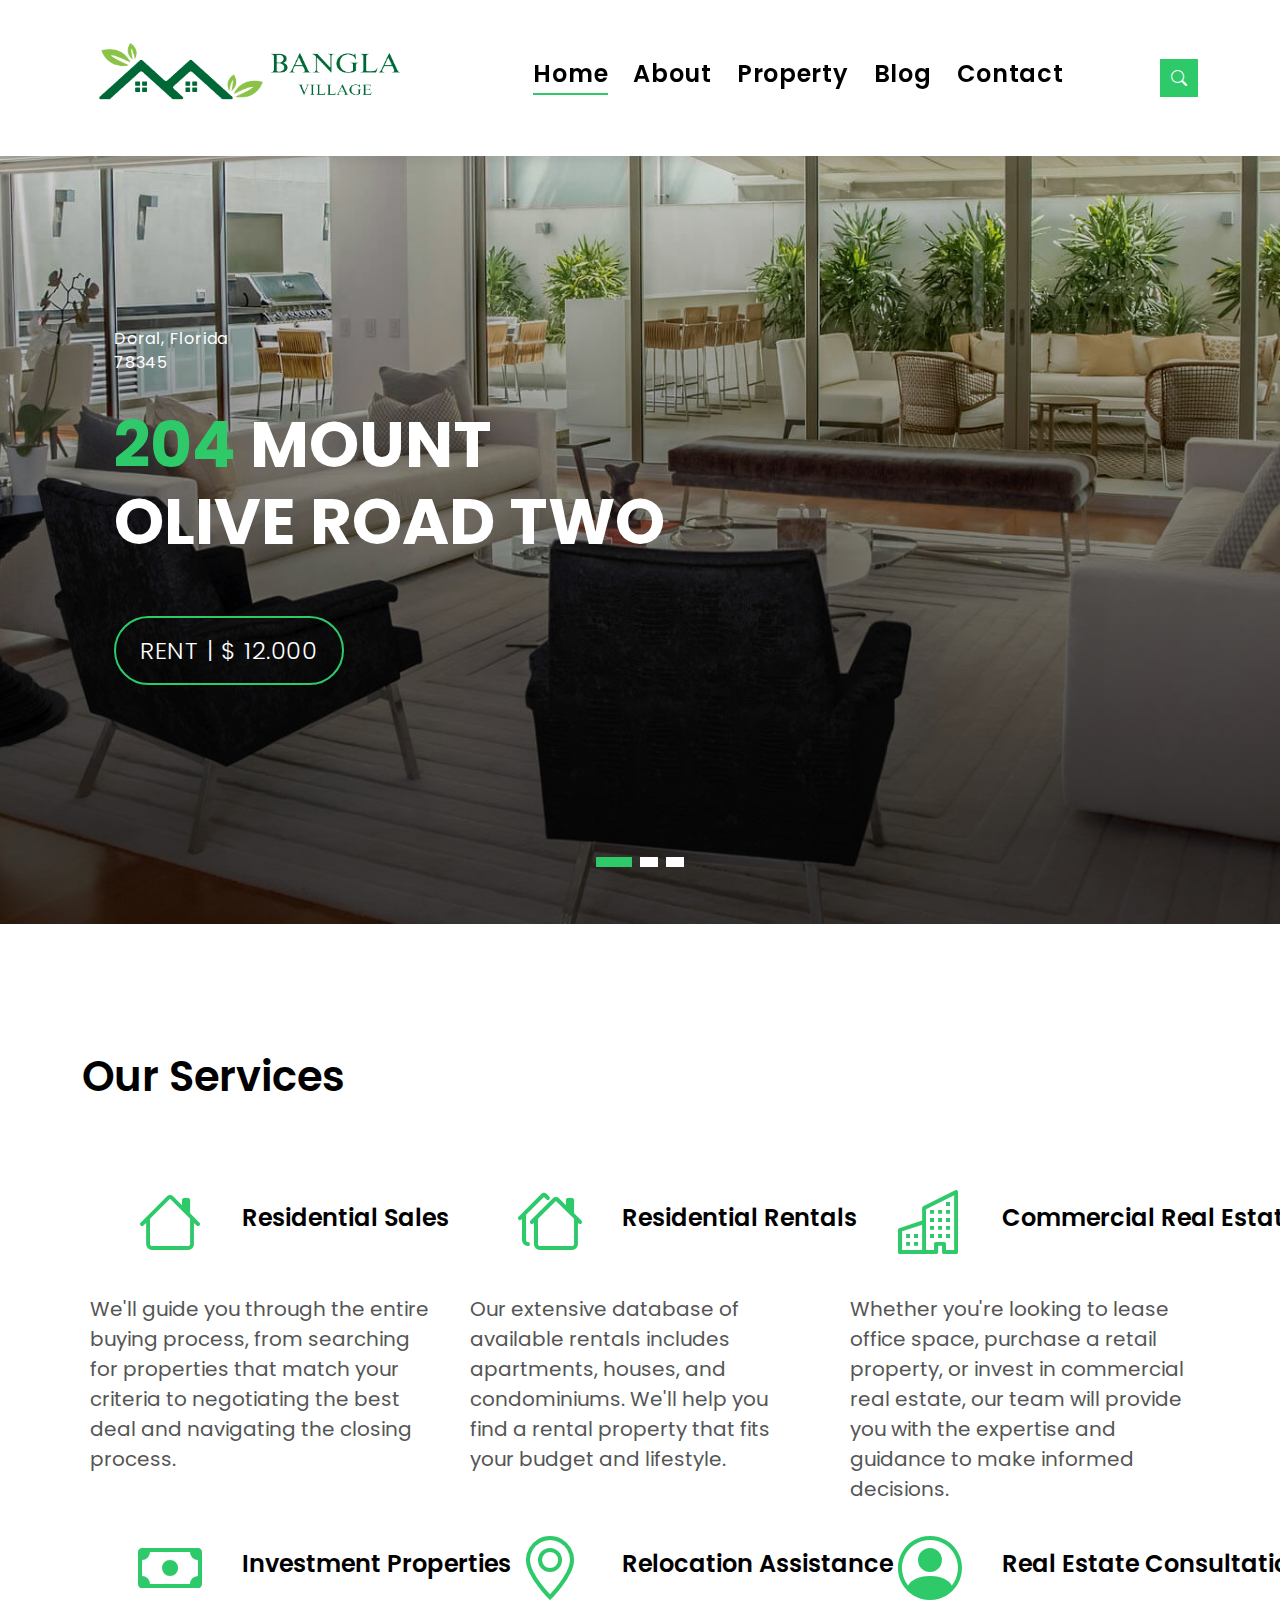
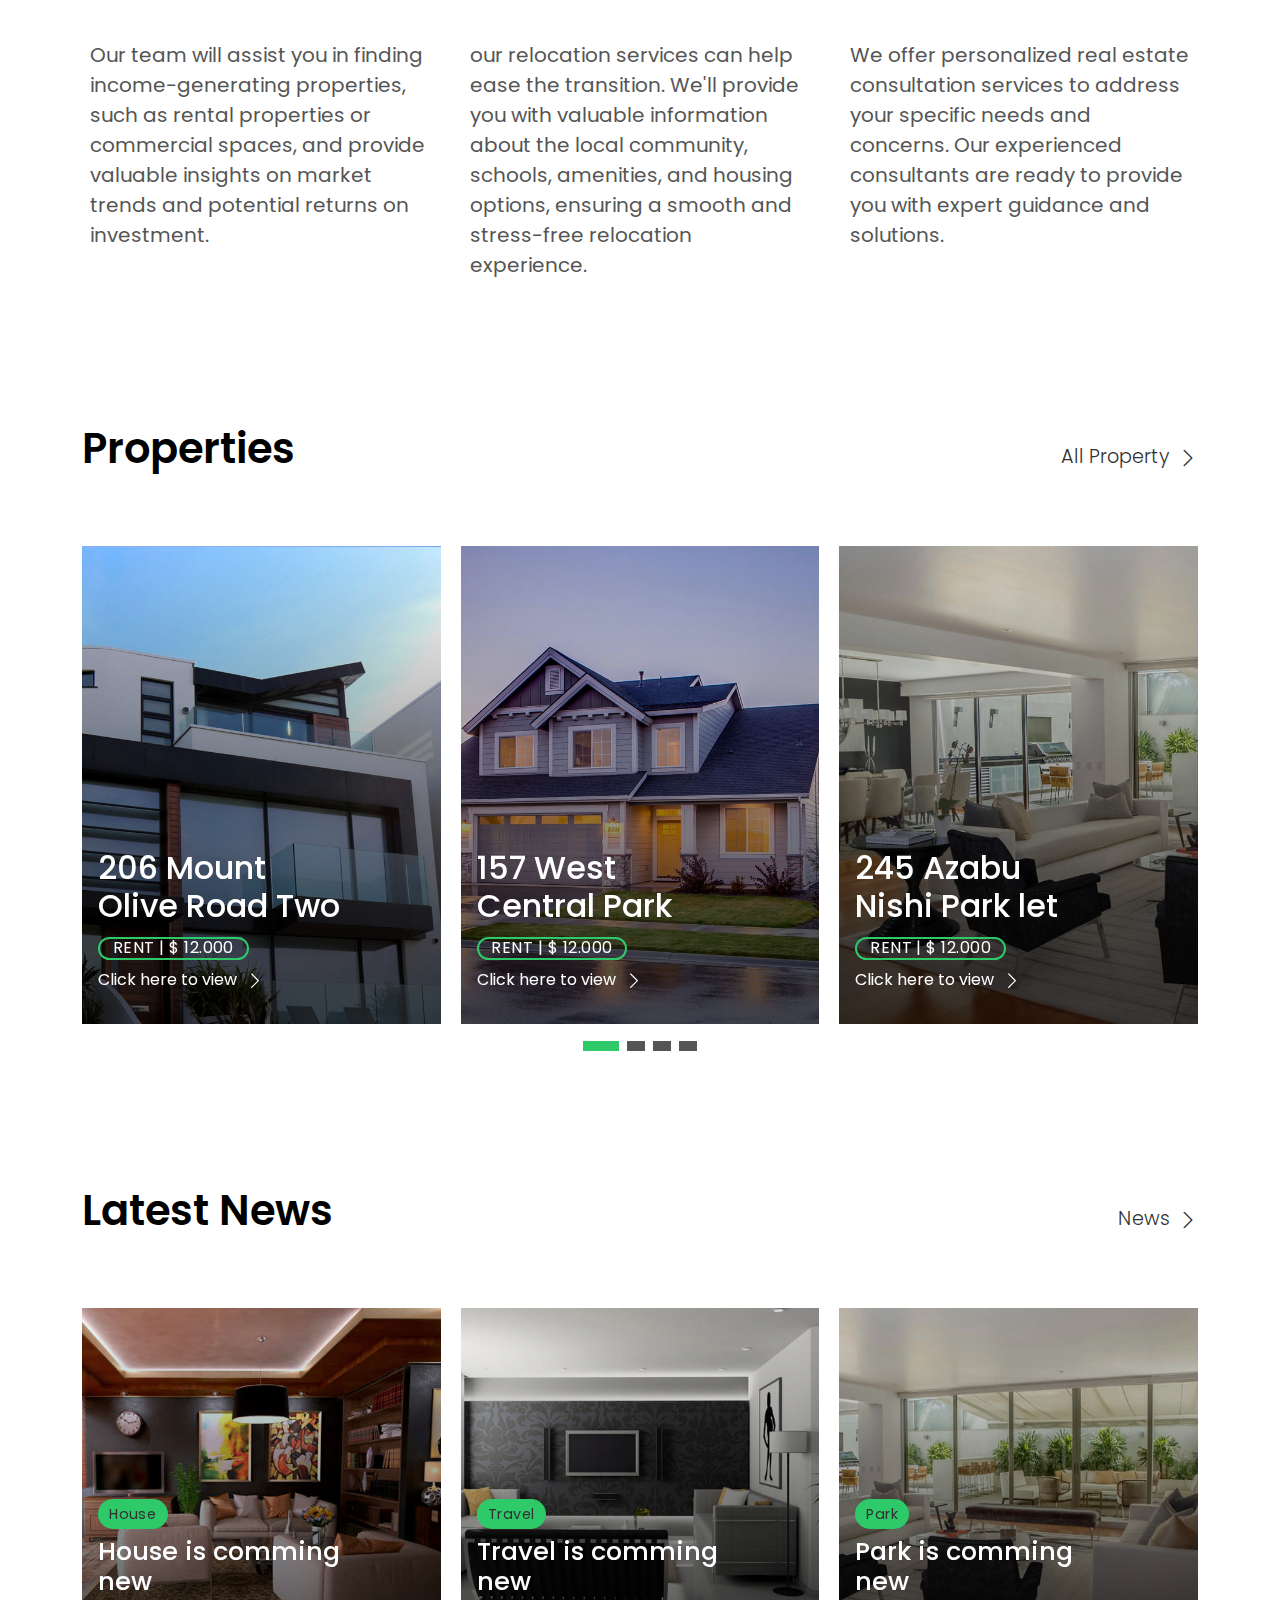
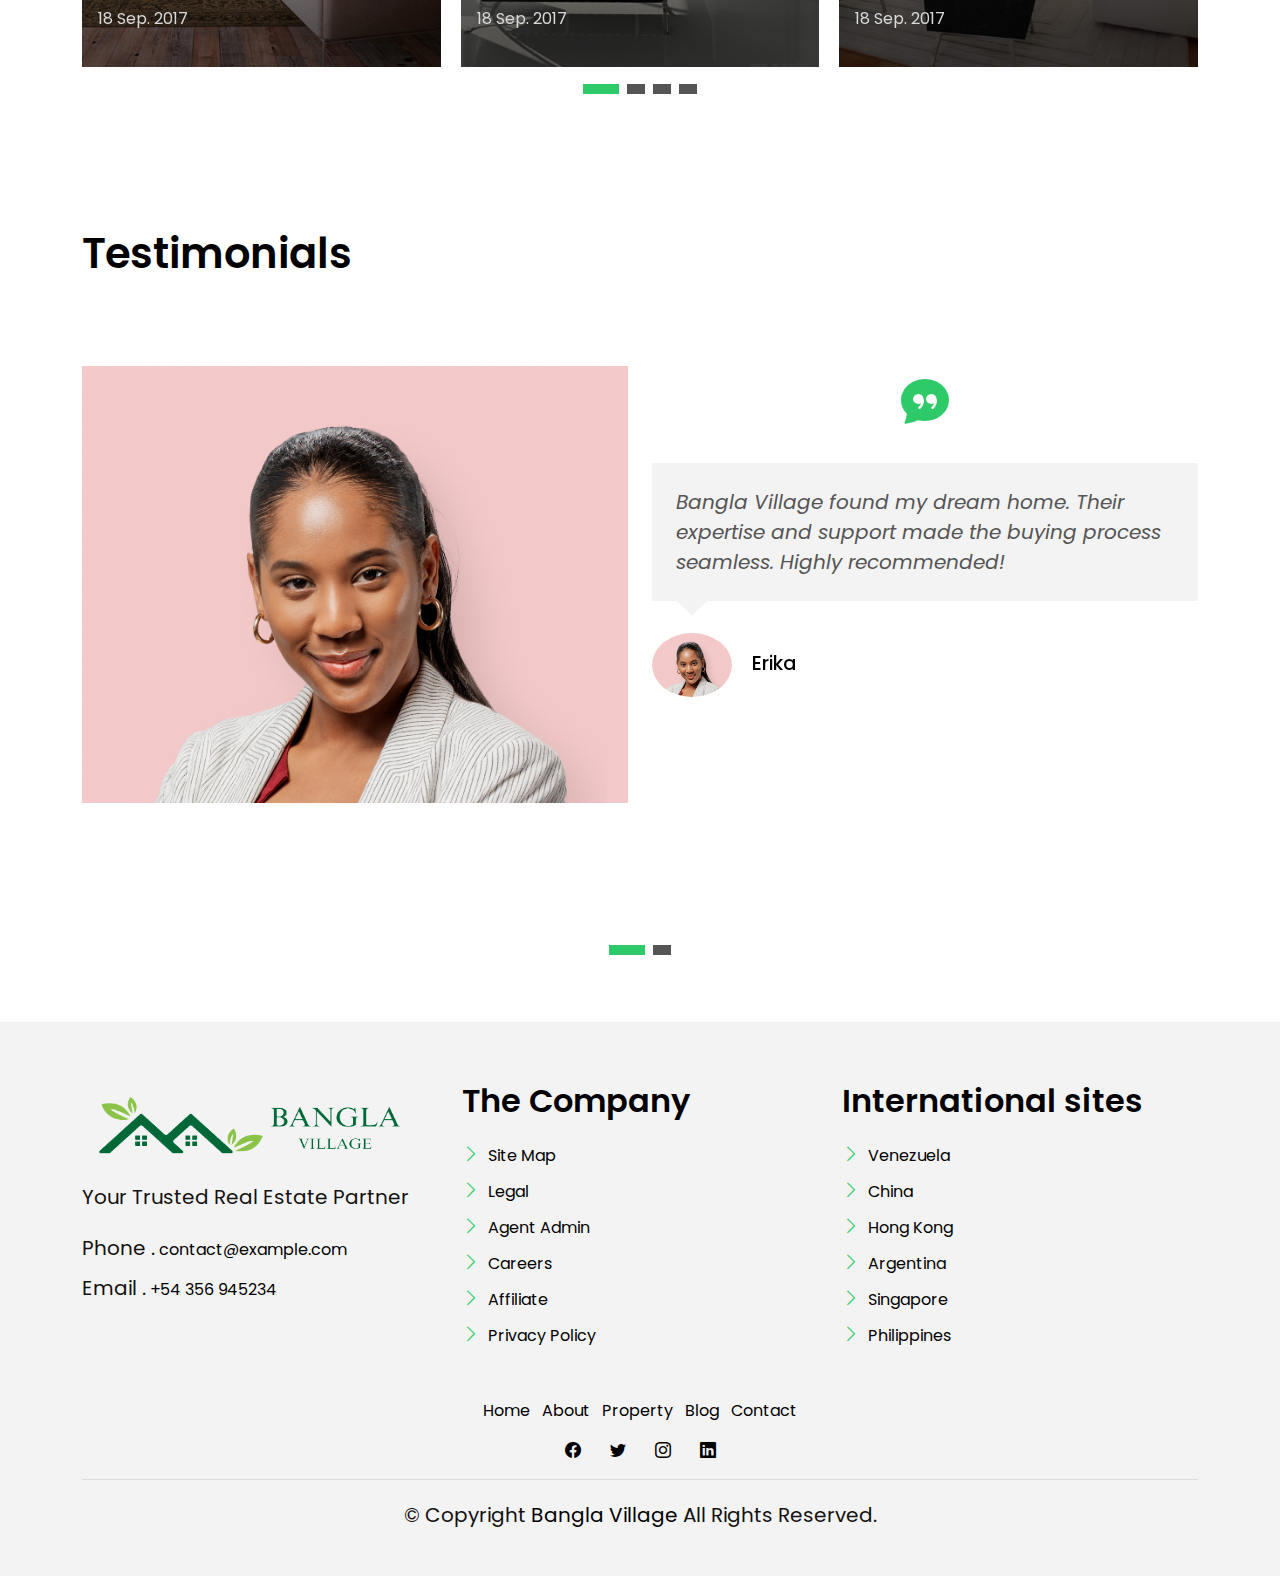
<file: index.html>
<!DOCTYPE html>
<html lang="en">

<head>
  <meta charset="utf-8">
  <meta content="width=device-width, initial-scale=1.0" name="viewport">

  <title>Bangla Village - Real Estate Agency</title>
  <meta content="" name="description">
  <meta content="" name="keywords">

  <!-- Favicons -->
  <link href="assets/img/favicon.png" rel="icon">
  <link href="assets/img/apple-touch-icon.png" rel="apple-touch-icon">

  <!-- Google Fonts -->
  <link href="https://fonts.googleapis.com/css?family=Poppins:300,400,500,600,700" rel="stylesheet">

  <!-- Vendor CSS Files -->
  <link href="assets/vendor/animate.css/animate.min.css" rel="stylesheet">
  <link href="assets/vendor/bootstrap/css/bootstrap.min.css" rel="stylesheet">
  <link href="assets/vendor/bootstrap-icons/bootstrap-icons.css" rel="stylesheet">
  <link href="assets/vendor/swiper/swiper-bundle.min.css" rel="stylesheet">

  <!-- Template Main CSS File -->
  <link href="assets/css/style.css" rel="stylesheet">

  
</head>

<body>

  <!-- ======= Property Search Section ======= -->
  <div class="click-closed"></div>
  <!--/ Form Search Star /-->
  <div class="box-collapse">
    <div class="title-box-d">
      <h3 class="title-d">Search Property</h3>
    </div>
    <span class="close-box-collapse right-boxed bi bi-x"></span>
    <div class="box-collapse-wrap form">
      <form class="form-a">
        <div class="row">
          <div class="col-md-12 mb-2">
            <div class="form-group">
              <label class="pb-2" for="Type">Keyword</label>
              <input type="text" class="form-control form-control-lg form-control-a" placeholder="Keyword">
            </div>
          </div>
          <div class="col-md-6 mb-2">
            <div class="form-group mt-3">
              <label class="pb-2" for="Type">Type</label>
              <select class="form-control form-select form-control-a" id="Type">
                <option>All Type</option>
                <option>For Rent</option>
                <option>For Sale</option>
                <option>Open House</option>
              </select>
            </div>
          </div>
          <div class="col-md-6 mb-2">
            <div class="form-group mt-3">
              <label class="pb-2" for="city">City</label>
              <select class="form-control form-select form-control-a" id="city">
                <option>All City</option>
                <option>Alabama</option>
                <option>Arizona</option>
                <option>California</option>
                <option>Colorado</option>
              </select>
            </div>
          </div>
          <div class="col-md-6 mb-2">
            <div class="form-group mt-3">
              <label class="pb-2" for="bedrooms">Bedrooms</label>
              <select class="form-control form-select form-control-a" id="bedrooms">
                <option>Any</option>
                <option>01</option>
                <option>02</option>
                <option>03</option>
              </select>
            </div>
          </div>
          <div class="col-md-6 mb-2">
            <div class="form-group mt-3">
              <label class="pb-2" for="garages">Garages</label>
              <select class="form-control form-select form-control-a" id="garages">
                <option>Any</option>
                <option>01</option>
                <option>02</option>
                <option>03</option>
                <option>04</option>
              </select>
            </div>
          </div>
          <div class="col-md-6 mb-2">
            <div class="form-group mt-3">
              <label class="pb-2" for="bathrooms">Bathrooms</label>
              <select class="form-control form-select form-control-a" id="bathrooms">
                <option>Any</option>
                <option>01</option>
                <option>02</option>
                <option>03</option>
              </select>
            </div>
          </div>
          <div class="col-md-6 mb-2">
            <div class="form-group mt-3">
              <label class="pb-2" for="price">Min Price</label>
              <select class="form-control form-select form-control-a" id="price">
                <option>Unlimite</option>
                <option>$50,000</option>
                <option>$100,000</option>
                <option>$150,000</option>
                <option>$200,000</option>
              </select>
            </div>
          </div>
          <div class="col-md-12">
            <button type="submit" class="btn btn-b">Search Property</button>
          </div>
        </div>
      </form>
    </div>
  </div><!-- End Property Search Section -->>

  <!-- ======= Header/Navbar ======= -->
  <nav class="navbar navbar-default navbar-trans navbar-expand-lg fixed-top">
    <div class="container">
      <button class="navbar-toggler collapsed" type="button" data-bs-toggle="collapse" data-bs-target="#navbarDefault" aria-controls="navbarDefault" aria-expanded="false" aria-label="Toggle navigation">
        <span></span>
        <span></span>
        <span></span>
      </button>


      <img src="assets/img/banglavillage-2-removebg-preview.png" href="index.html" alt="logo" class="logo">



      <div class="navbar-collapse collapse justify-content-center" id="navbarDefault">
        <ul class="navbar-nav">

          <li class="nav-item">
            <a class="nav-link active" href="index.html">Home</a>
          </li>

          <li class="nav-item">
            <a class="nav-link " href="about.html">About</a>
          </li>

          <li class="nav-item">
            <a class="nav-link " href="property-grid.html">Property</a>
          </li>

          <li class="nav-item">
            <a class="nav-link " href="blog-grid.html">Blog</a>
          </li>

         
          <li class="nav-item">
            <a class="nav-link " href="contact.html">Contact</a>
          </li>
        </ul>
      </div>

      <button type="button" class="btn btn-b-n navbar-toggle-box navbar-toggle-box-collapse" data-bs-toggle="collapse" data-bs-target="#navbarTogglerDemo01">
        <i class="bi bi-search"></i>
      </button>

    </div>
  </nav><!-- End Header/Navbar -->

  <!-- ======= Intro Section ======= -->
  <div class="intro intro-carousel swiper position-relative">

    <div class="swiper-wrapper">

      <div class="swiper-slide carousel-item-a intro-item bg-image" style="background-image: url(assets/img/slide-1.jpg)">
        <div class="overlay overlay-a"></div>
        <div class="intro-content display-table">
          <div class="table-cell">
            <div class="container">
              <div class="row">
                <div class="col-lg-8">
                  <div class="intro-body">
                    <p class="intro-title-top">Doral, Florida
                      <br> 78345
                    </p>
                    <h1 class="intro-title mb-4 ">
                      <span class="color-b">204 </span> Mount
                      <br> Olive Road Two
                    </h1>
                    <p class="intro-subtitle intro-price">
                      <a href="#"><span class="price-a">rent | $ 12.000</span></a>
                    </p>
                  </div>
                </div>
              </div>
            </div>
          </div>
        </div>
      </div>
      <div class="swiper-slide carousel-item-a intro-item bg-image" style="background-image: url(assets/img/slide-2.jpg)">
        <div class="overlay overlay-a"></div>
        <div class="intro-content display-table">
          <div class="table-cell">
            <div class="container">
              <div class="row">
                <div class="col-lg-8">
                  <div class="intro-body">
                    <p class="intro-title-top">Doral, Florida
                      <br> 78345
                    </p>
                    <h1 class="intro-title mb-4">
                      <span class="color-b">204 </span> Rino
                      <br> Venda Road Five
                    </h1>
                    <p class="intro-subtitle intro-price">
                      <a href="#"><span class="price-a">rent | $ 12.000</span></a>
                    </p>
                  </div>
                </div>
              </div>
            </div>
          </div>
        </div>
      </div>
      <div class="swiper-slide carousel-item-a intro-item bg-image" style="background-image: url(assets/img/slide-3.jpg)">
        <div class="overlay overlay-a"></div>
        <div class="intro-content display-table">
          <div class="table-cell">
            <div class="container">
              <div class="row">
                <div class="col-lg-8">
                  <div class="intro-body">
                    <p class="intro-title-top">Doral, Florida
                      <br> 78345
                    </p>
                    <h1 class="intro-title mb-4">
                      <span class="color-b">204 </span> Alira
                      <br> Roan Road One
                    </h1>
                    <p class="intro-subtitle intro-price">
                      <a href="#"><span class="price-a">rent | $ 12.000</span></a>
                    </p>
                  </div>
                </div>
              </div>
            </div>
          </div>
        </div>
      </div>
    </div>
    <div class="swiper-pagination"></div>
  </div><!-- End Intro Section -->

  <main id="main">

    <!-- ======= Services Section ======= -->
    <section class="section-services section-t8">
      <div class="container">
        <div class="row">
          <div class="col-md-12">
            <div class="title-wrap d-flex justify-content-between">
              <div class="title-box">
                <h2 class="title-a">Our Services</h2>
              </div>
            </div>
          </div>
        </div>
        <div class="row">
          <div class="col-md-4">
            <div class="card-box-c foo">
              <div class="card-header-c d-flex">
                <div class="card-box-ico">
                  <span class="bi bi-house"></span>
                </div>
                <div class="card-title-c align-self-center">
                  <h2 class="title-c">Residential Sales</h2>
                </div>
              </div>
              <div class="card-body-c">
                <p class="content-c">
                  We'll guide you through the entire buying process, from searching for properties that match your criteria to negotiating the best deal and navigating the closing process.
                </p>
              </div>
             
            </div>
          </div>

          <div class="col-md-4">
            <div class="card-box-c foo">
              <div class="card-header-c d-flex">
                <div class="card-box-ico">
                  <span class="bi bi-houses"></span>
                </div>
                <div class="card-title-c align-self-center">
                  <h2 class="title-c">Residential Rentals</h2>
                </div>
              </div>
              <div class="card-body-c">
                <p class="content-c">
                  Our extensive database of available rentals includes apartments, houses, and condominiums. We'll help you find a rental property that fits your budget and lifestyle.
                </p>
              </div>
             
              
            </div>
          </div>
          <div class="col-md-4">
            <div class="card-box-c foo">
              <div class="card-header-c d-flex">
                <div class="card-box-ico">
                  <span class="bi bi-buildings"></span>
                </div>
                <div class="card-title-c align-self-center">
                  <h2 class="title-c">Commercial Real Estate</h2>
                </div>
              </div>
              <div class="card-body-c">
                <p class="content-c">
                  Whether you're looking to lease office space, purchase a retail property, or invest in commercial real estate, our team will provide you with the expertise and guidance to make informed decisions.
                </p>
              </div>
             
            </div>
          </div>
          <div class="col-md-4">
            <div class="card-box-c foo">
              <div class="card-header-c d-flex">
                <div class="card-box-ico">
                  <span class="bi bi-cash"></span>
                </div>
                <div class="card-title-c align-self-center">
                  <h2 class="title-c">Investment Properties</h2>
                </div>
              </div>
              <div class="card-body-c">
                <p class="content-c">
                  Our team will assist you in finding income-generating properties, such as rental properties or commercial spaces, and provide valuable insights on market trends and potential returns on investment.
                </p>
              </div>
             
              
            </div>
          </div>

     

          <div class="col-md-4">
            <div class="card-box-c foo">
              <div class="card-header-c d-flex">
                <div class="card-box-ico">
                  <span class="bi bi-geo-alt"></span>
                </div>
                <div class="card-title-c align-self-center">
                  <h2 class="title-c">Relocation Assistance</h2>
                </div>
              </div>
              <div class="card-body-c">
                <p class="content-c">
                  our relocation services can help ease the transition. We'll provide you with valuable information about the local community, schools, amenities, and housing options, ensuring a smooth and stress-free relocation experience.
                </p>
              </div>
             
              
            </div>
          </div>

          <div class="col-md-4">
            <div class="card-box-c foo">
              <div class="card-header-c d-flex">
                <div class="card-box-ico">
                  <span class="bi bi-person-circle"></span>
                </div>
                <div class="card-title-c align-self-center">
                  <h2 class="title-c">Real Estate Consultation</h2>
                </div>
              </div>
              <div class="card-body-c">
                <p class="content-c">
                  We offer personalized real estate consultation services to address your specific needs and concerns. Our experienced consultants are ready to provide you with expert guidance and solutions.
                </p>
              </div>
             
              
            </div>
          </div>
        </div>
      </div>
    </section><!-- End Services Section -->

    <!-- ======= Latest Properties Section ======= -->
    <section class="section-property section-t8">
      <div class="container">
        <div class="row">
          <div class="col-md-12">
            <div class="title-wrap d-flex justify-content-between">
              <div class="title-box">
                <h2 class="title-a">Properties</h2>
              </div>
              <div class="title-link">
                <a href="property-grid.html">All Property
                  <span class="bi bi-chevron-right"></span>
                </a>
              </div>
            </div>
          </div>
        </div>

        <div id="property-carousel" class="swiper">
          <div class="swiper-wrapper">

            <div class="carousel-item-b swiper-slide">
              <div class="card-box-a card-shadow">
                <div class="img-box-a">
                  <img src="assets/img/property-6.jpg" alt="" class="img-a img-fluid">
                </div>
                <div class="card-overlay">
                  <div class="card-overlay-a-content">
                    <div class="card-header-a">
                      <h2 class="card-title-a">
                        <a href="property-single.html">206 Mount
                          <br /> Olive Road Two</a>
                      </h2>
                    </div>
                    <div class="card-body-a">
                      <div class="price-box d-flex">
                        <span class="price-a">rent | $ 12.000</span>
                      </div>
                      <a href="#" class="link-a">Click here to view
                        <span class="bi bi-chevron-right"></span>
                      </a>
                    </div>
                    <div class="card-footer-a">
                      <ul class="card-info d-flex justify-content-around">
                        <li>
                          <h4 class="card-info-title">Area</h4>
                          <span>340m
                            <sup>2</sup>
                          </span>
                        </li>
                        <li>
                          <h4 class="card-info-title">Beds</h4>
                          <span>2</span>
                        </li>
                        <li>
                          <h4 class="card-info-title">Baths</h4>
                          <span>4</span>
                        </li>
                        <li>
                          <h4 class="card-info-title">Garages</h4>
                          <span>1</span>
                        </li>
                      </ul>
                    </div>
                  </div>
                </div>
              </div>
            </div><!-- End carousel item -->

            <div class="carousel-item-b swiper-slide">
              <div class="card-box-a card-shadow">
                <div class="img-box-a">
                  <img src="assets/img/property-3.jpg" alt="" class="img-a img-fluid">
                </div>
                <div class="card-overlay">
                  <div class="card-overlay-a-content">
                    <div class="card-header-a">
                      <h2 class="card-title-a">
                        <a href="property-single.html">157 West
                          <br /> Central Park</a>
                      </h2>
                    </div>
                    <div class="card-body-a">
                      <div class="price-box d-flex">
                        <span class="price-a">rent | $ 12.000</span>
                      </div>
                      <a href="property-single.html" class="link-a">Click here to view
                        <span class="bi bi-chevron-right"></span>
                      </a>
                    </div>
                    <div class="card-footer-a">
                      <ul class="card-info d-flex justify-content-around">
                        <li>
                          <h4 class="card-info-title">Area</h4>
                          <span>340m
                            <sup>2</sup>
                          </span>
                        </li>
                        <li>
                          <h4 class="card-info-title">Beds</h4>
                          <span>2</span>
                        </li>
                        <li>
                          <h4 class="card-info-title">Baths</h4>
                          <span>4</span>
                        </li>
                        <li>
                          <h4 class="card-info-title">Garages</h4>
                          <span>1</span>
                        </li>
                      </ul>
                    </div>
                  </div>
                </div>
              </div>
            </div><!-- End carousel item -->

            <div class="carousel-item-b swiper-slide">
              <div class="card-box-a card-shadow">
                <div class="img-box-a">
                  <img src="assets/img/property-7.jpg" alt="" class="img-a img-fluid">
                </div>
                <div class="card-overlay">
                  <div class="card-overlay-a-content">
                    <div class="card-header-a">
                      <h2 class="card-title-a">
                        <a href="property-single.html">245 Azabu
                          <br /> Nishi Park let</a>
                      </h2>
                    </div>
                    <div class="card-body-a">
                      <div class="price-box d-flex">
                        <span class="price-a">rent | $ 12.000</span>
                      </div>
                      <a href="property-single.html" class="link-a">Click here to view
                        <span class="bi bi-chevron-right"></span>
                      </a>
                    </div>
                    <div class="card-footer-a">
                      <ul class="card-info d-flex justify-content-around">
                        <li>
                          <h4 class="card-info-title">Area</h4>
                          <span>340m
                            <sup>2</sup>
                          </span>
                        </li>
                        <li>
                          <h4 class="card-info-title">Beds</h4>
                          <span>2</span>
                        </li>
                        <li>
                          <h4 class="card-info-title">Baths</h4>
                          <span>4</span>
                        </li>
                        <li>
                          <h4 class="card-info-title">Garages</h4>
                          <span>1</span>
                        </li>
                      </ul>
                    </div>
                  </div>
                </div>
              </div>
            </div><!-- End carousel item -->

            <div class="carousel-item-b swiper-slide">
              <div class="card-box-a card-shadow">
                <div class="img-box-a">
                  <img src="assets/img/property-10.jpg" alt="" class="img-a img-fluid">
                </div>
                <div class="card-overlay">
                  <div class="card-overlay-a-content">
                    <div class="card-header-a">
                      <h2 class="card-title-a">
                        <a href="property-single.html">204 Montal
                          <br /> South Bela Two</a>
                      </h2>
                    </div>
                    <div class="card-body-a">
                      <div class="price-box d-flex">
                        <span class="price-a">rent | $ 12.000</span>
                      </div>
                      <a href="property-single.html" class="link-a">Click here to view
                        <span class="bi bi-chevron-right"></span>
                      </a>
                    </div>
                    <div class="card-footer-a">
                      <ul class="card-info d-flex justify-content-around">
                        <li>
                          <h4 class="card-info-title">Area</h4>
                          <span>340m
                            <sup>2</sup>
                          </span>
                        </li>
                        <li>
                          <h4 class="card-info-title">Beds</h4>
                          <span>2</span>
                        </li>
                        <li>
                          <h4 class="card-info-title">Baths</h4>
                          <span>4</span>
                        </li>
                        <li>
                          <h4 class="card-info-title">Garages</h4>
                          <span>1</span>
                        </li>
                      </ul>
                    </div>
                  </div>
                </div>
              </div>
            </div><!-- End carousel item -->
          </div>
        </div>
        <div class="propery-carousel-pagination carousel-pagination"></div>

      </div>
    </section><!-- End Latest Properties Section -->

    

    <!-- ======= Latest News Section ======= -->
    <section class="section-news section-t8">
      <div class="container">
        <div class="row">
          <div class="col-md-12">
            <div class="title-wrap d-flex justify-content-between">
              <div class="title-box">
                <h2 class="title-a">Latest News</h2>
              </div>
              <div class="title-link">
                <a href="blog-grid.html"> News
                  <span class="bi bi-chevron-right"></span>
                </a>
              </div>
            </div>
          </div>
        </div>

        <div id="news-carousel" class="swiper">
          <div class="swiper-wrapper">

            <div class="carousel-item-c swiper-slide">
              <div class="card-box-b card-shadow news-box">
                <div class="img-box-b">
                  <img src="assets/img/post-2.jpg" alt="" class="img-b img-fluid">
                </div>
                <div class="card-overlay">
                  <div class="card-header-b">
                    <div class="card-category-b">
                      <a href="#" class="category-b">House</a>
                    </div>
                    <div class="card-title-b">
                      <h2 class="title-2">
                        <a href="blog-single.html">House is comming
                          <br> new</a>
                      </h2>
                    </div>
                    <div class="card-date">
                      <span class="date-b">18 Sep. 2017</span>
                    </div>
                  </div>
                </div>
              </div>
            </div><!-- End carousel item -->

            <div class="carousel-item-c swiper-slide">
              <div class="card-box-b card-shadow news-box">
                <div class="img-box-b">
                  <img src="assets/img/post-5.jpg" alt="" class="img-b img-fluid">
                </div>
                <div class="card-overlay">
                  <div class="card-header-b">
                    <div class="card-category-b">
                      <a href="#" class="category-b">Travel</a>
                    </div>
                    <div class="card-title-b">
                      <h2 class="title-2">
                        <a href="blog-single.html">Travel is comming
                          <br> new</a>
                      </h2>
                    </div>
                    <div class="card-date">
                      <span class="date-b">18 Sep. 2017</span>
                    </div>
                  </div>
                </div>
              </div>
            </div><!-- End carousel item -->

            <div class="carousel-item-c swiper-slide">
              <div class="card-box-b card-shadow news-box">
                <div class="img-box-b">
                  <img src="assets/img/post-7.jpg" alt="" class="img-b img-fluid">
                </div>
                <div class="card-overlay">
                  <div class="card-header-b">
                    <div class="card-category-b">
                      <a href="#" class="category-b">Park</a>
                    </div>
                    <div class="card-title-b">
                      <h2 class="title-2">
                        <a href="blog-single.html">Park is comming
                          <br> new</a>
                      </h2>
                    </div>
                    <div class="card-date">
                      <span class="date-b">18 Sep. 2017</span>
                    </div>
                  </div>
                </div>
              </div>
            </div><!-- End carousel item -->

            <div class="carousel-item-c swiper-slide">
              <div class="card-box-b card-shadow news-box">
                <div class="img-box-b">
                  <img src="assets/img/post-3.jpg" alt="" class="img-b img-fluid">
                </div>
                <div class="card-overlay">
                  <div class="card-header-b">
                    <div class="card-category-b">
                      <a href="#" class="category-b">Travel</a>
                    </div>
                    <div class="card-title-b">
                      <h2 class="title-2">
                        <a href="#">Travel is comming
                          <br> new</a>
                      </h2>
                    </div>
                    <div class="card-date">
                      <span class="date-b">18 Sep. 2017</span>
                    </div>
                  </div>
                </div>
              </div>
            </div><!-- End carousel item -->

          </div>
        </div>

        <div class="news-carousel-pagination carousel-pagination"></div>
      </div>
    </section><!-- End Latest News Section -->

    <!-- ======= Testimonials Section ======= -->
    <section class="section-testimonials section-t8 nav-arrow-a">
      <div class="container">
        <div class="row">
          <div class="col-md-12">
            <div class="title-wrap d-flex justify-content-between">
              <div class="title-box">
                <h2 class="title-a">Testimonials</h2>
              </div>
            </div>
          </div>
        </div>

        <div id="testimonial-carousel" class="swiper">
          <div class="swiper-wrapper">

            <div class="carousel-item-a swiper-slide">
              <div class="testimonials-box">
                <div class="row">
                  <div class="col-sm-12 col-md-6">
                    <div class="testimonial-img">
                      <img src="assets/img/confident-business-woman-portrait-smiling-face.jpg" alt="" class="img-fluid">
                    </div>
                  </div>
                  <div class="col-sm-12 col-md-6">
                    <div class="testimonial-ico">
                      <i class="bi bi-chat-quote-fill"></i>
                    </div>
                    <div class="testimonials-content">
                      <p class="testimonial-text">
                        Bangla Village found my dream home. Their expertise and support made the buying process seamless. Highly recommended!
                      </p>
                    </div>
                    <div class="testimonial-author-box">
                      <img src="assets/img/confident-business-woman-portrait-smiling-face.jpg" alt="" class="testimonial-avatar">
                      <h5 class="testimonial-author">Erika</h5>
                    </div>
                  </div>
                </div>
              </div>
            </div><!-- End carousel item -->

            <div class="carousel-item-a swiper-slide">
              <div class="testimonials-box">
                <div class="row">
                  <div class="col-sm-12 col-md-6">
                    <div class="testimonial-img">
                      <img src="assets/img/portrait-man-laughing.jpg" alt="" class="img-fluid">
                    </div>
                  </div>
                  <div class="col-sm-12 col-md-6">
                    <div class="testimonial-ico">
                      <i class="bi bi-chat-quote-fill"></i>
                    </div>
                    <div class="testimonials-content">
                      <p class="testimonial-text">
                        I sold my property quickly and at a great price with Bangla Village's exceptional marketing and negotiation skills. Thank you!
                      </p>
                    </div>
                    <div class="testimonial-author-box">
                      <img src="assets/img/portrait-man-laughing.jpg" alt="" class="testimonial-avatar">
                      <h5 class="testimonial-author">Pablo</h5>
                    </div>
                  </div>
                </div>
              </div>
            </div><!-- End carousel item -->

          </div>
        </div>
        <div class="testimonial-carousel-pagination carousel-pagination"></div>

      </div>
    </section><!-- End Testimonials Section -->

  </main><!-- End #main -->

  <!-- ======= Footer ======= -->
  <section class="section-footer">
    <div class="container">
      <div class="row">
        <div class="col-sm-12 col-md-4">
          <div class="widget-a">
            <div class="w-header-a">
              <img src="assets/img/banglavillage-2-removebg-preview.png" alt="logo" class="logo">
              
            </div>
            <div class="w-body-a">
              <p class="w-text-a color-text-a">
                Your Trusted Real Estate Partner
              </p>
            </div>
            <div class="w-footer-a">
              <ul class="list-unstyled">
                <li class="color-a">
                  <span class="color-text-a">Phone .</span> contact@example.com
                </li>
                <li class="color-a">
                  <span class="color-text-a">Email .</span> +54 356 945234
                </li>
              </ul>
            </div>
          </div>
        </div>
        <div class="col-sm-12 col-md-4 section-md-t3">
          <div class="widget-a">
            <div class="w-header-a">
              <h3 class="w-title-a text-brand">The Company</h3>
            </div>
            <div class="w-body-a">
              <div class="w-body-a">
                <ul class="list-unstyled">
                  <li class="item-list-a">
                    <i class="bi bi-chevron-right"></i> <a href="#">Site Map</a>
                  </li>
                  <li class="item-list-a">
                    <i class="bi bi-chevron-right"></i> <a href="#">Legal</a>
                  </li>
                  <li class="item-list-a">
                    <i class="bi bi-chevron-right"></i> <a href="#">Agent Admin</a>
                  </li>
                  <li class="item-list-a">
                    <i class="bi bi-chevron-right"></i> <a href="#">Careers</a>
                  </li>
                  <li class="item-list-a">
                    <i class="bi bi-chevron-right"></i> <a href="#">Affiliate</a>
                  </li>
                  <li class="item-list-a">
                    <i class="bi bi-chevron-right"></i> <a href="#">Privacy Policy</a>
                  </li>
                </ul>
              </div>
            </div>
          </div>
        </div>
        <div class="col-sm-12 col-md-4 section-md-t3">
          <div class="widget-a">
            <div class="w-header-a">
              <h3 class="w-title-a text-brand">International sites</h3>
            </div>
            <div class="w-body-a">
              <ul class="list-unstyled">
                <li class="item-list-a">
                  <i class="bi bi-chevron-right"></i> <a href="#">Venezuela</a>
                </li>
                <li class="item-list-a">
                  <i class="bi bi-chevron-right"></i> <a href="#">China</a>
                </li>
                <li class="item-list-a">
                  <i class="bi bi-chevron-right"></i> <a href="#">Hong Kong</a>
                </li>
                <li class="item-list-a">
                  <i class="bi bi-chevron-right"></i> <a href="#">Argentina</a>
                </li>
                <li class="item-list-a">
                  <i class="bi bi-chevron-right"></i> <a href="#">Singapore</a>
                </li>
                <li class="item-list-a">
                  <i class="bi bi-chevron-right"></i> <a href="#">Philippines</a>
                </li>
              </ul>
            </div>
          </div>
        </div>
      </div>
    </div>
  </section>
  <footer>
    <div class="container">
      <div class="row">
        <div class="col-md-12">
          <nav class="nav-footer">
            <ul class="list-inline">
              <li class="list-inline-item">
                <a href="#">Home</a>
              </li>
              <li class="list-inline-item">
                <a href="#">About</a>
              </li>
              <li class="list-inline-item">
                <a href="#">Property</a>
              </li>
              <li class="list-inline-item">
                <a href="#">Blog</a>
              </li>
              <li class="list-inline-item">
                <a href="#">Contact</a>
              </li>
            </ul>
          </nav>
          <div class="socials-a">
            <ul class="list-inline">
              <li class="list-inline-item">
                <a href="#">
                  <i class="bi bi-facebook" aria-hidden="true"></i>
                </a>
              </li>
              <li class="list-inline-item">
                <a href="#">
                  <i class="bi bi-twitter" aria-hidden="true"></i>
                </a>
              </li>
              <li class="list-inline-item">
                <a href="#">
                  <i class="bi bi-instagram" aria-hidden="true"></i>
                </a>
              </li>
              <li class="list-inline-item">
                <a href="#">
                  <i class="bi bi-linkedin" aria-hidden="true"></i>
                </a>
              </li>
            </ul>
          </div>
          <div class="copyright-footer">
            <p class="copyright color-text-a">
              &copy; Copyright
              <span class="color-a">Bangla Village</span> All Rights Reserved.
            </p>
          </div>
          <div class="credits">
          
          </div>
        </div>
      </div>
    </div>
  </footer><!-- End  Footer -->

  <div id="preloader"></div>
  <a href="#" class="back-to-top d-flex align-items-center justify-content-center"><i class="bi bi-arrow-up-short"></i></a>

  <!-- Vendor JS Files -->
  <script src="assets/vendor/bootstrap/js/bootstrap.bundle.min.js"></script>
  <script src="assets/vendor/swiper/swiper-bundle.min.js"></script>
  <script src="assets/vendor/php-email-form/validate.js"></script>

  <!-- Template Main JS File -->
  <script src="assets/js/main.js"></script>

</body>

</html>
</file>
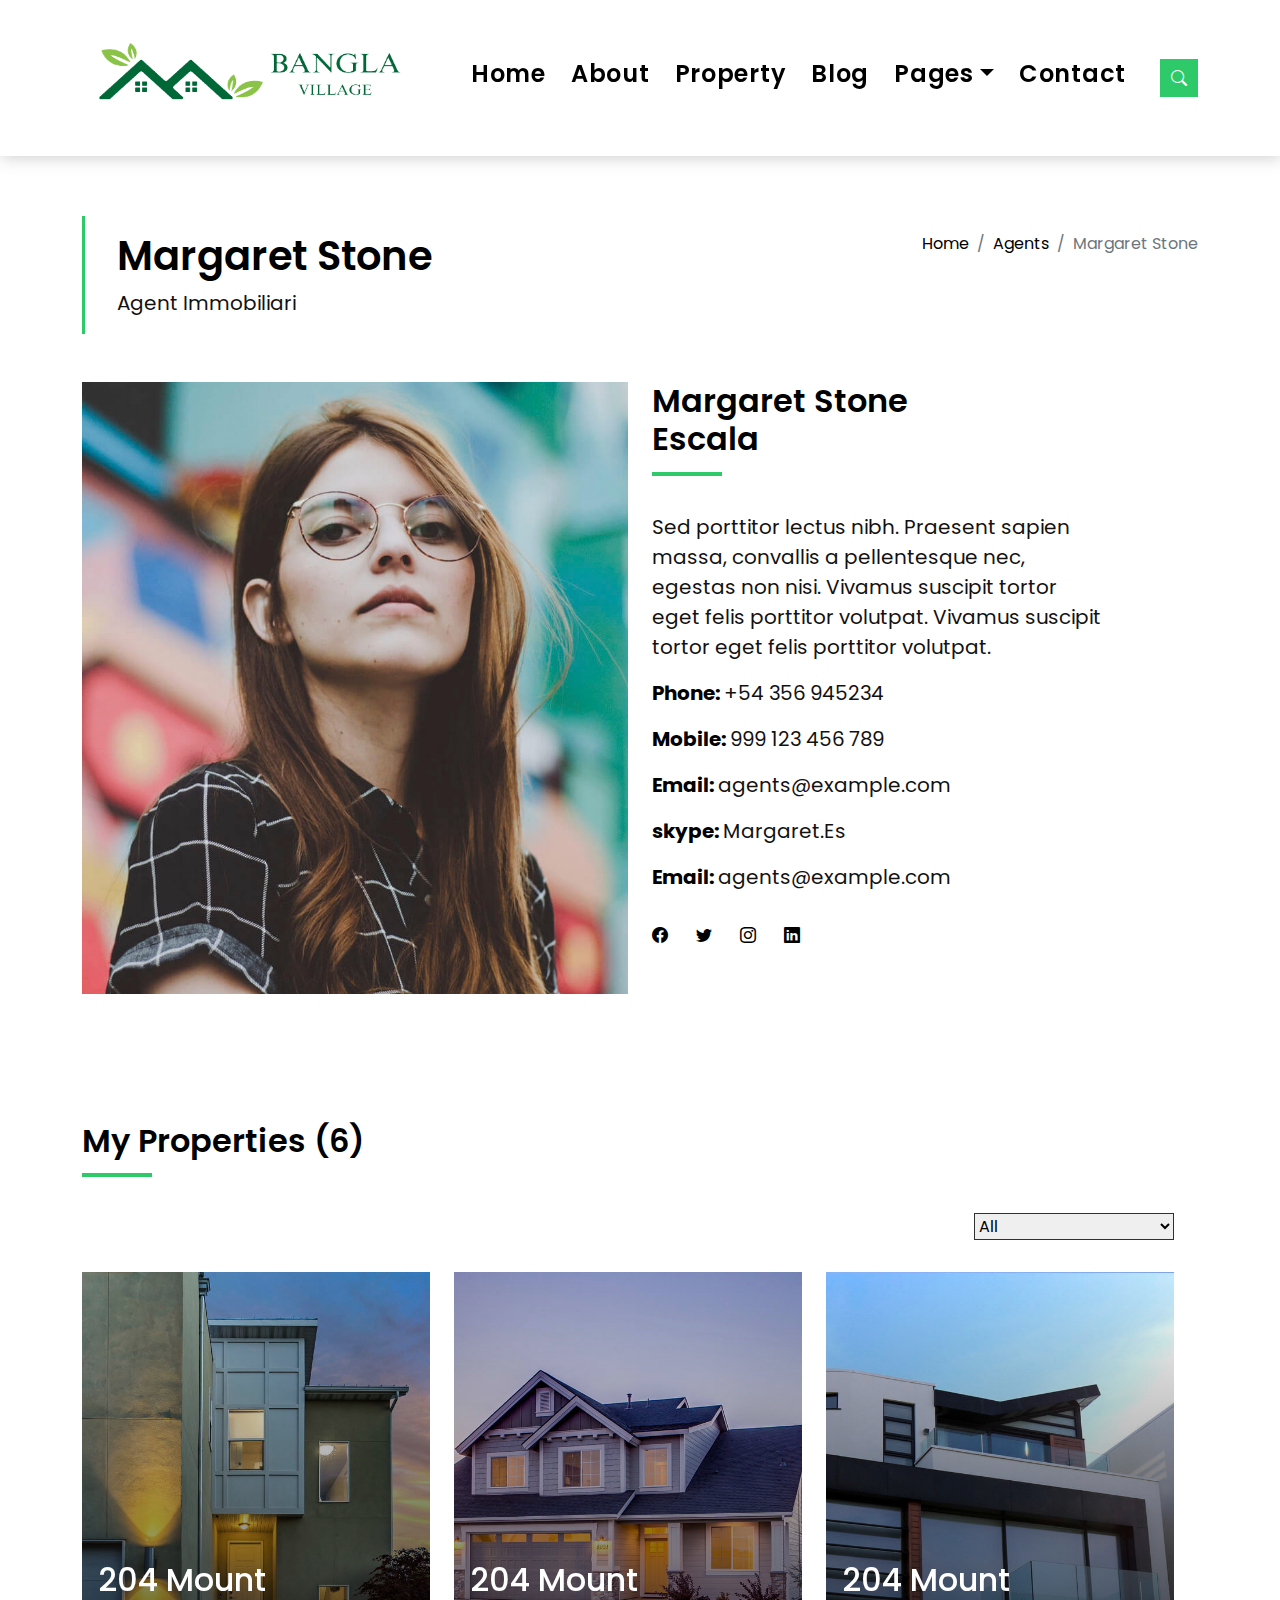
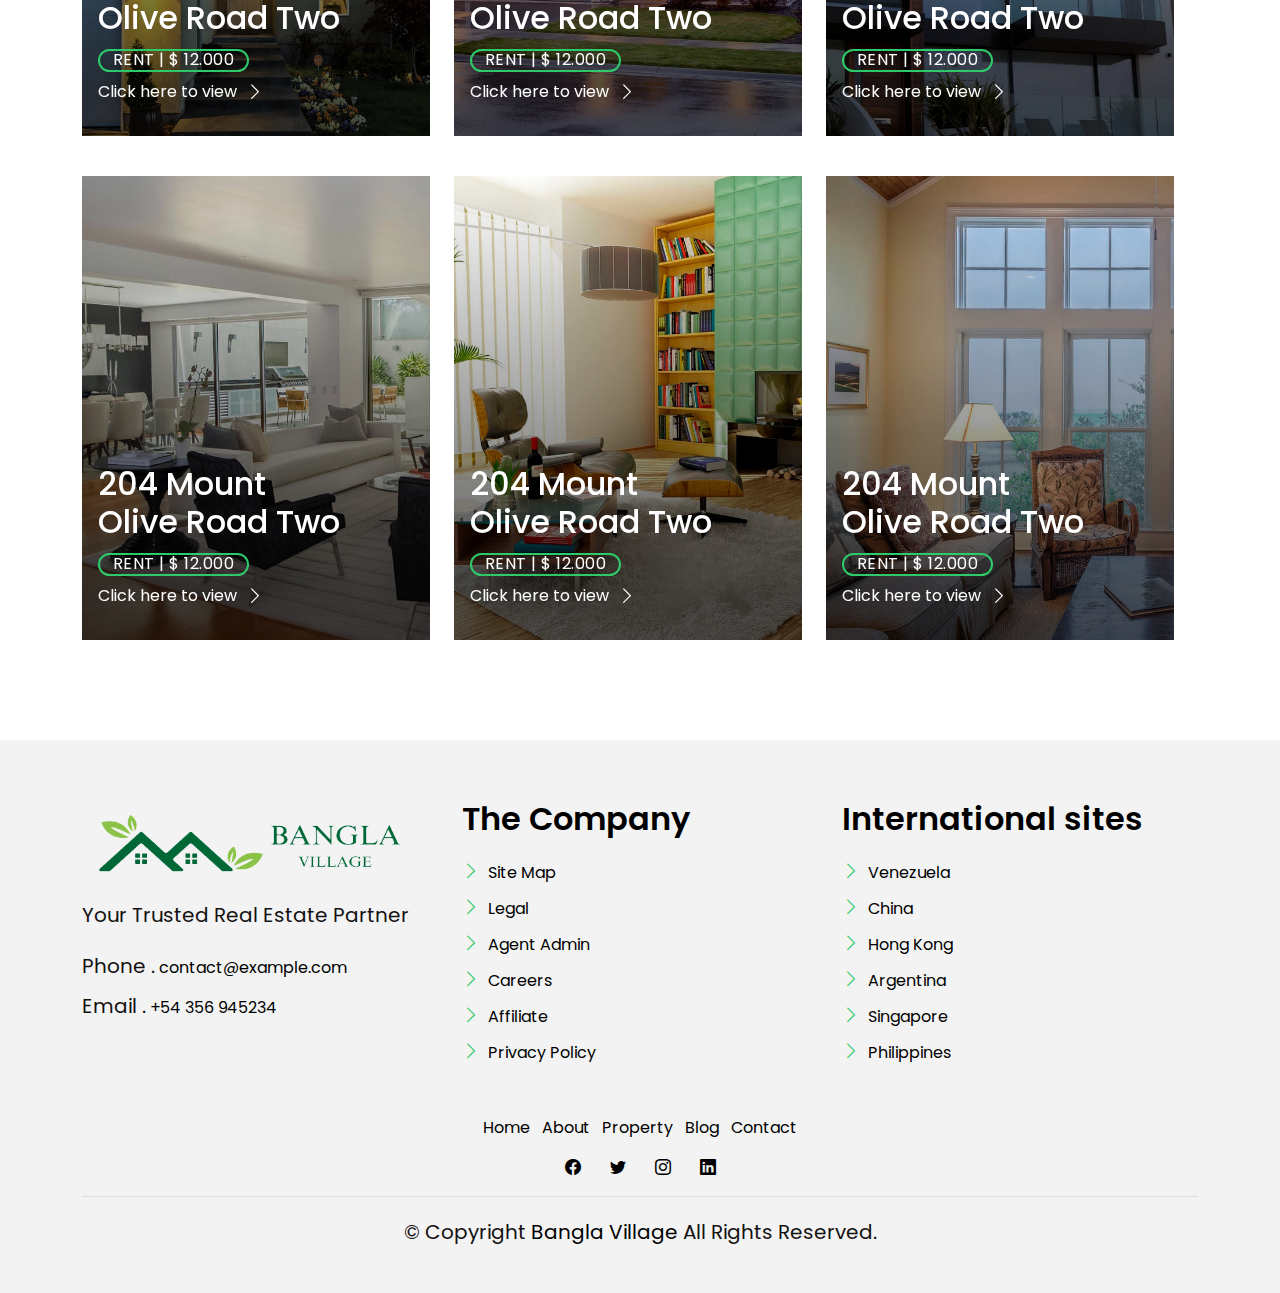
<file: agent-single.html>
<!DOCTYPE html>
<html lang="en">

<head>
  <meta charset="utf-8">
  <meta content="width=device-width, initial-scale=1.0" name="viewport">

  <title> Bangla Village Real Estate - Agents </title>
  <meta content="" name="description">
  <meta content="" name="keywords">

  <!-- Favicons -->
  <link href="assets/img/favicon.png" rel="icon">
  <link href="assets/img/apple-touch-icon.png" rel="apple-touch-icon">

  <!-- Google Fonts -->
  <link href="https://fonts.googleapis.com/css?family=Poppins:300,400,500,600,700" rel="stylesheet">

  <!-- Vendor CSS Files -->
  <link href="assets/vendor/animate.css/animate.min.css" rel="stylesheet">
  <link href="assets/vendor/bootstrap/css/bootstrap.min.css" rel="stylesheet">
  <link href="assets/vendor/bootstrap-icons/bootstrap-icons.css" rel="stylesheet">
  <link href="assets/vendor/swiper/swiper-bundle.min.css" rel="stylesheet">

  <!-- Template Main CSS File -->
  <link href="assets/css/style.css" rel="stylesheet">

  
</head>

<body>

  <!-- ======= Property Search Section ======= -->
  <div class="click-closed"></div>
  <!--/ Form Search Star /-->
  <div class="box-collapse">
    <div class="title-box-d">
      <h3 class="title-d">Search Property</h3>
    </div>
    <span class="close-box-collapse right-boxed bi bi-x"></span>
    <div class="box-collapse-wrap form">
      <form class="form-a">
        <div class="row">
          <div class="col-md-12 mb-2">
            <div class="form-group">
              <label class="pb-2" for="Type">Keyword</label>
              <input type="text" class="form-control form-control-lg form-control-a" placeholder="Keyword">
            </div>
          </div>
          <div class="col-md-6 mb-2">
            <div class="form-group mt-3">
              <label class="pb-2" for="Type">Type</label>
              <select class="form-control form-select form-control-a" id="Type">
                <option>All Type</option>
                <option>For Rent</option>
                <option>For Sale</option>
                <option>Open House</option>
              </select>
            </div>
          </div>
          <div class="col-md-6 mb-2">
            <div class="form-group mt-3">
              <label class="pb-2" for="city">City</label>
              <select class="form-control form-select form-control-a" id="city">
                <option>All City</option>
                <option>Alabama</option>
                <option>Arizona</option>
                <option>California</option>
                <option>Colorado</option>
              </select>
            </div>
          </div>
          <div class="col-md-6 mb-2">
            <div class="form-group mt-3">
              <label class="pb-2" for="bedrooms">Bedrooms</label>
              <select class="form-control form-select form-control-a" id="bedrooms">
                <option>Any</option>
                <option>01</option>
                <option>02</option>
                <option>03</option>
              </select>
            </div>
          </div>
          <div class="col-md-6 mb-2">
            <div class="form-group mt-3">
              <label class="pb-2" for="garages">Garages</label>
              <select class="form-control form-select form-control-a" id="garages">
                <option>Any</option>
                <option>01</option>
                <option>02</option>
                <option>03</option>
                <option>04</option>
              </select>
            </div>
          </div>
          <div class="col-md-6 mb-2">
            <div class="form-group mt-3">
              <label class="pb-2" for="bathrooms">Bathrooms</label>
              <select class="form-control form-select form-control-a" id="bathrooms">
                <option>Any</option>
                <option>01</option>
                <option>02</option>
                <option>03</option>
              </select>
            </div>
          </div>
          <div class="col-md-6 mb-2">
            <div class="form-group mt-3">
              <label class="pb-2" for="price">Min Price</label>
              <select class="form-control form-select form-control-a" id="price">
                <option>Unlimite</option>
                <option>$50,000</option>
                <option>$100,000</option>
                <option>$150,000</option>
                <option>$200,000</option>
              </select>
            </div>
          </div>
          <div class="col-md-12">
            <button type="submit" class="btn btn-b">Search Property</button>
          </div>
        </div>
      </form>
    </div>
  </div><!-- End Property Search Section -->>

  <!-- ======= Header/Navbar ======= -->
  <nav class="navbar navbar-default navbar-trans navbar-expand-lg fixed-top">
    <div class="container">
      <button class="navbar-toggler collapsed" type="button" data-bs-toggle="collapse" data-bs-target="#navbarDefault" aria-controls="navbarDefault" aria-expanded="false" aria-label="Toggle navigation">
        <span></span>
        <span></span>
        <span></span>
      </button>

      <img src="assets/img/banglavillage-2-removebg-preview.png" href="index.html" alt="logo" class="logo">


      <div class="navbar-collapse collapse justify-content-center" id="navbarDefault">
        <ul class="navbar-nav">

          <li class="nav-item">
            <a class="nav-link " href="index.html">Home</a>
          </li>

          <li class="nav-item">
            <a class="nav-link " href="about.html">About</a>
          </li>

          <li class="nav-item">
            <a class="nav-link " href="property-grid.html">Property</a>
          </li>

          <li class="nav-item">
            <a class="nav-link " href="blog-grid.html">Blog</a>
          </li>

          <li class="nav-item dropdown">
            <a class="nav-link dropdown-toggle" href="#" id="navbarDropdown" role="button" data-bs-toggle="dropdown" aria-haspopup="true" aria-expanded="false">Pages</a>
            <div class="dropdown-menu">
              <a class="dropdown-item " href="property-single.html">Property Single</a>
              <a class="dropdown-item " href="blog-single.html">Blog Single</a>
              <a class="dropdown-item " href="agents-grid.html">Agents Grid</a>
              <a class="dropdown-item active" href="agent-single.html">Agent Single</a>
            </div>
          </li>
          <li class="nav-item">
            <a class="nav-link " href="contact.html">Contact</a>
          </li>
        </ul>
      </div>

      <button type="button" class="btn btn-b-n navbar-toggle-box navbar-toggle-box-collapse" data-bs-toggle="collapse" data-bs-target="#navbarTogglerDemo01">
        <i class="bi bi-search"></i>
      </button>

    </div>
  </nav><!-- End Header/Navbar -->

  <main id="main">

    <!-- ======= Intro Single ======= -->
    <section class="intro-single">
      <div class="container">
        <div class="row">
          <div class="col-md-12 col-lg-8">
            <div class="title-single-box">
              <h1 class="title-single">Margaret Stone</h1>
              <span class="color-text-a">Agent Immobiliari</span>
            </div>
          </div>
          <div class="col-md-12 col-lg-4">
            <nav aria-label="breadcrumb" class="breadcrumb-box d-flex justify-content-lg-end">
              <ol class="breadcrumb">
                <li class="breadcrumb-item">
                  <a href="#">Home</a>
                </li>
                <li class="breadcrumb-item">
                  <a href="#">Agents</a>
                </li>
                <li class="breadcrumb-item active" aria-current="page">
                  Margaret Stone
                </li>
              </ol>
            </nav>
          </div>
        </div>
      </div>
    </section><!-- End Intro Single -->

    <!-- ======= Agent Single ======= -->
    <section class="agent-single">
      <div class="container">
        <div class="row">
          <div class="col-sm-12">
            <div class="row">
              <div class="col-md-6">
                <div class="agent-avatar-box">
                  <img src="assets/img/agent-7.jpg" alt="" class="agent-avatar img-fluid">
                </div>
              </div>
              <div class="col-md-5 section-md-t3">
                <div class="agent-info-box">
                  <div class="agent-title">
                    <div class="title-box-d">
                      <h3 class="title-d">Margaret Stone
                        <br> Escala
                      </h3>
                    </div>
                  </div>
                  <div class="agent-content mb-3">
                    <p class="content-d color-text-a">
                      Sed porttitor lectus nibh. Praesent sapien massa, convallis a pellentesque nec, egestas non nisi.
                      Vivamus suscipit tortor
                      eget felis porttitor volutpat. Vivamus suscipit tortor eget felis porttitor volutpat.
                    </p>
                    <div class="info-agents color-a">
                      <p>
                        <strong>Phone: </strong>
                        <span class="color-text-a"> +54 356 945234 </span>
                      </p>
                      <p>
                        <strong>Mobile: </strong>
                        <span class="color-text-a"> 999 123 456 789</span>
                      </p>
                      <p>
                        <strong>Email: </strong>
                        <span class="color-text-a"> agents@example.com</span>
                      </p>
                      <p>
                        <strong>skype: </strong>
                        <span class="color-text-a"> Margaret.Es</span>
                      </p>
                      <p>
                        <strong>Email: </strong>
                        <span class="color-text-a"> agents@example.com</span>
                      </p>
                    </div>
                  </div>
                  <div class="socials-footer">
                    <ul class="list-inline">
                      <li class="list-inline-item">
                        <a href="#" class="link-one">
                          <i class="bi bi-facebook" aria-hidden="true"></i>
                        </a>
                      </li>
                      <li class="list-inline-item">
                        <a href="#" class="link-one">
                          <i class="bi bi-twitter" aria-hidden="true"></i>
                        </a>
                      </li>
                      <li class="list-inline-item">
                        <a href="#" class="link-one">
                          <i class="bi bi-instagram" aria-hidden="true"></i>
                        </a>
                      </li>
                      <li class="list-inline-item">
                        <a href="#" class="link-one">
                          <i class="bi bi-linkedin" aria-hidden="true"></i>
                        </a>
                      </li>
                    </ul>
                  </div>
                </div>
              </div>
            </div>
          </div>
          <div class="col-md-12 section-t8">
            <div class="title-box-d">
              <h3 class="title-d">My Properties (6)</h3>
            </div>
          </div>
          <div class="row property-grid grid">
            <div class="col-sm-12">
              <div class="grid-option">
                <form>
                  <select class="custom-select">
                    <option selected>All</option>
                    <option value="1">New to Old</option>
                    <option value="2">For Rent</option>
                    <option value="3">For Sale</option>
                  </select>
                </form>
              </div>
            </div>
            <div class="col-md-4">
              <div class="card-box-a card-shadow">
                <div class="img-box-a">
                  <img src="assets/img/property-1.jpg" alt="" class="img-a img-fluid">
                </div>
                <div class="card-overlay">
                  <div class="card-overlay-a-content">
                    <div class="card-header-a">
                      <h2 class="card-title-a">
                        <a href="#">204 Mount
                          <br /> Olive Road Two</a>
                      </h2>
                    </div>
                    <div class="card-body-a">
                      <div class="price-box d-flex">
                        <span class="price-a">rent | $ 12.000</span>
                      </div>
                      <a href="#" class="link-a">Click here to view
                        <span class="bi bi-chevron-right"></span>
                      </a>
                    </div>
                    <div class="card-footer-a">
                      <ul class="card-info d-flex justify-content-around">
                        <li>
                          <h4 class="card-info-title">Area</h4>
                          <span>340m
                            <sup>2</sup>
                          </span>
                        </li>
                        <li>
                          <h4 class="card-info-title">Beds</h4>
                          <span>2</span>
                        </li>
                        <li>
                          <h4 class="card-info-title">Baths</h4>
                          <span>4</span>
                        </li>
                        <li>
                          <h4 class="card-info-title">Garages</h4>
                          <span>1</span>
                        </li>
                      </ul>
                    </div>
                  </div>
                </div>
              </div>
            </div>
            <div class="col-md-4">
              <div class="card-box-a card-shadow">
                <div class="img-box-a">
                  <img src="assets/img/property-3.jpg" alt="" class="img-a img-fluid">
                </div>
                <div class="card-overlay">
                  <div class="card-overlay-a-content">
                    <div class="card-header-a">
                      <h2 class="card-title-a">
                        <a href="#">204 Mount
                          <br /> Olive Road Two</a>
                      </h2>
                    </div>
                    <div class="card-body-a">
                      <div class="price-box d-flex">
                        <span class="price-a">rent | $ 12.000</span>
                      </div>
                      <a href="#" class="link-a">Click here to view
                        <span class="bi bi-chevron-right"></span>
                      </a>
                    </div>
                    <div class="card-footer-a">
                      <ul class="card-info d-flex justify-content-around">
                        <li>
                          <h4 class="card-info-title">Area</h4>
                          <span>340m
                            <sup>2</sup>
                          </span>
                        </li>
                        <li>
                          <h4 class="card-info-title">Beds</h4>
                          <span>2</span>
                        </li>
                        <li>
                          <h4 class="card-info-title">Baths</h4>
                          <span>4</span>
                        </li>
                        <li>
                          <h4 class="card-info-title">Garages</h4>
                          <span>1</span>
                        </li>
                      </ul>
                    </div>
                  </div>
                </div>
              </div>
            </div>
            <div class="col-md-4">
              <div class="card-box-a card-shadow">
                <div class="img-box-a">
                  <img src="assets/img/property-6.jpg" alt="" class="img-a img-fluid">
                </div>
                <div class="card-overlay">
                  <div class="card-overlay-a-content">
                    <div class="card-header-a">
                      <h2 class="card-title-a">
                        <a href="#">204 Mount
                          <br /> Olive Road Two</a>
                      </h2>
                    </div>
                    <div class="card-body-a">
                      <div class="price-box d-flex">
                        <span class="price-a">rent | $ 12.000</span>
                      </div>
                      <a href="#" class="link-a">Click here to view
                        <span class="bi bi-chevron-right"></span>
                      </a>
                    </div>
                    <div class="card-footer-a">
                      <ul class="card-info d-flex justify-content-around">
                        <li>
                          <h4 class="card-info-title">Area</h4>
                          <span>340m
                            <sup>2</sup>
                          </span>
                        </li>
                        <li>
                          <h4 class="card-info-title">Beds</h4>
                          <span>2</span>
                        </li>
                        <li>
                          <h4 class="card-info-title">Baths</h4>
                          <span>4</span>
                        </li>
                        <li>
                          <h4 class="card-info-title">Garages</h4>
                          <span>1</span>
                        </li>
                      </ul>
                    </div>
                  </div>
                </div>
              </div>
            </div>
            <div class="col-md-4">
              <div class="card-box-a card-shadow">
                <div class="img-box-a">
                  <img src="assets/img/property-7.jpg" alt="" class="img-a img-fluid">
                </div>
                <div class="card-overlay">
                  <div class="card-overlay-a-content">
                    <div class="card-header-a">
                      <h2 class="card-title-a">
                        <a href="#">204 Mount
                          <br /> Olive Road Two</a>
                      </h2>
                    </div>
                    <div class="card-body-a">
                      <div class="price-box d-flex">
                        <span class="price-a">rent | $ 12.000</span>
                      </div>
                      <a href="#" class="link-a">Click here to view
                        <span class="bi bi-chevron-right"></span>
                      </a>
                    </div>
                    <div class="card-footer-a">
                      <ul class="card-info d-flex justify-content-around">
                        <li>
                          <h4 class="card-info-title">Area</h4>
                          <span>340m
                            <sup>2</sup>
                          </span>
                        </li>
                        <li>
                          <h4 class="card-info-title">Beds</h4>
                          <span>2</span>
                        </li>
                        <li>
                          <h4 class="card-info-title">Baths</h4>
                          <span>4</span>
                        </li>
                        <li>
                          <h4 class="card-info-title">Garages</h4>
                          <span>1</span>
                        </li>
                      </ul>
                    </div>
                  </div>
                </div>
              </div>
            </div>
            <div class="col-md-4">
              <div class="card-box-a card-shadow">
                <div class="img-box-a">
                  <img src="assets/img/property-8.jpg" alt="" class="img-a img-fluid">
                </div>
                <div class="card-overlay">
                  <div class="card-overlay-a-content">
                    <div class="card-header-a">
                      <h2 class="card-title-a">
                        <a href="#">204 Mount
                          <br /> Olive Road Two</a>
                      </h2>
                    </div>
                    <div class="card-body-a">
                      <div class="price-box d-flex">
                        <span class="price-a">rent | $ 12.000</span>
                      </div>
                      <a href="#" class="link-a">Click here to view
                        <span class="bi bi-chevron-right"></span>
                      </a>
                    </div>
                    <div class="card-footer-a">
                      <ul class="card-info d-flex justify-content-around">
                        <li>
                          <h4 class="card-info-title">Area</h4>
                          <span>340m
                            <sup>2</sup>
                          </span>
                        </li>
                        <li>
                          <h4 class="card-info-title">Beds</h4>
                          <span>2</span>
                        </li>
                        <li>
                          <h4 class="card-info-title">Baths</h4>
                          <span>4</span>
                        </li>
                        <li>
                          <h4 class="card-info-title">Garages</h4>
                          <span>1</span>
                        </li>
                      </ul>
                    </div>
                  </div>
                </div>
              </div>
            </div>
            <div class="col-md-4">
              <div class="card-box-a card-shadow">
                <div class="img-box-a">
                  <img src="assets/img/property-10.jpg" alt="" class="img-a img-fluid">
                </div>
                <div class="card-overlay">
                  <div class="card-overlay-a-content">
                    <div class="card-header-a">
                      <h2 class="card-title-a">
                        <a href="#">204 Mount
                          <br /> Olive Road Two</a>
                      </h2>
                    </div>
                    <div class="card-body-a">
                      <div class="price-box d-flex">
                        <span class="price-a">rent | $ 12.000</span>
                      </div>
                      <a href="#" class="link-a">Click here to view
                        <span class="bi bi-chevron-right"></span>
                      </a>
                    </div>
                    <div class="card-footer-a">
                      <ul class="card-info d-flex justify-content-around">
                        <li>
                          <h4 class="card-info-title">Area</h4>
                          <span>340m
                            <sup>2</sup>
                          </span>
                        </li>
                        <li>
                          <h4 class="card-info-title">Beds</h4>
                          <span>2</span>
                        </li>
                        <li>
                          <h4 class="card-info-title">Baths</h4>
                          <span>4</span>
                        </li>
                        <li>
                          <h4 class="card-info-title">Garages</h4>
                          <span>1</span>
                        </li>
                      </ul>
                    </div>
                  </div>
                </div>
              </div>
            </div>
          </div>
        </div>
      </div>
    </section><!-- End Agent Single -->

  </main><!-- End #main -->

  <!-- ======= Footer ======= -->
  <section class="section-footer">
    <div class="container">
      <div class="row">
        <div class="col-sm-12 col-md-4">
          <div class="widget-a">
            <div class="w-header-a">
              <img src="assets/img/banglavillage-2-removebg-preview.png" alt="logo" class="logo">
              
            </div>
            <div class="w-body-a">
              <p class="w-text-a color-text-a">
                Your Trusted Real Estate Partner
              </p>
            </div>
            <div class="w-footer-a">
              <ul class="list-unstyled">
                <li class="color-a">
                  <span class="color-text-a">Phone .</span> contact@example.com
                </li>
                <li class="color-a">
                  <span class="color-text-a">Email .</span> +54 356 945234
                </li>
              </ul>
            </div>
          </div>
        </div>
        <div class="col-sm-12 col-md-4 section-md-t3">
          <div class="widget-a">
            <div class="w-header-a">
              <h3 class="w-title-a text-brand">The Company</h3>
            </div>
            <div class="w-body-a">
              <div class="w-body-a">
                <ul class="list-unstyled">
                  <li class="item-list-a">
                    <i class="bi bi-chevron-right"></i> <a href="#">Site Map</a>
                  </li>
                  <li class="item-list-a">
                    <i class="bi bi-chevron-right"></i> <a href="#">Legal</a>
                  </li>
                  <li class="item-list-a">
                    <i class="bi bi-chevron-right"></i> <a href="#">Agent Admin</a>
                  </li>
                  <li class="item-list-a">
                    <i class="bi bi-chevron-right"></i> <a href="#">Careers</a>
                  </li>
                  <li class="item-list-a">
                    <i class="bi bi-chevron-right"></i> <a href="#">Affiliate</a>
                  </li>
                  <li class="item-list-a">
                    <i class="bi bi-chevron-right"></i> <a href="#">Privacy Policy</a>
                  </li>
                </ul>
              </div>
            </div>
          </div>
        </div>
        <div class="col-sm-12 col-md-4 section-md-t3">
          <div class="widget-a">
            <div class="w-header-a">
              <h3 class="w-title-a text-brand">International sites</h3>
            </div>
            <div class="w-body-a">
              <ul class="list-unstyled">
                <li class="item-list-a">
                  <i class="bi bi-chevron-right"></i> <a href="#">Venezuela</a>
                </li>
                <li class="item-list-a">
                  <i class="bi bi-chevron-right"></i> <a href="#">China</a>
                </li>
                <li class="item-list-a">
                  <i class="bi bi-chevron-right"></i> <a href="#">Hong Kong</a>
                </li>
                <li class="item-list-a">
                  <i class="bi bi-chevron-right"></i> <a href="#">Argentina</a>
                </li>
                <li class="item-list-a">
                  <i class="bi bi-chevron-right"></i> <a href="#">Singapore</a>
                </li>
                <li class="item-list-a">
                  <i class="bi bi-chevron-right"></i> <a href="#">Philippines</a>
                </li>
              </ul>
            </div>
          </div>
        </div>
      </div>
    </div>
  </section>
  <footer>
    <div class="container">
      <div class="row">
        <div class="col-md-12">
          <nav class="nav-footer">
            <ul class="list-inline">
              <li class="list-inline-item">
                <a href="#">Home</a>
              </li>
              <li class="list-inline-item">
                <a href="#">About</a>
              </li>
              <li class="list-inline-item">
                <a href="#">Property</a>
              </li>
              <li class="list-inline-item">
                <a href="#">Blog</a>
              </li>
              <li class="list-inline-item">
                <a href="#">Contact</a>
              </li>
            </ul>
          </nav>
          <div class="socials-a">
            <ul class="list-inline">
              <li class="list-inline-item">
                <a href="#">
                  <i class="bi bi-facebook" aria-hidden="true"></i>
                </a>
              </li>
              <li class="list-inline-item">
                <a href="#">
                  <i class="bi bi-twitter" aria-hidden="true"></i>
                </a>
              </li>
              <li class="list-inline-item">
                <a href="#">
                  <i class="bi bi-instagram" aria-hidden="true"></i>
                </a>
              </li>
              <li class="list-inline-item">
                <a href="#">
                  <i class="bi bi-linkedin" aria-hidden="true"></i>
                </a>
              </li>
            </ul>
          </div>
          <div class="copyright-footer">
            <p class="copyright color-text-a">
              &copy; Copyright
              <span class="color-a">Bangla Village</span> All Rights Reserved.
            </p>
          </div>
          <div class="credits">
            
          </div>
        </div>
      </div>
    </div>
  </footer><!-- End  Footer -->

  <div id="preloader"></div>
  <a href="#" class="back-to-top d-flex align-items-center justify-content-center"><i class="bi bi-arrow-up-short"></i></a>

  <!-- Vendor JS Files -->
  <script src="assets/vendor/bootstrap/js/bootstrap.bundle.min.js"></script>
  <script src="assets/vendor/swiper/swiper-bundle.min.js"></script>
  <script src="assets/vendor/php-email-form/validate.js"></script>

  <!-- Template Main JS File -->
  <script src="assets/js/main.js"></script>

</body>

</html>
</file>
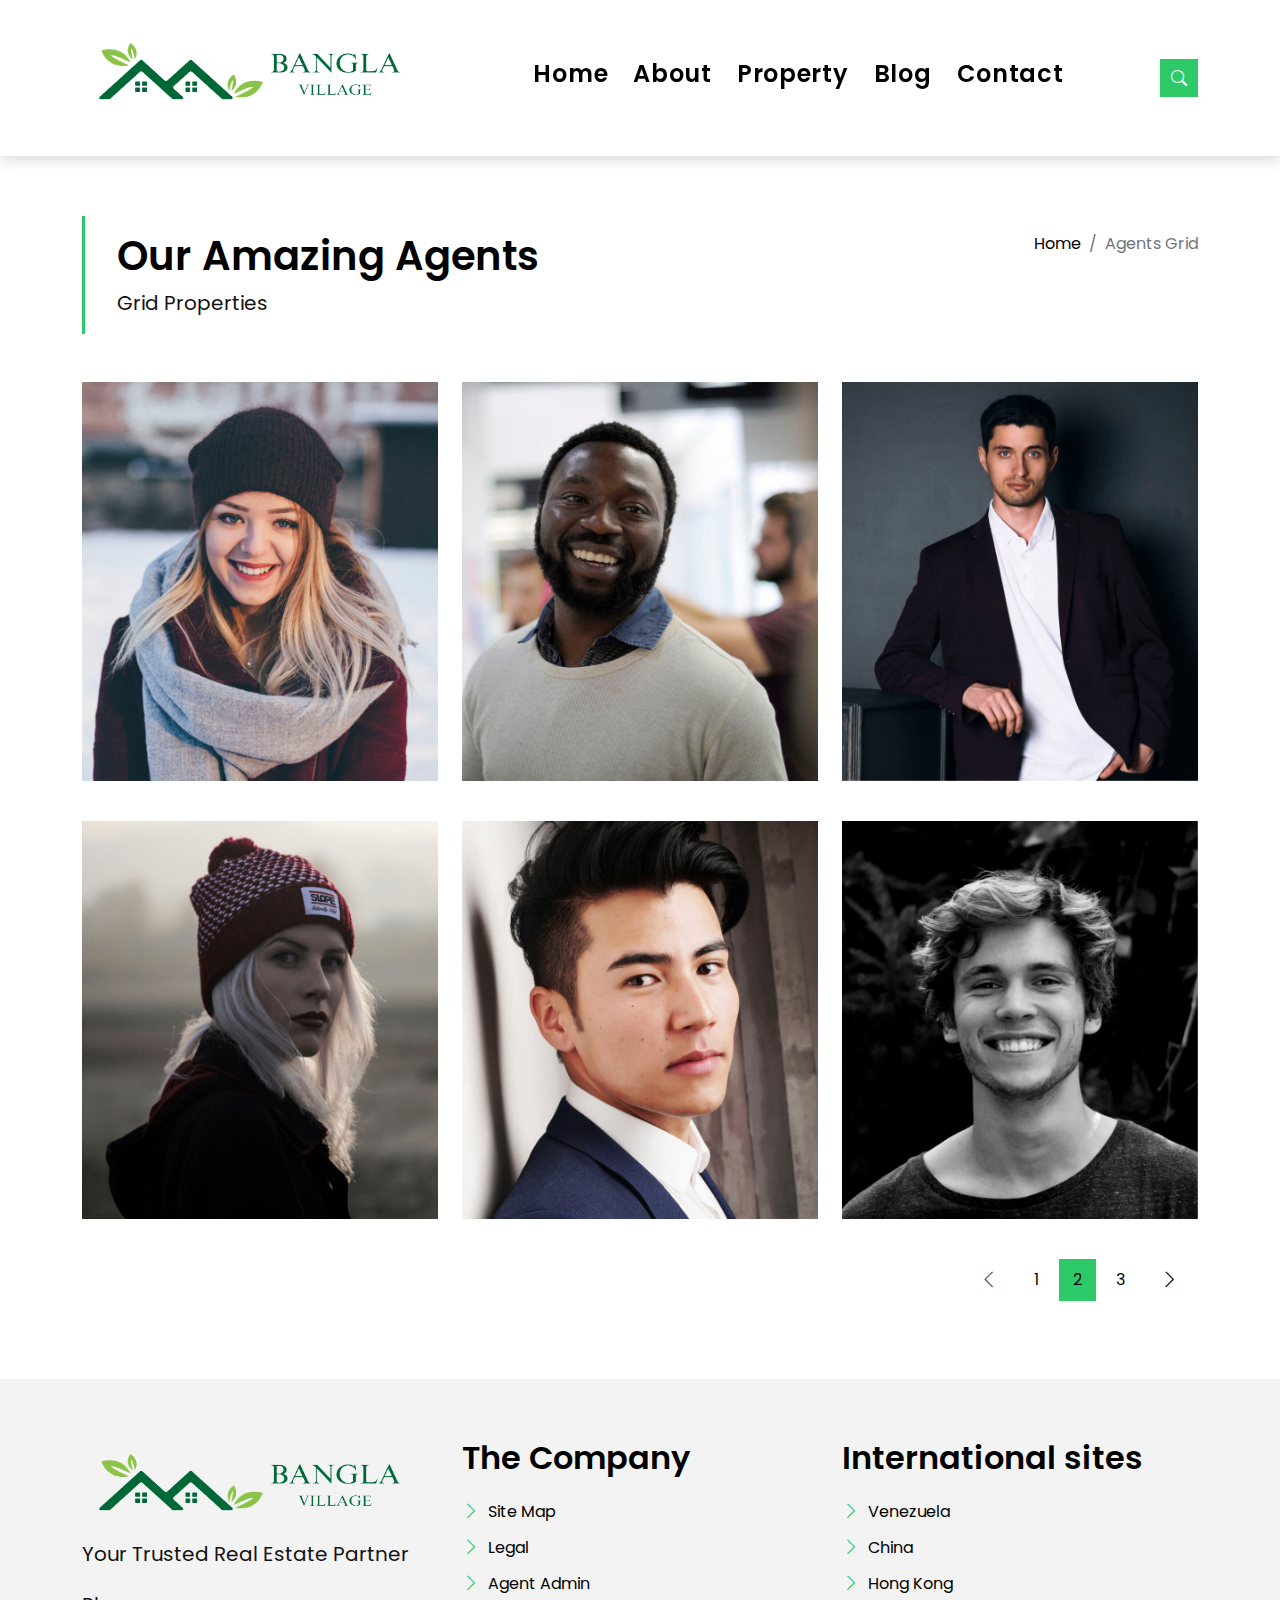
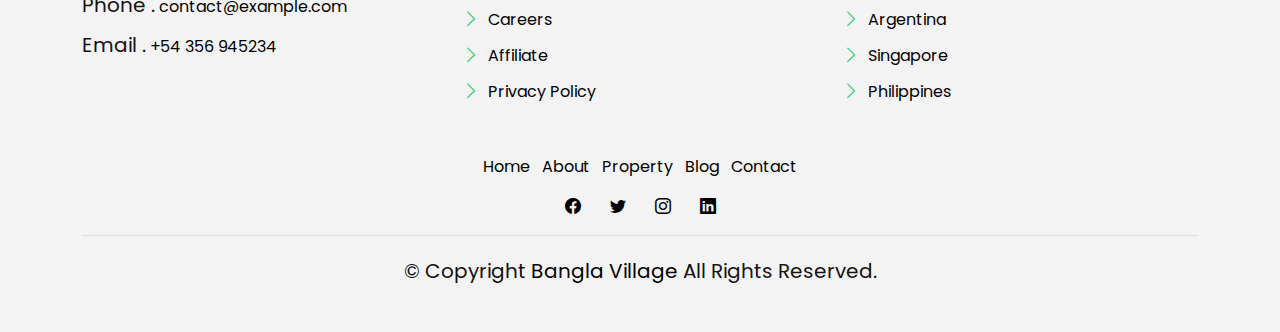
<file: agents-grid.html>
<!DOCTYPE html>
<html lang="en">

<head>
  <meta charset="utf-8">
  <meta content="width=device-width, initial-scale=1.0" name="viewport">

  <title>EstateAgency Bootstrap Template - Index</title>
  <meta content="" name="description">
  <meta content="" name="keywords">

  <!-- Favicons -->
  <link href="assets/img/favicon.png" rel="icon">
  <link href="assets/img/apple-touch-icon.png" rel="apple-touch-icon">

  <!-- Google Fonts -->
  <link href="https://fonts.googleapis.com/css?family=Poppins:300,400,500,600,700" rel="stylesheet">

  <!-- Vendor CSS Files -->
  <link href="assets/vendor/animate.css/animate.min.css" rel="stylesheet">
  <link href="assets/vendor/bootstrap/css/bootstrap.min.css" rel="stylesheet">
  <link href="assets/vendor/bootstrap-icons/bootstrap-icons.css" rel="stylesheet">
  <link href="assets/vendor/swiper/swiper-bundle.min.css" rel="stylesheet">

  <!-- Template Main CSS File -->
  <link href="assets/css/style.css" rel="stylesheet">

 
</head>

<body>

  <!-- ======= Property Search Section ======= -->
  <div class="click-closed"></div>
  <!--/ Form Search Star /-->
  <div class="box-collapse">
    <div class="title-box-d">
      <h3 class="title-d">Search Property</h3>
    </div>
    <span class="close-box-collapse right-boxed bi bi-x"></span>
    <div class="box-collapse-wrap form">
      <form class="form-a">
        <div class="row">
          <div class="col-md-12 mb-2">
            <div class="form-group">
              <label class="pb-2" for="Type">Keyword</label>
              <input type="text" class="form-control form-control-lg form-control-a" placeholder="Keyword">
            </div>
          </div>
          <div class="col-md-6 mb-2">
            <div class="form-group mt-3">
              <label class="pb-2" for="Type">Type</label>
              <select class="form-control form-select form-control-a" id="Type">
                <option>All Type</option>
                <option>For Rent</option>
                <option>For Sale</option>
                <option>Open House</option>
              </select>
            </div>
          </div>
          <div class="col-md-6 mb-2">
            <div class="form-group mt-3">
              <label class="pb-2" for="city">City</label>
              <select class="form-control form-select form-control-a" id="city">
                <option>All City</option>
                <option>Alabama</option>
                <option>Arizona</option>
                <option>California</option>
                <option>Colorado</option>
              </select>
            </div>
          </div>
          <div class="col-md-6 mb-2">
            <div class="form-group mt-3">
              <label class="pb-2" for="bedrooms">Bedrooms</label>
              <select class="form-control form-select form-control-a" id="bedrooms">
                <option>Any</option>
                <option>01</option>
                <option>02</option>
                <option>03</option>
              </select>
            </div>
          </div>
          <div class="col-md-6 mb-2">
            <div class="form-group mt-3">
              <label class="pb-2" for="garages">Garages</label>
              <select class="form-control form-select form-control-a" id="garages">
                <option>Any</option>
                <option>01</option>
                <option>02</option>
                <option>03</option>
                <option>04</option>
              </select>
            </div>
          </div>
          <div class="col-md-6 mb-2">
            <div class="form-group mt-3">
              <label class="pb-2" for="bathrooms">Bathrooms</label>
              <select class="form-control form-select form-control-a" id="bathrooms">
                <option>Any</option>
                <option>01</option>
                <option>02</option>
                <option>03</option>
              </select>
            </div>
          </div>
          <div class="col-md-6 mb-2">
            <div class="form-group mt-3">
              <label class="pb-2" for="price">Min Price</label>
              <select class="form-control form-select form-control-a" id="price">
                <option>Unlimite</option>
                <option>$50,000</option>
                <option>$100,000</option>
                <option>$150,000</option>
                <option>$200,000</option>
              </select>
            </div>
          </div>
          <div class="col-md-12">
            <button type="submit" class="btn btn-b">Search Property</button>
          </div>
        </div>
      </form>
    </div>
  </div><!-- End Property Search Section -->>

  <!-- ======= Header/Navbar ======= -->
  <nav class="navbar navbar-default navbar-trans navbar-expand-lg fixed-top">
    <div class="container">
      <button class="navbar-toggler collapsed" type="button" data-bs-toggle="collapse" data-bs-target="#navbarDefault" aria-controls="navbarDefault" aria-expanded="false" aria-label="Toggle navigation">
        <span></span>
        <span></span>
        <span></span>
      </button>

      <img src="assets/img/banglavillage-2-removebg-preview.png" href="index.html" alt="logo" class="logo">


      <div class="navbar-collapse collapse justify-content-center" id="navbarDefault">
        <ul class="navbar-nav">

          <li class="nav-item">
            <a class="nav-link " href="index.html">Home</a>
          </li>

          <li class="nav-item">
            <a class="nav-link " href="about.html">About</a>
          </li>

          <li class="nav-item">
            <a class="nav-link " href="property-grid.html">Property</a>
          </li>

          <li class="nav-item">
            <a class="nav-link " href="blog-grid.html">Blog</a>
          </li>

          
          <li class="nav-item">
            <a class="nav-link " href="contact.html">Contact</a>
          </li>
        </ul>
      </div>

      <button type="button" class="btn btn-b-n navbar-toggle-box navbar-toggle-box-collapse" data-bs-toggle="collapse" data-bs-target="#navbarTogglerDemo01">
        <i class="bi bi-search"></i>
      </button>

    </div>
  </nav><!-- End Header/Navbar -->

  <main id="main">
    <!-- =======Intro Single ======= -->
    <section class="intro-single">
      <div class="container">
        <div class="row">
          <div class="col-md-12 col-lg-8">
            <div class="title-single-box">
              <h1 class="title-single">Our Amazing Agents</h1>
              <span class="color-text-a">Grid Properties</span>
            </div>
          </div>
          <div class="col-md-12 col-lg-4">
            <nav aria-label="breadcrumb" class="breadcrumb-box d-flex justify-content-lg-end">
              <ol class="breadcrumb">
                <li class="breadcrumb-item">
                  <a href="#">Home</a>
                </li>
                <li class="breadcrumb-item active" aria-current="page">
                  Agents Grid
                </li>
              </ol>
            </nav>
          </div>
        </div>
      </div>
    </section><!-- End Intro Single-->

    <!-- ======= Agents Grid ======= -->
    <section class="agents-grid grid">
      <div class="container">
        <div class="row">
          <div class="col-md-4">
            <div class="card-box-d">
              <div class="card-img-d">
                <img src="assets/img/agent-4.jpg" alt="" class="img-d img-fluid">
              </div>
              <div class="card-overlay card-overlay-hover">
                <div class="card-header-d">
                  <div class="card-title-d align-self-center">
                    <h3 class="title-d">
                      <a href="#" class="link-two">Margaret Sotillo
                        <br> Escala</a>
                    </h3>
                  </div>
                </div>
                <div class="card-body-d">
                  <p class="content-d color-text-a">
                    Sed porttitor lectus nibh, Cras ultricies ligula sed magna dictum porta two.
                  </p>
                  <div class="info-agents color-a">
                    <p>
                      <strong>Phone: </strong> +54 356 945234
                    </p>
                    <p>
                      <strong>Email: </strong> agents@example.com
                    </p>
                  </div>
                </div>
                <div class="card-footer-d">
                  <div class="socials-footer d-flex justify-content-center">
                    <ul class="list-inline">
                      <li class="list-inline-item">
                        <a href="#" class="link-one">
                          <i class="bi bi-facebook" aria-hidden="true"></i>
                        </a>
                      </li>
                      <li class="list-inline-item">
                        <a href="#" class="link-one">
                          <i class="bi bi-twitter" aria-hidden="true"></i>
                        </a>
                      </li>
                      <li class="list-inline-item">
                        <a href="#" class="link-one">
                          <i class="bi bi-instagram" aria-hidden="true"></i>
                        </a>
                      </li>
                      <li class="list-inline-item">
                        <a href="#" class="link-one">
                          <i class="bi bi-linkedin" aria-hidden="true"></i>
                        </a>
                      </li>
                    </ul>
                  </div>
                </div>
              </div>
            </div>
          </div>
          <div class="col-md-4">
            <div class="card-box-d">
              <div class="card-img-d">
                <img src="assets/img/agent-2.jpg" alt="" class="img-d img-fluid">
              </div>
              <div class="card-overlay card-overlay-hover">
                <div class="card-header-d">
                  <div class="card-title-d align-self-center">
                    <h3 class="title-d">
                      <a href="#" class="link-two">Margaret Sotillo
                        <br> Escala</a>
                    </h3>
                  </div>
                </div>
                <div class="card-body-d">
                  <p class="content-d color-text-a">
                    Sed porttitor lectus nibh, Cras ultricies ligula sed magna dictum porta two.
                  </p>
                  <div class="info-agents color-a">
                    <p>
                      <strong>Phone: </strong> +54 356 945234
                    </p>
                    <p>
                      <strong>Email: </strong> agents@example.com
                    </p>
                  </div>
                </div>
                <div class="card-footer-d">
                  <div class="socials-footer d-flex justify-content-center">
                    <ul class="list-inline">
                      <li class="list-inline-item">
                        <a href="#" class="link-one">
                          <i class="bi bi-facebook" aria-hidden="true"></i>
                        </a>
                      </li>
                      <li class="list-inline-item">
                        <a href="#" class="link-one">
                          <i class="bi bi-twitter" aria-hidden="true"></i>
                        </a>
                      </li>
                      <li class="list-inline-item">
                        <a href="#" class="link-one">
                          <i class="bi bi-instagram" aria-hidden="true"></i>
                        </a>
                      </li>
                      <li class="list-inline-item">
                        <a href="#" class="link-one">
                          <i class="bi bi-linkedin" aria-hidden="true"></i>
                        </a>
                      </li>
                    </ul>
                  </div>
                </div>
              </div>
            </div>
          </div>
          <div class="col-md-4">
            <div class="card-box-d">
              <div class="card-img-d">
                <img src="assets/img/agent-3.jpg" alt="" class="img-d img-fluid">
              </div>
              <div class="card-overlay card-overlay-hover">
                <div class="card-header-d">
                  <div class="card-title-d align-self-center">
                    <h3 class="title-d">
                      <a href="#" class="link-two">Margaret Sotillo
                        <br> Escala</a>
                    </h3>
                  </div>
                </div>
                <div class="card-body-d">
                  <p class="content-d color-text-a">
                    Sed porttitor lectus nibh, Cras ultricies ligula sed magna dictum porta two.
                  </p>
                  <div class="info-agents color-a">
                    <p>
                      <strong>Phone: </strong> +54 356 945234
                    </p>
                    <p>
                      <strong>Email: </strong> agents@example.com
                    </p>
                  </div>
                </div>
                <div class="card-footer-d">
                  <div class="socials-footer d-flex justify-content-center">
                    <ul class="list-inline">
                      <li class="list-inline-item">
                        <a href="#" class="link-one">
                          <i class="bi bi-facebook" aria-hidden="true"></i>
                        </a>
                      </li>
                      <li class="list-inline-item">
                        <a href="#" class="link-one">
                          <i class="bi bi-twitter" aria-hidden="true"></i>
                        </a>
                      </li>
                      <li class="list-inline-item">
                        <a href="#" class="link-one">
                          <i class="bi bi-instagram" aria-hidden="true"></i>
                        </a>
                      </li>
                      <li class="list-inline-item">
                        <a href="#" class="link-one">
                          <i class="bi bi-linkedin" aria-hidden="true"></i>
                        </a>
                      </li>
                    </ul>
                  </div>
                </div>
              </div>
            </div>
          </div>
          <div class="col-md-4">
            <div class="card-box-d">
              <div class="card-img-d">
                <img src="assets/img/agent-5.jpg" alt="" class="img-d img-fluid">
              </div>
              <div class="card-overlay card-overlay-hover">
                <div class="card-header-d">
                  <div class="card-title-d align-self-center">
                    <h3 class="title-d">
                      <a href="#" class="link-two">Margaret Sotillo
                        <br> Escala</a>
                    </h3>
                  </div>
                </div>
                <div class="card-body-d">
                  <p class="content-d color-text-a">
                    Sed porttitor lectus nibh, Cras ultricies ligula sed magna dictum porta two.
                  </p>
                  <div class="info-agents color-a">
                    <p>
                      <strong>Phone: </strong> +54 356 945234
                    </p>
                    <p>
                      <strong>Email: </strong> agents@example.com
                    </p>
                  </div>
                </div>
                <div class="card-footer-d">
                  <div class="socials-footer d-flex justify-content-center">
                    <ul class="list-inline">
                      <li class="list-inline-item">
                        <a href="#" class="link-one">
                          <i class="bi bi-facebook" aria-hidden="true"></i>
                        </a>
                      </li>
                      <li class="list-inline-item">
                        <a href="#" class="link-one">
                          <i class="bi bi-twitter" aria-hidden="true"></i>
                        </a>
                      </li>
                      <li class="list-inline-item">
                        <a href="#" class="link-one">
                          <i class="bi bi-instagram" aria-hidden="true"></i>
                        </a>
                      </li>
                      <li class="list-inline-item">
                        <a href="#" class="link-one">
                          <i class="bi bi-linkedin" aria-hidden="true"></i>
                        </a>
                      </li>
                    </ul>
                  </div>
                </div>
              </div>
            </div>
          </div>
          <div class="col-md-4">
            <div class="card-box-d">
              <div class="card-img-d">
                <img src="assets/img/agent-1.jpg" alt="" class="img-d img-fluid">
              </div>
              <div class="card-overlay card-overlay-hover">
                <div class="card-header-d">
                  <div class="card-title-d align-self-center">
                    <h3 class="title-d">
                      <a href="#" class="link-two">Margaret Sotillo
                        <br> Escala</a>
                    </h3>
                  </div>
                </div>
                <div class="card-body-d">
                  <p class="content-d color-text-a">
                    Sed porttitor lectus nibh, Cras ultricies ligula sed magna dictum porta two.
                  </p>
                  <div class="info-agents color-a">
                    <p>
                      <strong>Phone: </strong> +54 356 945234
                    </p>
                    <p>
                      <strong>Email: </strong> agents@example.com
                    </p>
                  </div>
                </div>
                <div class="card-footer-d">
                  <div class="socials-footer d-flex justify-content-center">
                    <ul class="list-inline">
                      <li class="list-inline-item">
                        <a href="#" class="link-one">
                          <i class="bi bi-facebook" aria-hidden="true"></i>
                        </a>
                      </li>
                      <li class="list-inline-item">
                        <a href="#" class="link-one">
                          <i class="bi bi-twitter" aria-hidden="true"></i>
                        </a>
                      </li>
                      <li class="list-inline-item">
                        <a href="#" class="link-one">
                          <i class="bi bi-instagram" aria-hidden="true"></i>
                        </a>
                      </li>
                      <li class="list-inline-item">
                        <a href="#" class="link-one">
                          <i class="bi bi-linkedin" aria-hidden="true"></i>
                        </a>
                      </li>
                    </ul>
                  </div>
                </div>
              </div>
            </div>
          </div>
          <div class="col-md-4">
            <div class="card-box-d">
              <div class="card-img-d">
                <img src="assets/img/agent-6.jpg" alt="" class="img-d img-fluid">
              </div>
              <div class="card-overlay card-overlay-hover">
                <div class="card-header-d">
                  <div class="card-title-d align-self-center">
                    <h3 class="title-d">
                      <a href="#" class="link-two">Margaret Sotillo
                        <br> Escala</a>
                    </h3>
                  </div>
                </div>
                <div class="card-body-d">
                  <p class="content-d color-text-a">
                    Sed porttitor lectus nibh, Cras ultricies ligula sed magna dictum porta two.
                  </p>
                  <div class="info-agents color-a">
                    <p>
                      <strong>Phone: </strong> +54 356 945234
                    </p>
                    <p>
                      <strong>Email: </strong> agents@example.com
                    </p>
                  </div>
                </div>
                <div class="card-footer-d">
                  <div class="socials-footer d-flex justify-content-center">
                    <ul class="list-inline">
                      <li class="list-inline-item">
                        <a href="#" class="link-one">
                          <i class="bi bi-facebook" aria-hidden="true"></i>
                        </a>
                      </li>
                      <li class="list-inline-item">
                        <a href="#" class="link-one">
                          <i class="bi bi-twitter" aria-hidden="true"></i>
                        </a>
                      </li>
                      <li class="list-inline-item">
                        <a href="#" class="link-one">
                          <i class="bi bi-instagram" aria-hidden="true"></i>
                        </a>
                      </li>
                      <li class="list-inline-item">
                        <a href="#" class="link-one">
                          <i class="bi bi-linkedin" aria-hidden="true"></i>
                        </a>
                      </li>
                    </ul>
                  </div>
                </div>
              </div>
            </div>
          </div>
        </div>
        <div class="row">
          <div class="col-sm-12">
            <nav class="pagination-a">
              <ul class="pagination justify-content-end">
                <li class="page-item disabled">
                  <a class="page-link" href="#" tabindex="-1">
                    <span class="bi bi-chevron-left"></span>
                  </a>
                </li>
                <li class="page-item">
                  <a class="page-link" href="#">1</a>
                </li>
                <li class="page-item active">
                  <a class="page-link" href="#">2</a>
                </li>
                <li class="page-item">
                  <a class="page-link" href="#">3</a>
                </li>
                <li class="page-item next">
                  <a class="page-link" href="#">
                    <span class="bi bi-chevron-right"></span>
                  </a>
                </li>
              </ul>
            </nav>
          </div>
        </div>
      </div>
    </section><!-- End Agents Grid-->

  </main><!-- End #main -->

  <!-- ======= Footer ======= -->
  <section class="section-footer">
    <div class="container">
      <div class="row">
        <div class="col-sm-12 col-md-4">
          <div class="widget-a">
            <div class="w-header-a">
              <img src="assets/img/banglavillage-2-removebg-preview.png" alt="logo" class="logo">
              
            </div>
            <div class="w-body-a">
              <p class="w-text-a color-text-a">
                Your Trusted Real Estate Partner
              </p>
            </div>
            <div class="w-footer-a">
              <ul class="list-unstyled">
                <li class="color-a">
                  <span class="color-text-a">Phone .</span> contact@example.com
                </li>
                <li class="color-a">
                  <span class="color-text-a">Email .</span> +54 356 945234
                </li>
              </ul>
            </div>
          </div>
        </div>
        <div class="col-sm-12 col-md-4 section-md-t3">
          <div class="widget-a">
            <div class="w-header-a">
              <h3 class="w-title-a text-brand">The Company</h3>
            </div>
            <div class="w-body-a">
              <div class="w-body-a">
                <ul class="list-unstyled">
                  <li class="item-list-a">
                    <i class="bi bi-chevron-right"></i> <a href="#">Site Map</a>
                  </li>
                  <li class="item-list-a">
                    <i class="bi bi-chevron-right"></i> <a href="#">Legal</a>
                  </li>
                  <li class="item-list-a">
                    <i class="bi bi-chevron-right"></i> <a href="#">Agent Admin</a>
                  </li>
                  <li class="item-list-a">
                    <i class="bi bi-chevron-right"></i> <a href="#">Careers</a>
                  </li>
                  <li class="item-list-a">
                    <i class="bi bi-chevron-right"></i> <a href="#">Affiliate</a>
                  </li>
                  <li class="item-list-a">
                    <i class="bi bi-chevron-right"></i> <a href="#">Privacy Policy</a>
                  </li>
                </ul>
              </div>
            </div>
          </div>
        </div>
        <div class="col-sm-12 col-md-4 section-md-t3">
          <div class="widget-a">
            <div class="w-header-a">
              <h3 class="w-title-a text-brand">International sites</h3>
            </div>
            <div class="w-body-a">
              <ul class="list-unstyled">
                <li class="item-list-a">
                  <i class="bi bi-chevron-right"></i> <a href="#">Venezuela</a>
                </li>
                <li class="item-list-a">
                  <i class="bi bi-chevron-right"></i> <a href="#">China</a>
                </li>
                <li class="item-list-a">
                  <i class="bi bi-chevron-right"></i> <a href="#">Hong Kong</a>
                </li>
                <li class="item-list-a">
                  <i class="bi bi-chevron-right"></i> <a href="#">Argentina</a>
                </li>
                <li class="item-list-a">
                  <i class="bi bi-chevron-right"></i> <a href="#">Singapore</a>
                </li>
                <li class="item-list-a">
                  <i class="bi bi-chevron-right"></i> <a href="#">Philippines</a>
                </li>
              </ul>
            </div>
          </div>
        </div>
      </div>
    </div>
  </section>
  <footer>
    <div class="container">
      <div class="row">
        <div class="col-md-12">
          <nav class="nav-footer">
            <ul class="list-inline">
              <li class="list-inline-item">
                <a href="#">Home</a>
              </li>
              <li class="list-inline-item">
                <a href="#">About</a>
              </li>
              <li class="list-inline-item">
                <a href="#">Property</a>
              </li>
              <li class="list-inline-item">
                <a href="#">Blog</a>
              </li>
              <li class="list-inline-item">
                <a href="#">Contact</a>
              </li>
            </ul>
          </nav>
          <div class="socials-a">
            <ul class="list-inline">
              <li class="list-inline-item">
                <a href="#">
                  <i class="bi bi-facebook" aria-hidden="true"></i>
                </a>
              </li>
              <li class="list-inline-item">
                <a href="#">
                  <i class="bi bi-twitter" aria-hidden="true"></i>
                </a>
              </li>
              <li class="list-inline-item">
                <a href="#">
                  <i class="bi bi-instagram" aria-hidden="true"></i>
                </a>
              </li>
              <li class="list-inline-item">
                <a href="#">
                  <i class="bi bi-linkedin" aria-hidden="true"></i>
                </a>
              </li>
            </ul>
          </div>
          <div class="copyright-footer">
            <p class="copyright color-text-a">
              &copy; Copyright
              <span class="color-a">Bangla Village</span> All Rights Reserved.
            </p>
          </div>
          <div class="credits">
           
          </div>
        </div>
      </div>
    </div>
  </footer><!-- End  Footer -->

  <div id="preloader"></div>
  <a href="#" class="back-to-top d-flex align-items-center justify-content-center"><i class="bi bi-arrow-up-short"></i></a>

  <!-- Vendor JS Files -->
  <script src="assets/vendor/bootstrap/js/bootstrap.bundle.min.js"></script>
  <script src="assets/vendor/swiper/swiper-bundle.min.js"></script>
  <script src="assets/vendor/php-email-form/validate.js"></script>

  <!-- Template Main JS File -->
  <script src="assets/js/main.js"></script>

</body>

</html>
</file>
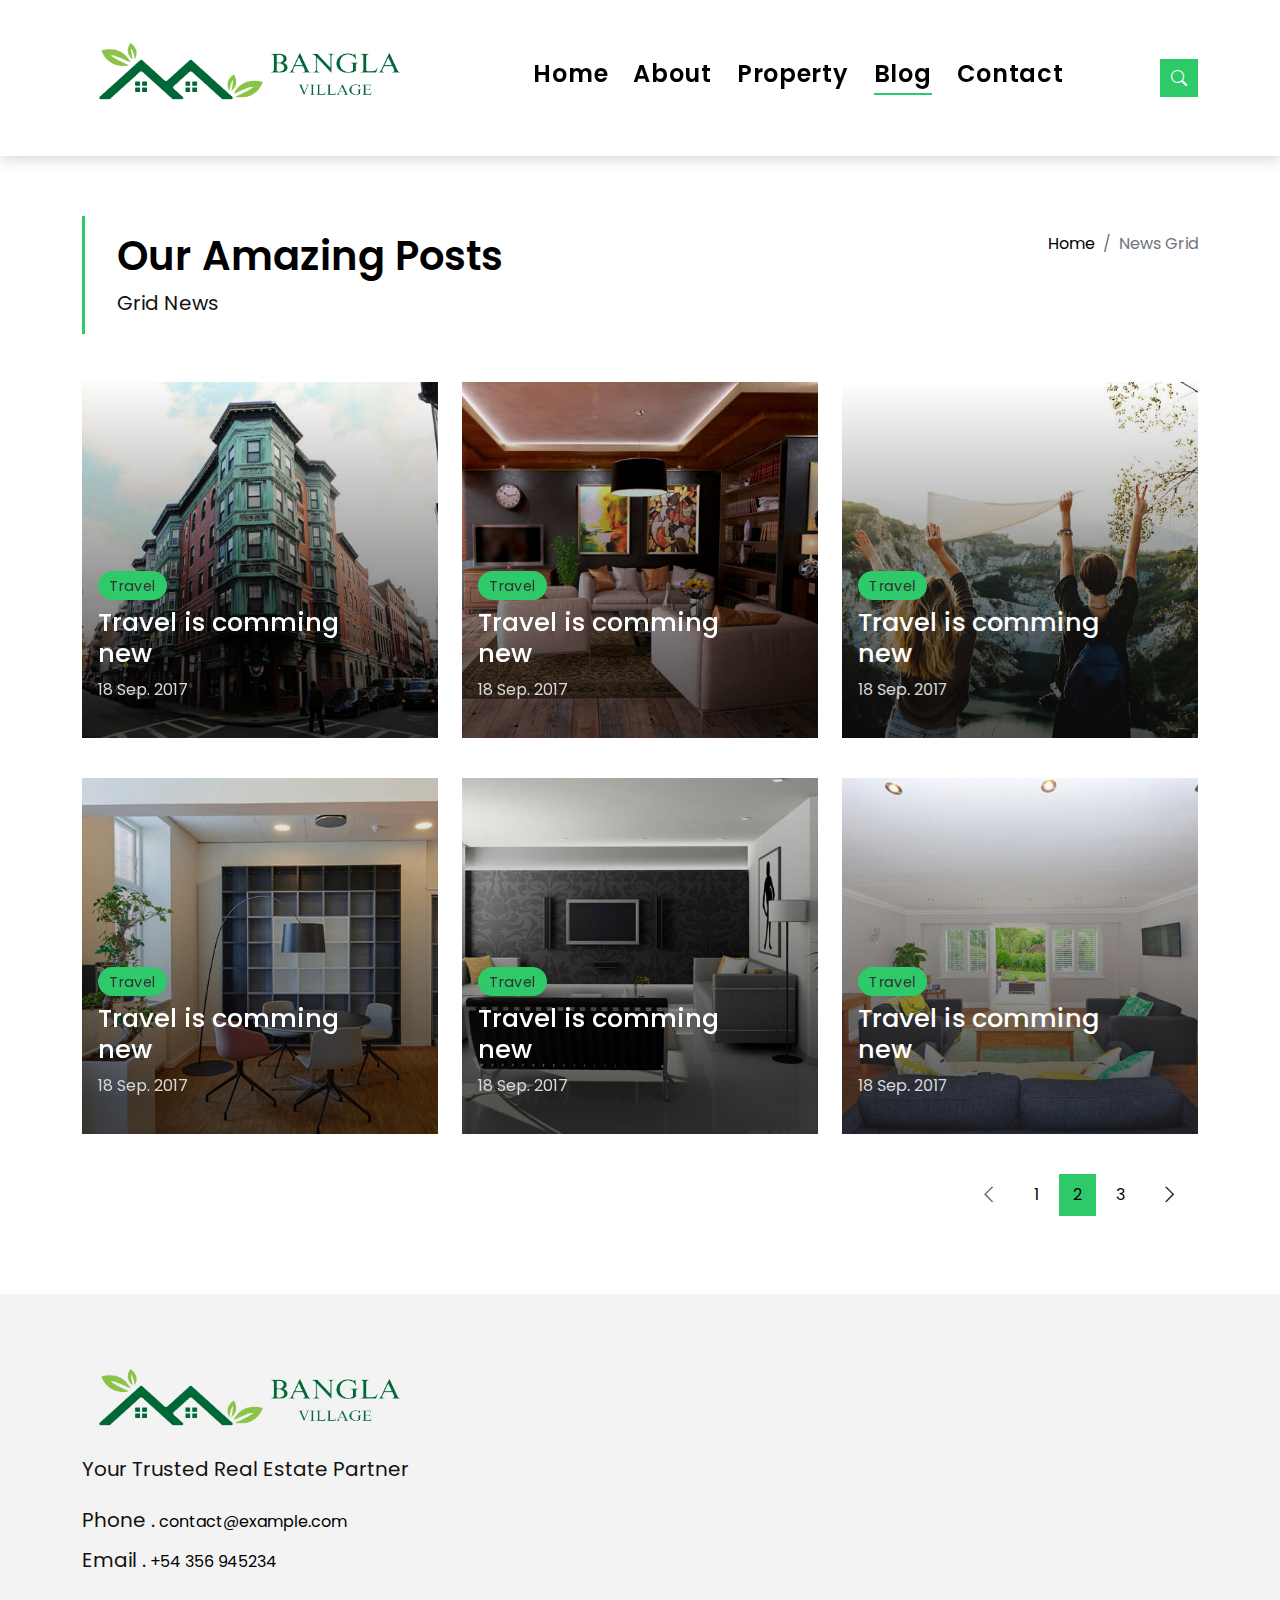
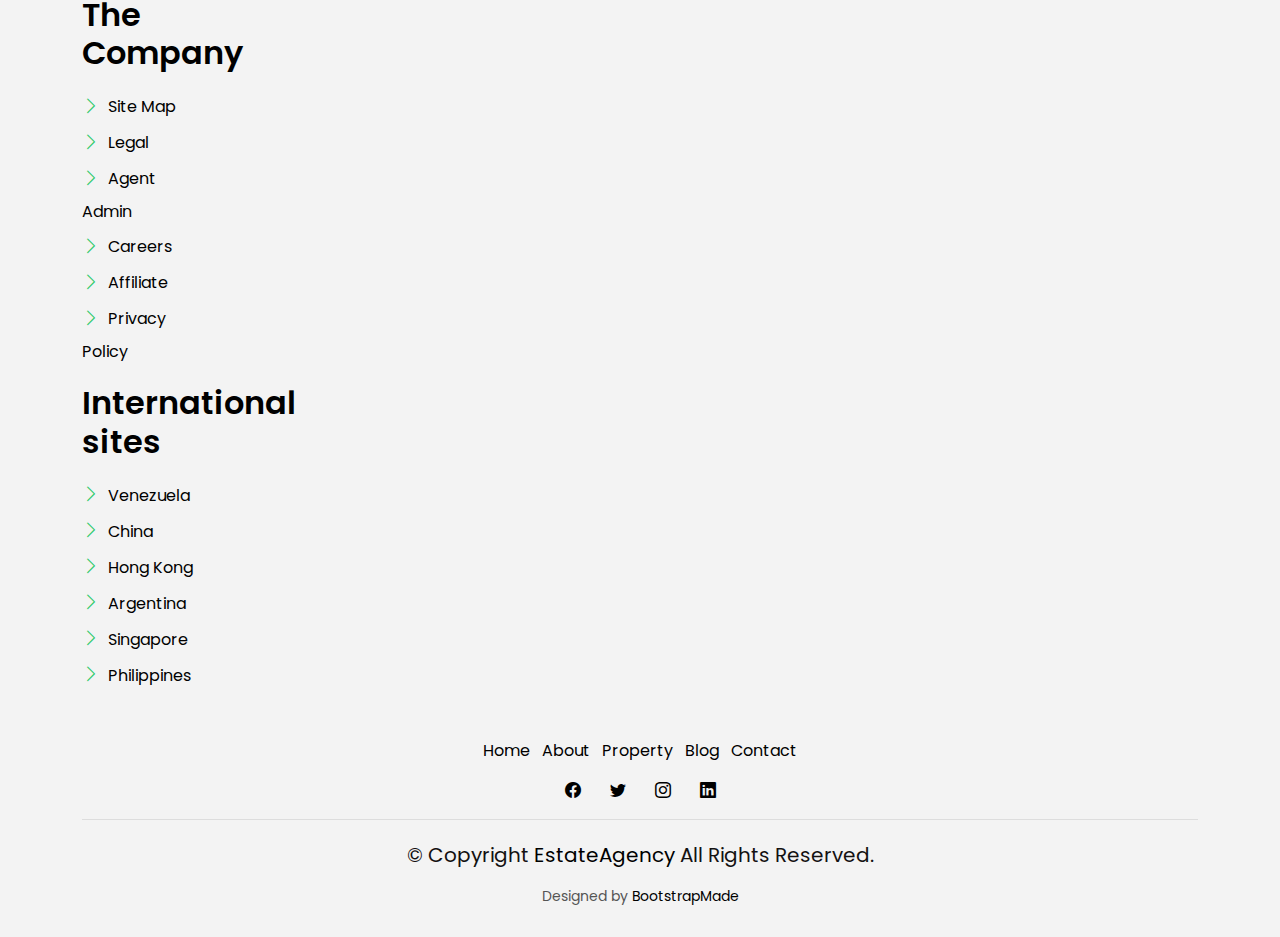
<file: blog-grid.html>
<!DOCTYPE html>
<html lang="en">

<head>
  <meta charset="utf-8">
  <meta content="width=device-width, initial-scale=1.0" name="viewport">

  <title>Bangla Village blog</title>
  <meta content="" name="description">
  <meta content="" name="keywords">

  <!-- Favicons -->
  <link href="assets/img/favicon.png" rel="icon">
  <link href="assets/img/apple-touch-icon.png" rel="apple-touch-icon">

  <!-- Google Fonts -->
  <link href="https://fonts.googleapis.com/css?family=Poppins:300,400,500,600,700" rel="stylesheet">

  <!-- Vendor CSS Files -->
  <link href="assets/vendor/animate.css/animate.min.css" rel="stylesheet">
  <link href="assets/vendor/bootstrap/css/bootstrap.min.css" rel="stylesheet">
  <link href="assets/vendor/bootstrap-icons/bootstrap-icons.css" rel="stylesheet">
  <link href="assets/vendor/swiper/swiper-bundle.min.css" rel="stylesheet">

  <!-- Template Main CSS File -->
  <link href="assets/css/style.css" rel="stylesheet">

 
</head>

<body>

  <!-- ======= Property Search Section ======= -->
  <div class="click-closed"></div>
  <!--/ Form Search Star /-->
  <div class="box-collapse">
    <div class="title-box-d">
      <h3 class="title-d">Search Property</h3>
    </div>
    <span class="close-box-collapse right-boxed bi bi-x"></span>
    <div class="box-collapse-wrap form">
      <form class="form-a">
        <div class="row">
          <div class="col-md-12 mb-2">
            <div class="form-group">
              <label class="pb-2" for="Type">Keyword</label>
              <input type="text" class="form-control form-control-lg form-control-a" placeholder="Keyword">
            </div>
          </div>
          <div class="col-md-6 mb-2">
            <div class="form-group mt-3">
              <label class="pb-2" for="Type">Type</label>
              <select class="form-control form-select form-control-a" id="Type">
                <option>All Type</option>
                <option>For Rent</option>
                <option>For Sale</option>
                <option>Open House</option>
              </select>
            </div>
          </div>
          <div class="col-md-6 mb-2">
            <div class="form-group mt-3">
              <label class="pb-2" for="city">City</label>
              <select class="form-control form-select form-control-a" id="city">
                <option>All City</option>
                <option>Alabama</option>
                <option>Arizona</option>
                <option>California</option>
                <option>Colorado</option>
              </select>
            </div>
          </div>
          <div class="col-md-6 mb-2">
            <div class="form-group mt-3">
              <label class="pb-2" for="bedrooms">Bedrooms</label>
              <select class="form-control form-select form-control-a" id="bedrooms">
                <option>Any</option>
                <option>01</option>
                <option>02</option>
                <option>03</option>
              </select>
            </div>
          </div>
          <div class="col-md-6 mb-2">
            <div class="form-group mt-3">
              <label class="pb-2" for="garages">Garages</label>
              <select class="form-control form-select form-control-a" id="garages">
                <option>Any</option>
                <option>01</option>
                <option>02</option>
                <option>03</option>
                <option>04</option>
              </select>
            </div>
          </div>
          <div class="col-md-6 mb-2">
            <div class="form-group mt-3">
              <label class="pb-2" for="bathrooms">Bathrooms</label>
              <select class="form-control form-select form-control-a" id="bathrooms">
                <option>Any</option>
                <option>01</option>
                <option>02</option>
                <option>03</option>
              </select>
            </div>
          </div>
          <div class="col-md-6 mb-2">
            <div class="form-group mt-3">
              <label class="pb-2" for="price">Min Price</label>
              <select class="form-control form-select form-control-a" id="price">
                <option>Unlimite</option>
                <option>$50,000</option>
                <option>$100,000</option>
                <option>$150,000</option>
                <option>$200,000</option>
              </select>
            </div>
          </div>
          <div class="col-md-12">
            <button type="submit" class="btn btn-b">Search Property</button>
          </div>
        </div>
      </form>
    </div>
  </div><!-- End Property Search Section -->>

  <!-- ======= Header/Navbar ======= -->
  <nav class="navbar navbar-default navbar-trans navbar-expand-lg fixed-top">
    <div class="container">
      <button class="navbar-toggler collapsed" type="button" data-bs-toggle="collapse" data-bs-target="#navbarDefault" aria-controls="navbarDefault" aria-expanded="false" aria-label="Toggle navigation">
        <span></span>
        <span></span>
        <span></span>
      </button>


      <img src="assets/img/banglavillage-2-removebg-preview.png" href="index.html" alt="logo" class="logo">


      <div class="navbar-collapse collapse justify-content-center" id="navbarDefault">
        <ul class="navbar-nav">

          <li class="nav-item">
            <a class="nav-link " href="index.html">Home</a>
          </li>

          <li class="nav-item">
            <a class="nav-link " href="about.html">About</a>
          </li>

          <li class="nav-item">
            <a class="nav-link " href="property-grid.html">Property</a>
          </li>

          <li class="nav-item">
            <a class="nav-link active" href="blog-grid.html">Blog</a>
          </li>

         
          <li class="nav-item">
            <a class="nav-link " href="contact.html">Contact</a>
          </li>
        </ul>
      </div>

      <button type="button" class="btn btn-b-n navbar-toggle-box navbar-toggle-box-collapse" data-bs-toggle="collapse" data-bs-target="#navbarTogglerDemo01">
        <i class="bi bi-search"></i>
      </button>

    </div>
  </nav><!-- End Header/Navbar -->

  <main id="main">

    <!-- ======= Intro Single ======= -->
    <section class="intro-single">
      <div class="container">
        <div class="row">
          <div class="col-md-12 col-lg-8">
            <div class="title-single-box">
              <h1 class="title-single">Our Amazing Posts</h1>
              <span class="color-text-a">Grid News</span>
            </div>
          </div>
          <div class="col-md-12 col-lg-4">
            <nav aria-label="breadcrumb" class="breadcrumb-box d-flex justify-content-lg-end">
              <ol class="breadcrumb">
                <li class="breadcrumb-item">
                  <a href="index.html">Home</a>
                </li>
                <li class="breadcrumb-item active" aria-current="page">
                  News Grid
                </li>
              </ol>
            </nav>
          </div>
        </div>
      </div>
    </section><!-- End Intro Single-->

    <!-- =======  Blog Grid ======= -->
    <section class="news-grid grid">
      <div class="container">
        <div class="row">
          <div class="col-md-4">
            <div class="card-box-b card-shadow news-box">
              <div class="img-box-b">
                <img src="assets/img/post-1.jpg" alt="" class="img-b img-fluid">
              </div>
              <div class="card-overlay">
                <div class="card-header-b">
                  <div class="card-category-b">
                    <a href="#" class="category-b">Travel</a>
                  </div>
                  <div class="card-title-b">
                    <h2 class="title-2">
                      <a href="blog-single.html">Travel is comming
                        <br> new</a>
                    </h2>
                  </div>
                  <div class="card-date">
                    <span class="date-b">18 Sep. 2017</span>
                  </div>
                </div>
              </div>
            </div>
          </div>
          <div class="col-md-4">
            <div class="card-box-b card-shadow news-box">
              <div class="img-box-b">
                <img src="assets/img/post-2.jpg" alt="" class="img-b img-fluid">
              </div>
              <div class="card-overlay">
                <div class="card-header-b">
                  <div class="card-category-b">
                    <a href="blog-single.html" class="category-b">Travel</a>
                  </div>
                  <div class="card-title-b">
                    <h2 class="title-2">
                      <a href="blog-single.html">Travel is comming
                        <br> new</a>
                    </h2>
                  </div>
                  <div class="card-date">
                    <span class="date-b">18 Sep. 2017</span>
                  </div>
                </div>
              </div>
            </div>
          </div>
          <div class="col-md-4">
            <div class="card-box-b card-shadow news-box">
              <div class="img-box-b">
                <img src="assets/img/post-3.jpg" alt="" class="img-b img-fluid">
              </div>
              <div class="card-overlay">
                <div class="card-header-b">
                  <div class="card-category-b">
                    <a href="#" class="category-b">Travel</a>
                  </div>
                  <div class="card-title-b">
                    <h2 class="title-2">
                      <a href="blog-single.html">Travel is comming
                        <br> new</a>
                    </h2>
                  </div>
                  <div class="card-date">
                    <span class="date-b">18 Sep. 2017</span>
                  </div>
                </div>
              </div>
            </div>
          </div>
          <div class="col-md-4">
            <div class="card-box-b card-shadow news-box">
              <div class="img-box-b">
                <img src="assets/img/post-4.jpg" alt="" class="img-b img-fluid">
              </div>
              <div class="card-overlay">
                <div class="card-header-b">
                  <div class="card-category-b">
                    <a href="#" class="category-b">Travel</a>
                  </div>
                  <div class="card-title-b">
                    <h2 class="title-2">
                      <a href="blog-single.html">Travel is comming
                        <br> new</a>
                    </h2>
                  </div>
                  <div class="card-date">
                    <span class="date-b">18 Sep. 2017</span>
                  </div>
                </div>
              </div>
            </div>
          </div>
          <div class="col-md-4">
            <div class="card-box-b card-shadow news-box">
              <div class="img-box-b">
                <img src="assets/img/post-5.jpg" alt="" class="img-b img-fluid">
              </div>
              <div class="card-overlay">
                <div class="card-header-b">
                  <div class="card-category-b">
                    <a href="#" class="category-b">Travel</a>
                  </div>
                  <div class="card-title-b">
                    <h2 class="title-2">
                      <a href="blog-single.html">Travel is comming
                        <br> new</a>
                    </h2>
                  </div>
                  <div class="card-date">
                    <span class="date-b">18 Sep. 2017</span>
                  </div>
                </div>
              </div>
            </div>
          </div>
          <div class="col-md-4">
            <div class="card-box-b card-shadow news-box">
              <div class="img-box-b">
                <img src="assets/img/post-6.jpg" alt="" class="img-b img-fluid">
              </div>
              <div class="card-overlay">
                <div class="card-header-b">
                  <div class="card-category-b">
                    <a href="#" class="category-b">Travel</a>
                  </div>
                  <div class="card-title-b">
                    <h2 class="title-2">
                      <a href="blog-single.html">Travel is comming
                        <br> new</a>
                    </h2>
                  </div>
                  <div class="card-date">
                    <span class="date-b">18 Sep. 2017</span>
                  </div>
                </div>
              </div>
            </div>
          </div>
        </div>
        <div class="row">
          <div class="col-sm-12">
            <nav class="pagination-a">
              <ul class="pagination justify-content-end">
                <li class="page-item disabled">
                  <a class="page-link" href="#" tabindex="-1">
                    <span class="bi bi-chevron-left"></span>
                  </a>
                </li>
                <li class="page-item">
                  <a class="page-link" href="#">1</a>
                </li>
                <li class="page-item active">
                  <a class="page-link" href="#">2</a>
                </li>
                <li class="page-item">
                  <a class="page-link" href="#">3</a>
                </li>
                <li class="page-item next">
                  <a class="page-link" href="#">
                    <span class="bi bi-chevron-right"></span>
                  </a>
                </li>
              </ul>
            </nav>
          </div>
        </div>
      </div>
    </section><!-- End Blog Grid-->

  </main><!-- End #main -->

  <!-- ======= Footer ======= -->
  <section class="section-footer">
    <div class="container">
      <div class="row">
        <div class="col-sm-12 col-md-4">
          <div class="widget-a">
            <div class="w-header-a">
              <div class="w-header-a">
                <img src="assets/img/banglavillage-2-removebg-preview.png" alt="logo" class="logo">
                
              </div>
              <div class="w-body-a">
                <p class="w-text-a color-text-a">
                  Your Trusted Real Estate Partner
                </p>
              </div>
            <div class="w-footer-a">
              <ul class="list-unstyled">
                <li class="color-a">
                  <span class="color-text-a">Phone .</span> contact@example.com
                </li>
                <li class="color-a">
                  <span class="color-text-a">Email .</span> +54 356 945234
                </li>
              </ul>
            </div>
          </div>
        </div>
        <div class="col-sm-12 col-md-4 section-md-t3">
          <div class="widget-a">
            <div class="w-header-a">
              <h3 class="w-title-a text-brand">The Company</h3>
            </div>
            <div class="w-body-a">
              <div class="w-body-a">
                <ul class="list-unstyled">
                  <li class="item-list-a">
                    <i class="bi bi-chevron-right"></i> <a href="#">Site Map</a>
                  </li>
                  <li class="item-list-a">
                    <i class="bi bi-chevron-right"></i> <a href="#">Legal</a>
                  </li>
                  <li class="item-list-a">
                    <i class="bi bi-chevron-right"></i> <a href="#">Agent Admin</a>
                  </li>
                  <li class="item-list-a">
                    <i class="bi bi-chevron-right"></i> <a href="#">Careers</a>
                  </li>
                  <li class="item-list-a">
                    <i class="bi bi-chevron-right"></i> <a href="#">Affiliate</a>
                  </li>
                  <li class="item-list-a">
                    <i class="bi bi-chevron-right"></i> <a href="#">Privacy Policy</a>
                  </li>
                </ul>
              </div>
            </div>
          </div>
        </div>
        <div class="col-sm-12 col-md-4 section-md-t3">
          <div class="widget-a">
            <div class="w-header-a">
              <h3 class="w-title-a text-brand">International sites</h3>
            </div>
            <div class="w-body-a">
              <ul class="list-unstyled">
                <li class="item-list-a">
                  <i class="bi bi-chevron-right"></i> <a href="#">Venezuela</a>
                </li>
                <li class="item-list-a">
                  <i class="bi bi-chevron-right"></i> <a href="#">China</a>
                </li>
                <li class="item-list-a">
                  <i class="bi bi-chevron-right"></i> <a href="#">Hong Kong</a>
                </li>
                <li class="item-list-a">
                  <i class="bi bi-chevron-right"></i> <a href="#">Argentina</a>
                </li>
                <li class="item-list-a">
                  <i class="bi bi-chevron-right"></i> <a href="#">Singapore</a>
                </li>
                <li class="item-list-a">
                  <i class="bi bi-chevron-right"></i> <a href="#">Philippines</a>
                </li>
              </ul>
            </div>
          </div>
        </div>
      </div>
    </div>
  </section>
  <footer>
    <div class="container">
      <div class="row">
        <div class="col-md-12">
          <nav class="nav-footer">
            <ul class="list-inline">
              <li class="list-inline-item">
                <a href="#">Home</a>
              </li>
              <li class="list-inline-item">
                <a href="#">About</a>
              </li>
              <li class="list-inline-item">
                <a href="#">Property</a>
              </li>
              <li class="list-inline-item">
                <a href="#">Blog</a>
              </li>
              <li class="list-inline-item">
                <a href="#">Contact</a>
              </li>
            </ul>
          </nav>
          <div class="socials-a">
            <ul class="list-inline">
              <li class="list-inline-item">
                <a href="#">
                  <i class="bi bi-facebook" aria-hidden="true"></i>
                </a>
              </li>
              <li class="list-inline-item">
                <a href="#">
                  <i class="bi bi-twitter" aria-hidden="true"></i>
                </a>
              </li>
              <li class="list-inline-item">
                <a href="#">
                  <i class="bi bi-instagram" aria-hidden="true"></i>
                </a>
              </li>
              <li class="list-inline-item">
                <a href="#">
                  <i class="bi bi-linkedin" aria-hidden="true"></i>
                </a>
              </li>
            </ul>
          </div>
          <div class="copyright-footer">
            <p class="copyright color-text-a">
              &copy; Copyright
              <span class="color-a">EstateAgency</span> All Rights Reserved.
            </p>
          </div>
          <div class="credits">
         
            Designed by <a href="https://bootstrapmade.com/">BootstrapMade</a>
          </div>
        </div>
      </div>
    </div>
  </footer><!-- End  Footer -->

  <div id="preloader"></div>
  <a href="#" class="back-to-top d-flex align-items-center justify-content-center"><i class="bi bi-arrow-up-short"></i></a>

  <!-- Vendor JS Files -->
  <script src="assets/vendor/bootstrap/js/bootstrap.bundle.min.js"></script>
  <script src="assets/vendor/swiper/swiper-bundle.min.js"></script>
  <script src="assets/vendor/php-email-form/validate.js"></script>

  <!-- Template Main JS File -->
  <script src="assets/js/main.js"></script>

</body>

</html>
</file>
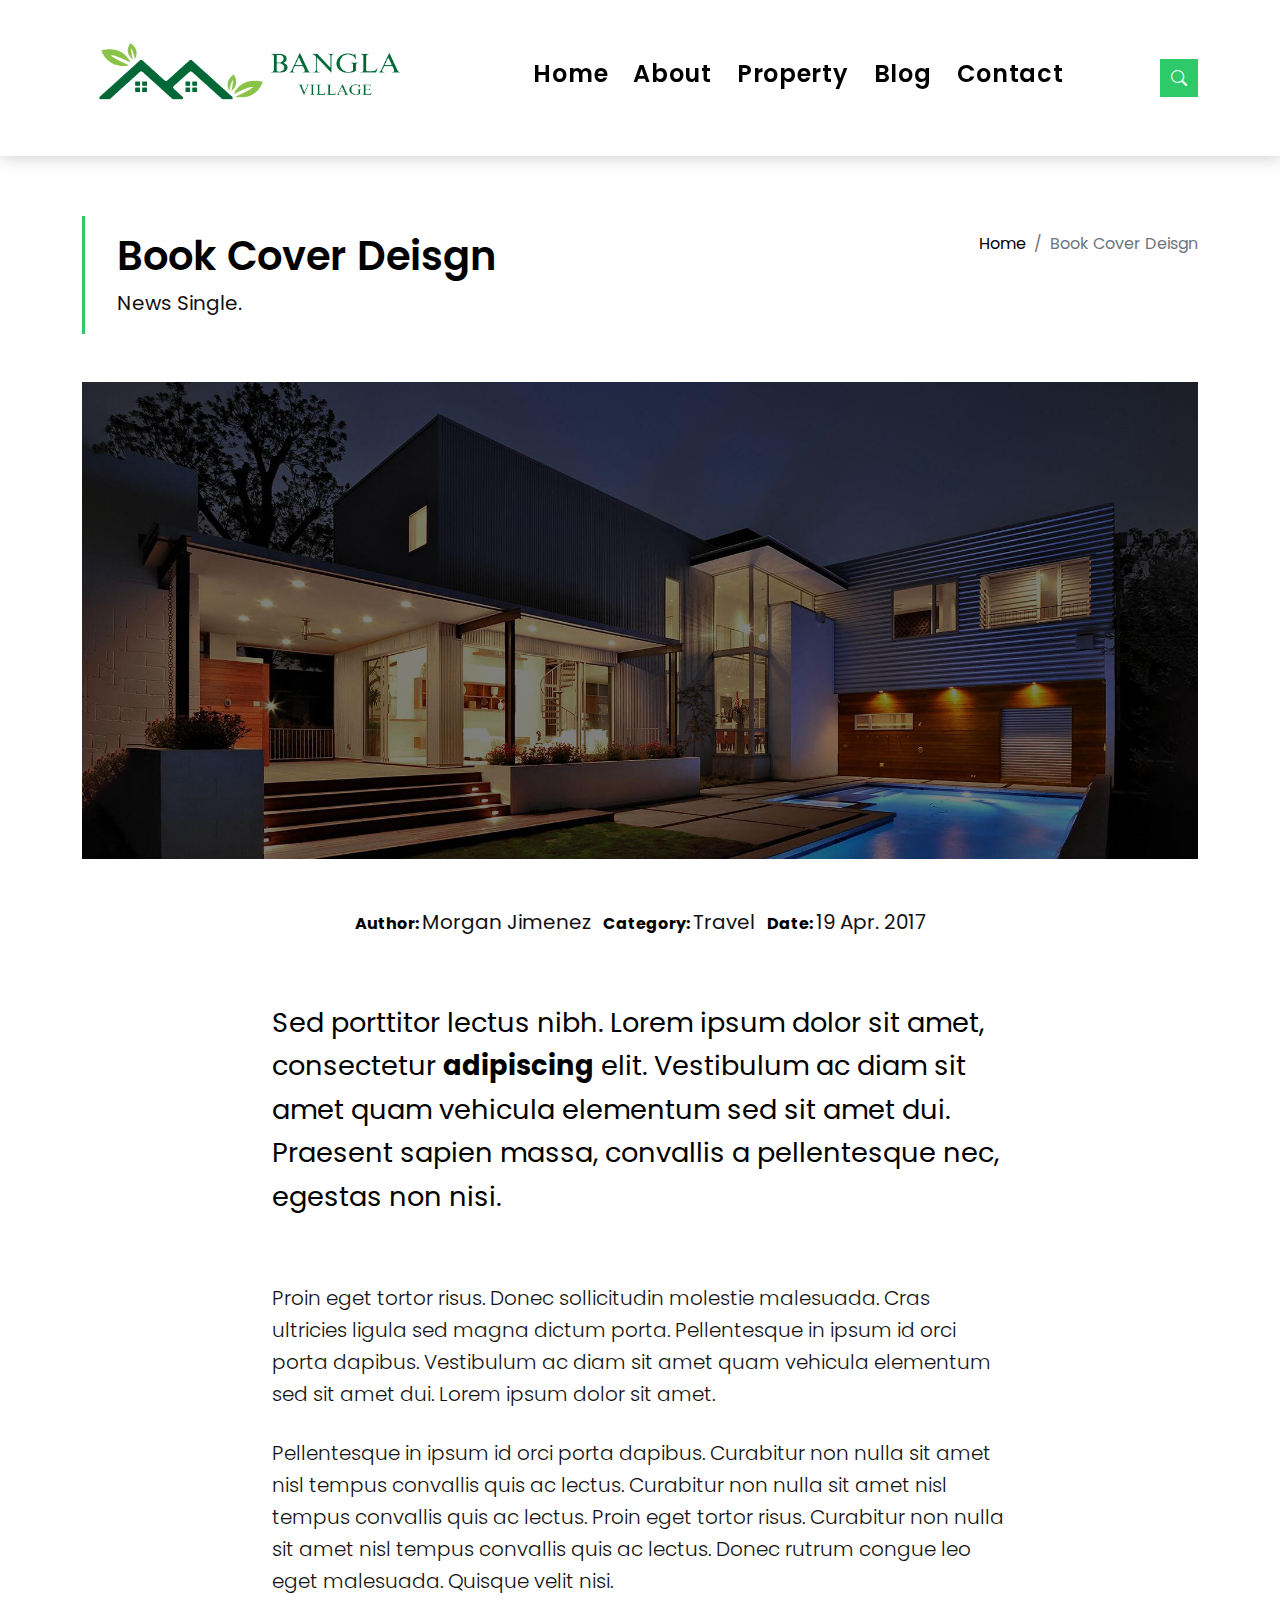
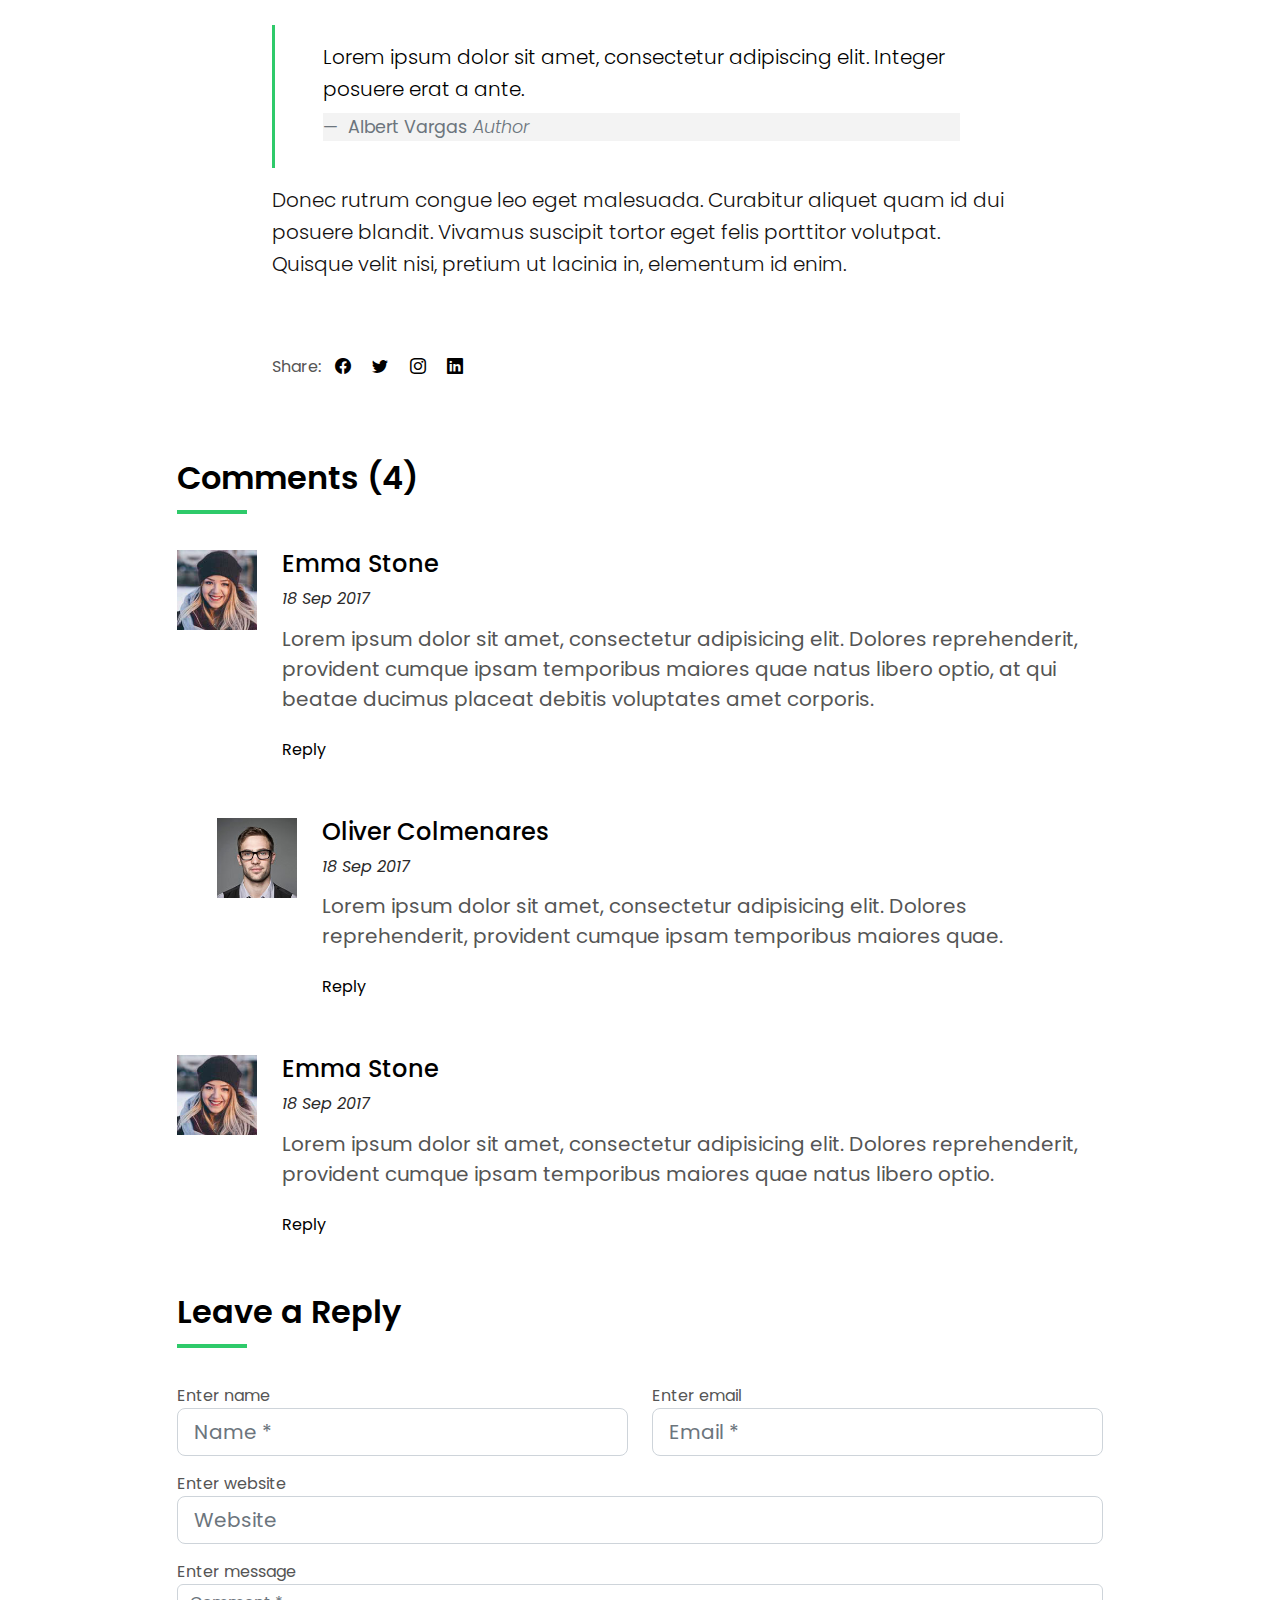
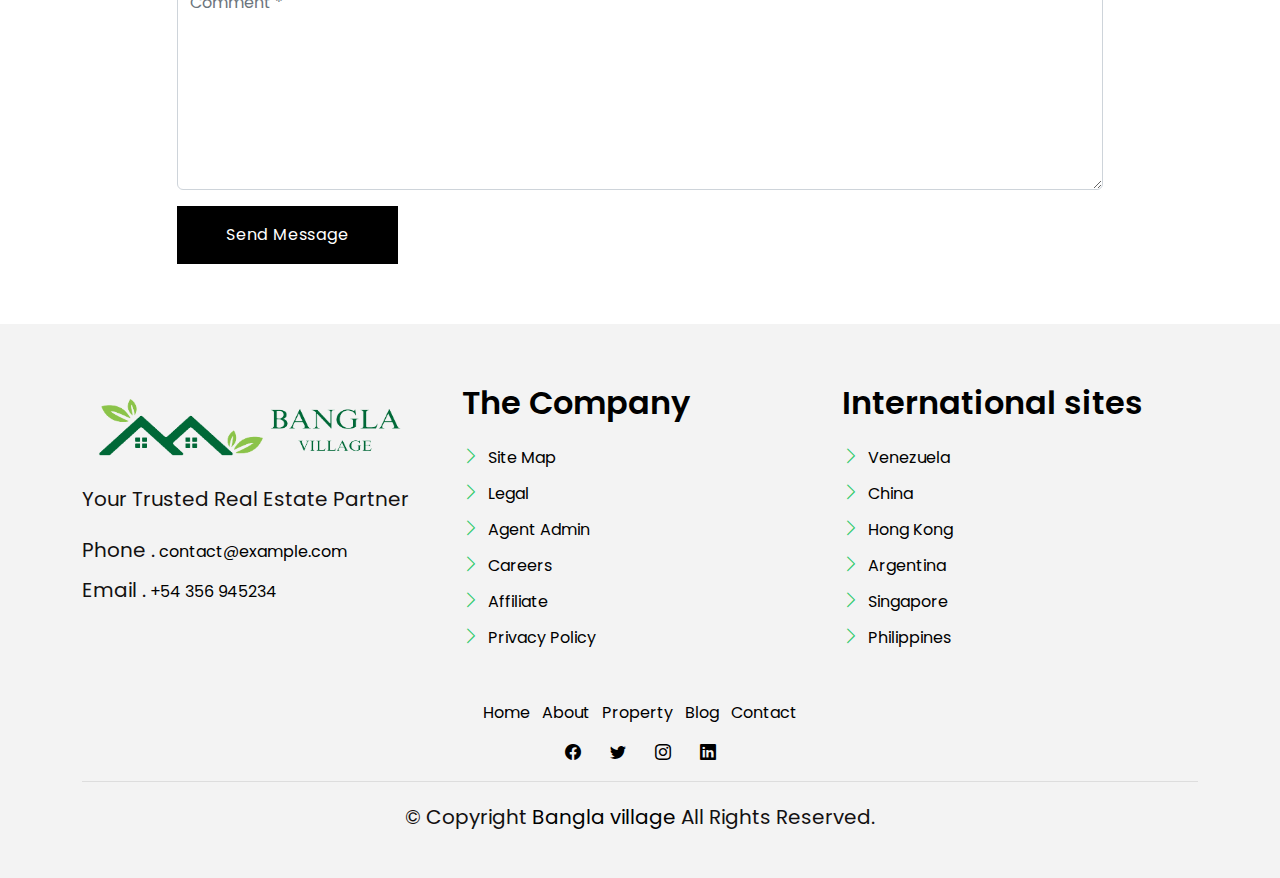
<file: blog-single.html>
<!DOCTYPE html>
<html lang="en">

<head>
  <meta charset="utf-8">
  <meta content="width=device-width, initial-scale=1.0" name="viewport">

  <title>Bangla Village</title>
  <meta content="" name="description">
  <meta content="" name="keywords">

  <!-- Favicons -->
  <link href="assets/img/favicon.png" rel="icon">
  <link href="assets/img/apple-touch-icon.png" rel="apple-touch-icon">

  <!-- Google Fonts -->
  <link href="https://fonts.googleapis.com/css?family=Poppins:300,400,500,600,700" rel="stylesheet">

  <!-- Vendor CSS Files -->
  <link href="assets/vendor/animate.css/animate.min.css" rel="stylesheet">
  <link href="assets/vendor/bootstrap/css/bootstrap.min.css" rel="stylesheet">
  <link href="assets/vendor/bootstrap-icons/bootstrap-icons.css" rel="stylesheet">
  <link href="assets/vendor/swiper/swiper-bundle.min.css" rel="stylesheet">

  <!-- Template Main CSS File -->
  <link href="assets/css/style.css" rel="stylesheet">


</head>

<body>

  <!-- ======= Property Search Section ======= -->
  <div class="click-closed"></div>
  <!--/ Form Search Star /-->
  <div class="box-collapse">
    <div class="title-box-d">
      <h3 class="title-d">Search Property</h3>
    </div>
    <span class="close-box-collapse right-boxed bi bi-x"></span>
    <div class="box-collapse-wrap form">
      <form class="form-a">
        <div class="row">
          <div class="col-md-12 mb-2">
            <div class="form-group">
              <label class="pb-2" for="Type">Keyword</label>
              <input type="text" class="form-control form-control-lg form-control-a" placeholder="Keyword">
            </div>
          </div>
          <div class="col-md-6 mb-2">
            <div class="form-group mt-3">
              <label class="pb-2" for="Type">Type</label>
              <select class="form-control form-select form-control-a" id="Type">
                <option>All Type</option>
                <option>For Rent</option>
                <option>For Sale</option>
                <option>Open House</option>
              </select>
            </div>
          </div>
          <div class="col-md-6 mb-2">
            <div class="form-group mt-3">
              <label class="pb-2" for="city">City</label>
              <select class="form-control form-select form-control-a" id="city">
                <option>All City</option>
                <option>Alabama</option>
                <option>Arizona</option>
                <option>California</option>
                <option>Colorado</option>
              </select>
            </div>
          </div>
          <div class="col-md-6 mb-2">
            <div class="form-group mt-3">
              <label class="pb-2" for="bedrooms">Bedrooms</label>
              <select class="form-control form-select form-control-a" id="bedrooms">
                <option>Any</option>
                <option>01</option>
                <option>02</option>
                <option>03</option>
              </select>
            </div>
          </div>
          <div class="col-md-6 mb-2">
            <div class="form-group mt-3">
              <label class="pb-2" for="garages">Garages</label>
              <select class="form-control form-select form-control-a" id="garages">
                <option>Any</option>
                <option>01</option>
                <option>02</option>
                <option>03</option>
                <option>04</option>
              </select>
            </div>
          </div>
          <div class="col-md-6 mb-2">
            <div class="form-group mt-3">
              <label class="pb-2" for="bathrooms">Bathrooms</label>
              <select class="form-control form-select form-control-a" id="bathrooms">
                <option>Any</option>
                <option>01</option>
                <option>02</option>
                <option>03</option>
              </select>
            </div>
          </div>
          <div class="col-md-6 mb-2">
            <div class="form-group mt-3">
              <label class="pb-2" for="price">Min Price</label>
              <select class="form-control form-select form-control-a" id="price">
                <option>Unlimite</option>
                <option>$50,000</option>
                <option>$100,000</option>
                <option>$150,000</option>
                <option>$200,000</option>
              </select>
            </div>
          </div>
          <div class="col-md-12">
            <button type="submit" class="btn btn-b">Search Property</button>
          </div>
        </div>
      </form>
    </div>
  </div><!-- End Property Search Section -->>

  <!-- ======= Header/Navbar ======= -->
  <nav class="navbar navbar-default navbar-trans navbar-expand-lg fixed-top">
    <div class="container">
      <button class="navbar-toggler collapsed" type="button" data-bs-toggle="collapse" data-bs-target="#navbarDefault" aria-controls="navbarDefault" aria-expanded="false" aria-label="Toggle navigation">
        <span></span>
        <span></span>
        <span></span>
      </button>

      <img src="assets/img/banglavillage-2-removebg-preview.png" href="index.html" alt="logo" class="logo">


      <div class="navbar-collapse collapse justify-content-center" id="navbarDefault">
        <ul class="navbar-nav">

          <li class="nav-item">
            <a class="nav-link " href="index.html">Home</a>
          </li>

          <li class="nav-item">
            <a class="nav-link " href="about.html">About</a>
          </li>

          <li class="nav-item">
            <a class="nav-link " href="property-grid.html">Property</a>
          </li>

          <li class="nav-item">
            <a class="nav-link " href="blog-grid.html">Blog</a>
          </li>

          
          <li class="nav-item">
            <a class="nav-link " href="contact.html">Contact</a>
          </li>
        </ul>
      </div>

      <button type="button" class="btn btn-b-n navbar-toggle-box navbar-toggle-box-collapse" data-bs-toggle="collapse" data-bs-target="#navbarTogglerDemo01">
        <i class="bi bi-search"></i>
      </button>

    </div>
  </nav><!-- End Header/Navbar -->

  <main id="main">

    <!-- ======= Intro Single ======= -->
    <section class="intro-single">
      <div class="container">
        <div class="row">
          <div class="col-md-12 col-lg-8">
            <div class="title-single-box">
              <h1 class="title-single">Book Cover Deisgn</h1>
              <span class="color-text-a">News Single.</span>
            </div>
          </div>
          <div class="col-md-12 col-lg-4">
            <nav aria-label="breadcrumb" class="breadcrumb-box d-flex justify-content-lg-end">
              <ol class="breadcrumb">
                <li class="breadcrumb-item">
                  <a href="#">Home</a>
                </li>
                <li class="breadcrumb-item active" aria-current="page">
                  Book Cover Deisgn
                </li>
              </ol>
            </nav>
          </div>
        </div>
      </div>
    </section><!-- End Intro Single-->

    <!-- ======= Blog Single ======= -->
    <section class="news-single nav-arrow-b">
      <div class="container">
        <div class="row">
          <div class="col-sm-12">
            <div class="news-img-box">
              <img src="assets/img/slide-3.jpg" alt="" class="img-fluid">
            </div>
          </div>
          <div class="col-md-10 offset-md-1 col-lg-8 offset-lg-2">
            <div class="post-information">
              <ul class="list-inline text-center color-a">
                <li class="list-inline-item mr-2">
                  <strong>Author: </strong>
                  <span class="color-text-a">Morgan Jimenez</span>
                </li>
                <li class="list-inline-item mr-2">
                  <strong>Category: </strong>
                  <span class="color-text-a">Travel</span>
                </li>
                <li class="list-inline-item">
                  <strong>Date: </strong>
                  <span class="color-text-a">19 Apr. 2017</span>
                </li>
              </ul>
            </div>
            <div class="post-content color-text-a">
              <p class="post-intro">
                Sed porttitor lectus nibh. Lorem ipsum dolor sit amet, consectetur
                <strong>adipiscing</strong> elit. Vestibulum ac diam sit amet quam vehicula elementum sed sit amet dui.
                Praesent sapien massa, convallis a pellentesque nec, egestas non nisi.
              </p>
              <p>
                Proin eget tortor risus. Donec sollicitudin molestie malesuada. Cras ultricies ligula sed magna dictum
                porta. Pellentesque
                in ipsum id orci porta dapibus. Vestibulum ac diam sit amet quam vehicula elementum sed sit amet
                dui. Lorem ipsum dolor sit amet.
              </p>
              <p>
                Pellentesque in ipsum id orci porta dapibus. Curabitur non nulla sit amet nisl tempus convallis quis ac
                lectus. Curabitur
                non nulla sit amet nisl tempus convallis quis ac lectus. Proin eget tortor risus. Curabitur non
                nulla sit amet nisl tempus convallis quis ac lectus. Donec rutrum congue leo eget malesuada.
                Quisque velit nisi.
              </p>
              <blockquote class="blockquote">
                <p class="mb-4">Lorem ipsum dolor sit amet, consectetur adipiscing elit. Integer posuere erat a ante.</p>
                <footer class="blockquote-footer">
                  <strong>Albert Vargas</strong>
                  <cite title="Source Title">Author</cite>
                </footer>
              </blockquote>
              <p>
                Donec rutrum congue leo eget malesuada. Curabitur aliquet quam id dui posuere blandit. Vivamus suscipit
                tortor eget felis
                porttitor volutpat. Quisque velit nisi, pretium ut lacinia in, elementum id enim.
              </p>
            </div>
            <div class="post-footer">
              <div class="post-share">
                <span>Share: </span>
                <ul class="list-inline socials">
                  <li class="list-inline-item">
                    <a href="#">
                      <i class="bi bi-facebook" aria-hidden="true"></i>
                    </a>
                  </li>
                  <li class="list-inline-item">
                    <a href="#">
                      <i class="bi bi-twitter" aria-hidden="true"></i>
                    </a>
                  </li>
                  <li class="list-inline-item">
                    <a href="#">
                      <i class="bi bi-instagram" aria-hidden="true"></i>
                    </a>
                  </li>
                  <li class="list-inline-item">
                    <a href="#">
                      <i class="bi bi-linkedin" aria-hidden="true"></i>
                    </a>
                  </li>
                </ul>
              </div>
            </div>
          </div>
          <div class="col-md-10 offset-md-1 col-lg-10 offset-lg-1">
            <div class="title-box-d">
              <h3 class="title-d">Comments (4)</h3>
            </div>
            <div class="box-comments">
              <ul class="list-comments">
                <li>
                  <div class="comment-avatar">
                    <img src="assets/img/author-2.jpg" alt="">
                  </div>
                  <div class="comment-details">
                    <h4 class="comment-author">Emma Stone</h4>
                    <span>18 Sep 2017</span>
                    <p class="comment-description">
                      Lorem ipsum dolor sit amet, consectetur adipisicing elit. Dolores reprehenderit, provident cumque
                      ipsam temporibus maiores
                      quae natus libero optio, at qui beatae ducimus placeat debitis voluptates amet corporis.
                    </p>
                    <a href="3">Reply</a>
                  </div>
                </li>
                <li class="comment-children">
                  <div class="comment-avatar">
                    <img src="assets/img/author-1.jpg" alt="">
                  </div>
                  <div class="comment-details">
                    <h4 class="comment-author">Oliver Colmenares</h4>
                    <span>18 Sep 2017</span>
                    <p class="comment-description">
                      Lorem ipsum dolor sit amet, consectetur adipisicing elit. Dolores reprehenderit, provident cumque
                      ipsam temporibus maiores
                      quae.
                    </p>
                    <a href="3">Reply</a>
                  </div>
                </li>
                <li>
                  <div class="comment-avatar">
                    <img src="assets/img/author-2.jpg" alt="">
                  </div>
                  <div class="comment-details">
                    <h4 class="comment-author">Emma Stone</h4>
                    <span>18 Sep 2017</span>
                    <p class="comment-description">
                      Lorem ipsum dolor sit amet, consectetur adipisicing elit. Dolores reprehenderit, provident cumque
                      ipsam temporibus maiores
                      quae natus libero optio.
                    </p>
                    <a href="3">Reply</a>
                  </div>
                </li>
              </ul>
            </div>
            <div class="form-comments">
              <div class="title-box-d">
                <h3 class="title-d"> Leave a Reply</h3>
              </div>
              <form class="form-a">
                <div class="row">
                  <div class="col-md-6 mb-3">
                    <div class="form-group">
                      <label for="inputName">Enter name</label>
                      <input type="text" class="form-control form-control-lg form-control-a" id="inputName" placeholder="Name *" required>
                    </div>
                  </div>
                  <div class="col-md-6 mb-3">
                    <div class="form-group">
                      <label for="inputEmail1">Enter email</label>
                      <input type="email" class="form-control form-control-lg form-control-a" id="inputEmail1" placeholder="Email *" required>
                    </div>
                  </div>
                  <div class="col-md-12 mb-3">
                    <div class="form-group">
                      <label for="inputUrl">Enter website</label>
                      <input type="url" class="form-control form-control-lg form-control-a" id="inputUrl" placeholder="Website">
                    </div>
                  </div>
                  <div class="col-md-12 mb-3">
                    <div class="form-group">
                      <label for="textMessage">Enter message</label>
                      <textarea id="textMessage" class="form-control" placeholder="Comment *" name="message" cols="45" rows="8" required></textarea>
                    </div>
                  </div>
                  <div class="col-md-12">
                    <button type="submit" class="btn btn-a">Send Message</button>
                  </div>
                </div>
              </form>
            </div>
          </div>
        </div>
      </div>
    </section><!-- End Blog Single-->

  </main><!-- End #main -->

  <!-- ======= Footer ======= -->
  <section class="section-footer">
    <div class="container">
      <div class="row">
        <div class="col-sm-12 col-md-4">
          <div class="widget-a">
            <div class="w-header-a">
              <img src="assets/img/banglavillage-2-removebg-preview.png" alt="logo" class="logo">
              
            </div>
            <div class="w-body-a">
              <p class="w-text-a color-text-a">
                Your Trusted Real Estate Partner
              </p>
            </div>
            <div class="w-footer-a">
              <ul class="list-unstyled">
                <li class="color-a">
                  <span class="color-text-a">Phone .</span> contact@example.com
                </li>
                <li class="color-a">
                  <span class="color-text-a">Email .</span> +54 356 945234
                </li>
              </ul>
            </div>
          </div>
        </div>
        <div class="col-sm-12 col-md-4 section-md-t3">
          <div class="widget-a">
            <div class="w-header-a">
              <h3 class="w-title-a text-brand">The Company</h3>
            </div>
            <div class="w-body-a">
              <div class="w-body-a">
                <ul class="list-unstyled">
                  <li class="item-list-a">
                    <i class="bi bi-chevron-right"></i> <a href="#">Site Map</a>
                  </li>
                  <li class="item-list-a">
                    <i class="bi bi-chevron-right"></i> <a href="#">Legal</a>
                  </li>
                  <li class="item-list-a">
                    <i class="bi bi-chevron-right"></i> <a href="#">Agent Admin</a>
                  </li>
                  <li class="item-list-a">
                    <i class="bi bi-chevron-right"></i> <a href="#">Careers</a>
                  </li>
                  <li class="item-list-a">
                    <i class="bi bi-chevron-right"></i> <a href="#">Affiliate</a>
                  </li>
                  <li class="item-list-a">
                    <i class="bi bi-chevron-right"></i> <a href="#">Privacy Policy</a>
                  </li>
                </ul>
              </div>
            </div>
          </div>
        </div>
        <div class="col-sm-12 col-md-4 section-md-t3">
          <div class="widget-a">
            <div class="w-header-a">
              <h3 class="w-title-a text-brand">International sites</h3>
            </div>
            <div class="w-body-a">
              <ul class="list-unstyled">
                <li class="item-list-a">
                  <i class="bi bi-chevron-right"></i> <a href="#">Venezuela</a>
                </li>
                <li class="item-list-a">
                  <i class="bi bi-chevron-right"></i> <a href="#">China</a>
                </li>
                <li class="item-list-a">
                  <i class="bi bi-chevron-right"></i> <a href="#">Hong Kong</a>
                </li>
                <li class="item-list-a">
                  <i class="bi bi-chevron-right"></i> <a href="#">Argentina</a>
                </li>
                <li class="item-list-a">
                  <i class="bi bi-chevron-right"></i> <a href="#">Singapore</a>
                </li>
                <li class="item-list-a">
                  <i class="bi bi-chevron-right"></i> <a href="#">Philippines</a>
                </li>
              </ul>
            </div>
          </div>
        </div>
      </div>
    </div>
  </section>
  <footer>
    <div class="container">
      <div class="row">
        <div class="col-md-12">
          <nav class="nav-footer">
            <ul class="list-inline">
              <li class="list-inline-item">
                <a href="#">Home</a>
              </li>
              <li class="list-inline-item">
                <a href="#">About</a>
              </li>
              <li class="list-inline-item">
                <a href="#">Property</a>
              </li>
              <li class="list-inline-item">
                <a href="#">Blog</a>
              </li>
              <li class="list-inline-item">
                <a href="#">Contact</a>
              </li>
            </ul>
          </nav>
          <div class="socials-a">
            <ul class="list-inline">
              <li class="list-inline-item">
                <a href="#">
                  <i class="bi bi-facebook" aria-hidden="true"></i>
                </a>
              </li>
              <li class="list-inline-item">
                <a href="#">
                  <i class="bi bi-twitter" aria-hidden="true"></i>
                </a>
              </li>
              <li class="list-inline-item">
                <a href="#">
                  <i class="bi bi-instagram" aria-hidden="true"></i>
                </a>
              </li>
              <li class="list-inline-item">
                <a href="#">
                  <i class="bi bi-linkedin" aria-hidden="true"></i>
                </a>
              </li>
            </ul>
          </div>
          <div class="copyright-footer">
            <p class="copyright color-text-a">
              &copy; Copyright
              <span class="color-a">Bangla village</span> All Rights Reserved.
            </p>
          </div>
          <div class="credits">
            
          </div>
        </div>
      </div>
    </div>
  </footer><!-- End  Footer -->

  <div id="preloader"></div>
  <a href="#" class="back-to-top d-flex align-items-center justify-content-center"><i class="bi bi-arrow-up-short"></i></a>

  <!-- Vendor JS Files -->
  <script src="assets/vendor/bootstrap/js/bootstrap.bundle.min.js"></script>
  <script src="assets/vendor/swiper/swiper-bundle.min.js"></script>
  <script src="assets/vendor/php-email-form/validate.js"></script>

  <!-- Template Main JS File -->
  <script src="assets/js/main.js"></script>

</body>

</html>
</file>
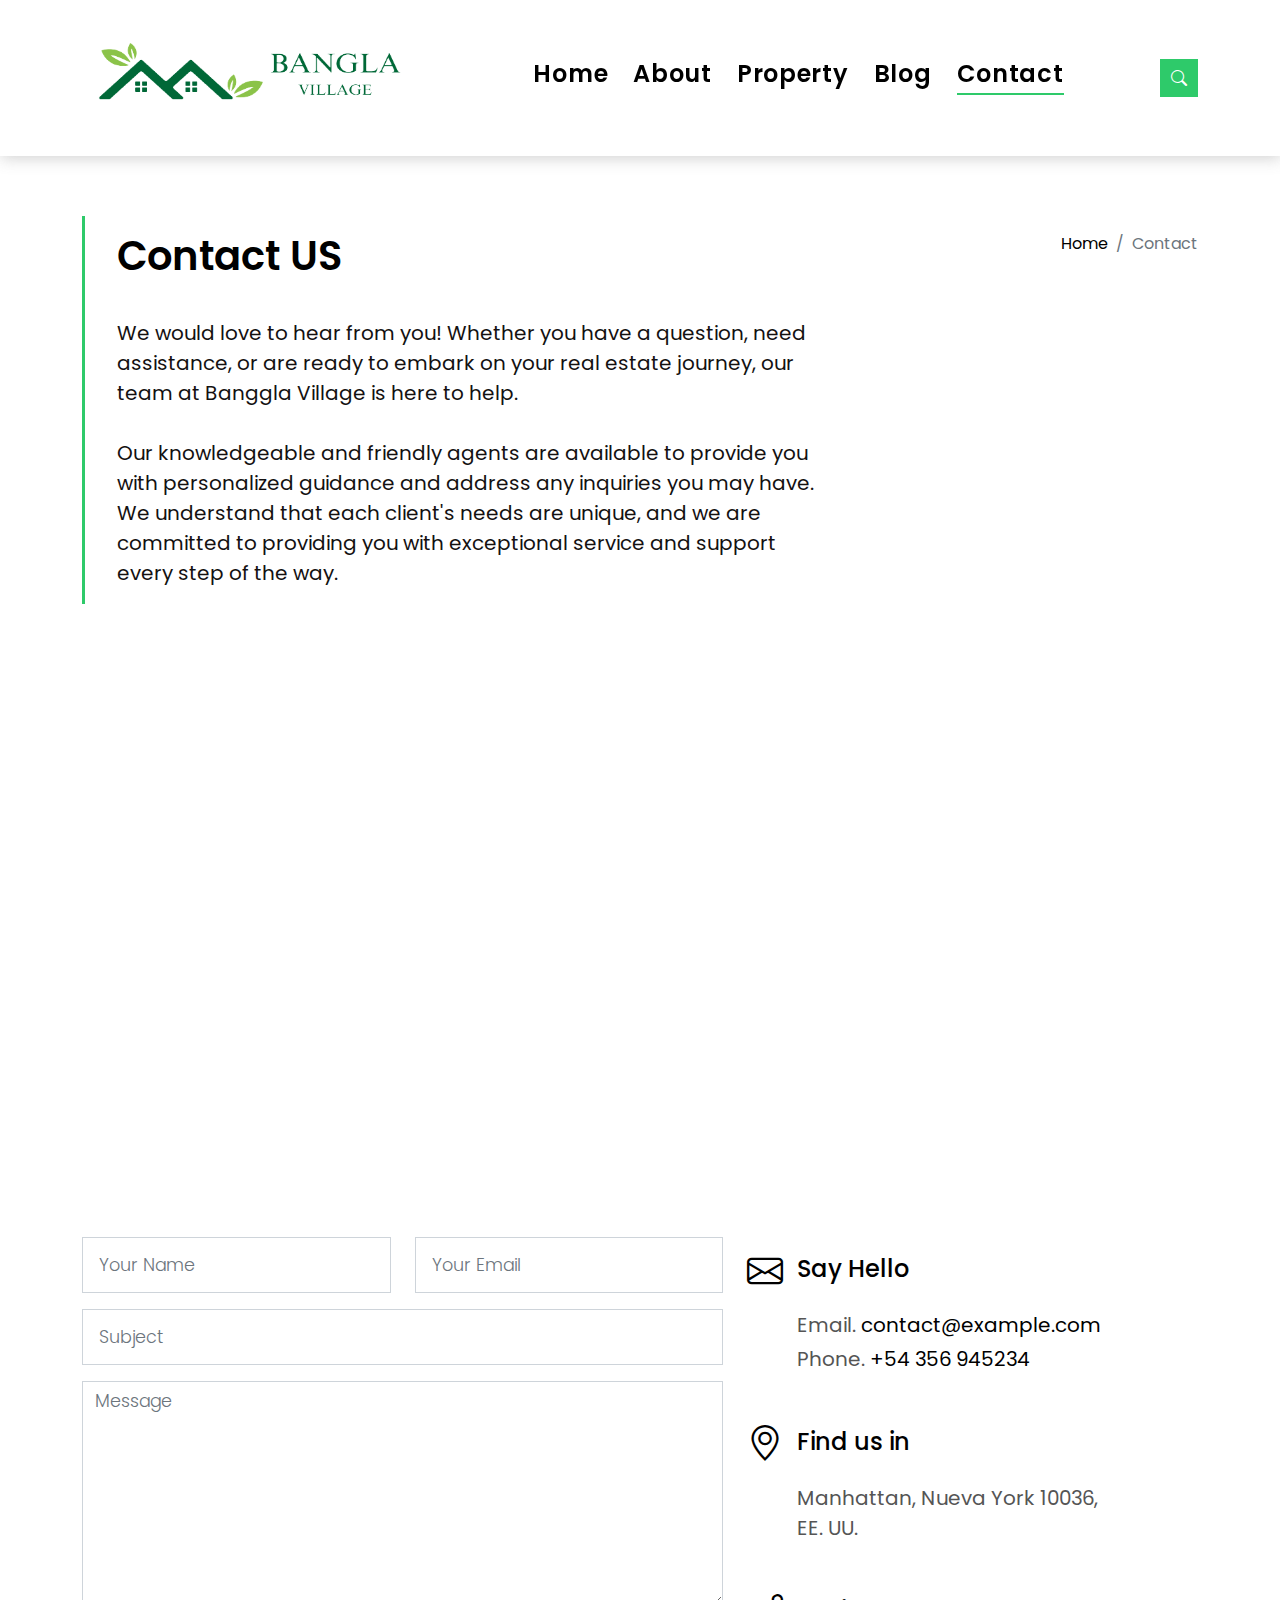
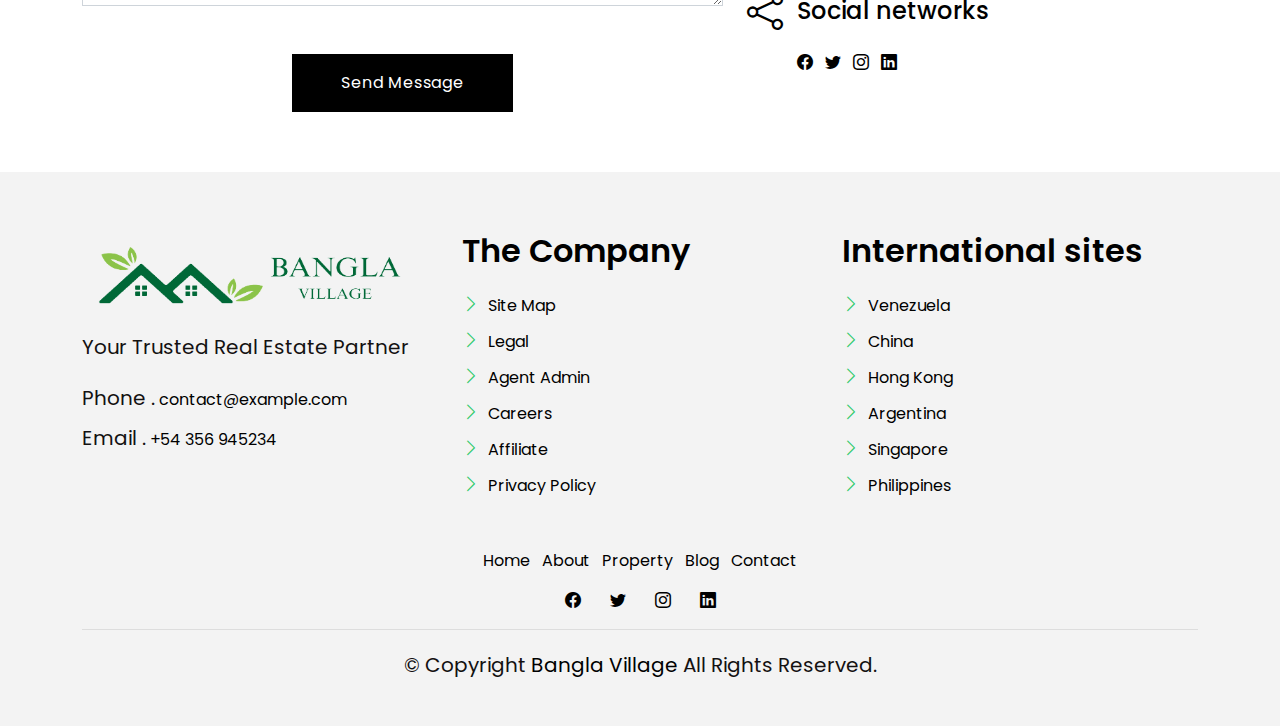
<file: contact.html>
<!DOCTYPE html>
<html lang="en">

<head>
  <meta charset="utf-8">
  <meta content="width=device-width, initial-scale=1.0" name="viewport">

  <title>Bangla Village Real Estate - Contact</title>
  <meta content="" name="description">
  <meta content="" name="keywords">

  <!-- Favicons -->
  <link href="assets/img/favicon.png" rel="icon">
  <link href="assets/img/apple-touch-icon.png" rel="apple-touch-icon">

  <!-- Google Fonts -->
  <link href="https://fonts.googleapis.com/css?family=Poppins:300,400,500,600,700" rel="stylesheet">

  <!-- Vendor CSS Files -->
  <link href="assets/vendor/animate.css/animate.min.css" rel="stylesheet">
  <link href="assets/vendor/bootstrap/css/bootstrap.min.css" rel="stylesheet">
  <link href="assets/vendor/bootstrap-icons/bootstrap-icons.css" rel="stylesheet">
  <link href="assets/vendor/swiper/swiper-bundle.min.css" rel="stylesheet">

  <!-- Template Main CSS File -->
  <link href="assets/css/style.css" rel="stylesheet">


</head>

<body>

  <!-- ======= Property Search Section ======= -->
  <div class="click-closed"></div>
  <!--/ Form Search Star /-->
  <div class="box-collapse">
    <div class="title-box-d">
      <h3 class="title-d">Search Property</h3>
    </div>
    <span class="close-box-collapse right-boxed bi bi-x"></span>
    <div class="box-collapse-wrap form">
      <form class="form-a">
        <div class="row">
          <div class="col-md-12 mb-2">
            <div class="form-group">
              <label class="pb-2" for="Type">Keyword</label>
              <input type="text" class="form-control form-control-lg form-control-a" placeholder="Keyword">
            </div>
          </div>
          <div class="col-md-6 mb-2">
            <div class="form-group mt-3">
              <label class="pb-2" for="Type">Type</label>
              <select class="form-control form-select form-control-a" id="Type">
                <option>All Type</option>
                <option>For Rent</option>
                <option>For Sale</option>
                <option>Open House</option>
              </select>
            </div>
          </div>
          <div class="col-md-6 mb-2">
            <div class="form-group mt-3">
              <label class="pb-2" for="city">City</label>
              <select class="form-control form-select form-control-a" id="city">
                <option>All City</option>
                <option>Alabama</option>
                <option>Arizona</option>
                <option>California</option>
                <option>Colorado</option>
              </select>
            </div>
          </div>
          <div class="col-md-6 mb-2">
            <div class="form-group mt-3">
              <label class="pb-2" for="bedrooms">Bedrooms</label>
              <select class="form-control form-select form-control-a" id="bedrooms">
                <option>Any</option>
                <option>01</option>
                <option>02</option>
                <option>03</option>
              </select>
            </div>
          </div>
          <div class="col-md-6 mb-2">
            <div class="form-group mt-3">
              <label class="pb-2" for="garages">Garages</label>
              <select class="form-control form-select form-control-a" id="garages">
                <option>Any</option>
                <option>01</option>
                <option>02</option>
                <option>03</option>
                <option>04</option>
              </select>
            </div>
          </div>
          <div class="col-md-6 mb-2">
            <div class="form-group mt-3">
              <label class="pb-2" for="bathrooms">Bathrooms</label>
              <select class="form-control form-select form-control-a" id="bathrooms">
                <option>Any</option>
                <option>01</option>
                <option>02</option>
                <option>03</option>
              </select>
            </div>
          </div>
          <div class="col-md-6 mb-2">
            <div class="form-group mt-3">
              <label class="pb-2" for="price">Min Price</label>
              <select class="form-control form-select form-control-a" id="price">
                <option>Unlimite</option>
                <option>$50,000</option>
                <option>$100,000</option>
                <option>$150,000</option>
                <option>$200,000</option>
              </select>
            </div>
          </div>
          <div class="col-md-12">
            <button type="submit" class="btn btn-b">Search Property</button>
          </div>
        </div>
      </form>
    </div>
  </div><!-- End Property Search Section -->>

  <!-- ======= Header/Navbar ======= -->
  <nav class="navbar navbar-default navbar-trans navbar-expand-lg fixed-top">
    <div class="container">
      <button class="navbar-toggler collapsed" type="button" data-bs-toggle="collapse" data-bs-target="#navbarDefault" aria-controls="navbarDefault" aria-expanded="false" aria-label="Toggle navigation">
        <span></span>
        <span></span>
        <span></span>
      </button>

      <img src="assets/img/banglavillage-2-removebg-preview.png" href="index.html" alt="logo" class="logo">


      <div class="navbar-collapse collapse justify-content-center" id="navbarDefault">
        <ul class="navbar-nav">

          <li class="nav-item">
            <a class="nav-link " href="index.html">Home</a>
          </li>

          <li class="nav-item">
            <a class="nav-link " href="about.html">About</a>
          </li>

          <li class="nav-item">
            <a class="nav-link " href="property-grid.html">Property</a>
          </li>

          <li class="nav-item">
            <a class="nav-link " href="blog-grid.html">Blog</a>
          </li>

         
          <li class="nav-item">
            <a class="nav-link active" href="contact.html">Contact</a>
          </li>
        </ul>
      </div>

      <button type="button" class="btn btn-b-n navbar-toggle-box navbar-toggle-box-collapse" data-bs-toggle="collapse" data-bs-target="#navbarTogglerDemo01">
        <i class="bi bi-search"></i>
      </button>

    </div>
  </nav><!-- End Header/Navbar -->

  <main id="main">

    <!-- ======= Intro Single ======= -->
    <section class="intro-single">
      <div class="container">
        <div class="row">
          <div class="col-md-12 col-lg-8">
            <div class="title-single-box">
              <h1 class="title-single">Contact US</h1>
              <span class="color-text-a"><br>  We would love to hear from you! Whether you have a question, need assistance, or are ready to embark on your real estate journey, our team at Banggla Village is here to help.<br> <br>  Our knowledgeable and friendly agents are available to provide you with personalized guidance and address any inquiries you may have. We understand that each client's needs are unique, and we are committed to providing you with exceptional service and support every step of the way.</span>
            </div>
          </div>
          <div class="col-md-12 col-lg-4">
            <nav aria-label="breadcrumb" class="breadcrumb-box d-flex justify-content-lg-end">
              <ol class="breadcrumb">
                <li class="breadcrumb-item">
                  <a href="index.html">Home</a>
                </li>
                <li class="breadcrumb-item active" aria-current="page">
                  Contact
                </li>
              </ol>
            </nav>
          </div>
        </div>
      </div>
    </section><!-- End Intro Single-->

    <!-- ======= Contact Single ======= -->
    <section class="contact">
      <div class="container">
        <div class="row">
          <div class="col-sm-12">
            <div class="contact-map box">
              <div id="map" class="contact-map">
                <iframe src="https://www.google.com/maps/embed?pb=!1m18!1m12!1m3!1d3022.1422937950147!2d-73.98731968482413!3d40.75889497932681!2m3!1f0!2f0!3f0!3m2!1i1024!2i768!4f13.1!3m3!1m2!1s0x89c25855c6480299%3A0x55194ec5a1ae072e!2sTimes+Square!5e0!3m2!1ses-419!2sve!4v1510329142834" width="100%" height="450" frameborder="0" style="border:0" allowfullscreen></iframe>
              </div>
            </div>
          </div>
          <div class="col-sm-12 section-t8">
            <div class="row">
              <div class="col-md-7">
                <form action="forms/contact.php" method="post" role="form" class="php-email-form">
                  <div class="row">
                    <div class="col-md-6 mb-3">
                      <div class="form-group">
                        <input type="text" name="name" class="form-control form-control-lg form-control-a" placeholder="Your Name" required>
                      </div>
                    </div>
                    <div class="col-md-6 mb-3">
                      <div class="form-group">
                        <input name="email" type="email" class="form-control form-control-lg form-control-a" placeholder="Your Email" required>
                      </div>
                    </div>
                    <div class="col-md-12 mb-3">
                      <div class="form-group">
                        <input type="text" name="subject" class="form-control form-control-lg form-control-a" placeholder="Subject" required>
                      </div>
                    </div>
                    <div class="col-md-12">
                      <div class="form-group">
                        <textarea name="message" class="form-control" name="message" cols="45" rows="8" placeholder="Message" required></textarea>
                      </div>
                    </div>
                    <div class="col-md-12 my-3">
                      <div class="mb-3">
                        <div class="loading">Loading</div>
                        <div class="error-message"></div>
                        <div class="sent-message">Your message has been sent. Thank you!</div>
                      </div>
                    </div>

                    <div class="col-md-12 text-center">
                      <button type="submit" class="btn btn-a">Send Message</button>
                    </div>
                  </div>
                </form>
              </div>
              <div class="col-md-5 section-md-t3">
                <div class="icon-box section-b2">
                  <div class="icon-box-icon">
                    <span class="bi bi-envelope"></span>
                  </div>
                  <div class="icon-box-content table-cell">
                    <div class="icon-box-title">
                      <h4 class="icon-title">Say Hello</h4>
                    </div>
                    <div class="icon-box-content">
                      <p class="mb-1">Email.
                        <span class="color-a">contact@example.com</span>
                      </p>
                      <p class="mb-1">Phone.
                        <span class="color-a">+54 356 945234</span>
                      </p>
                    </div>
                  </div>
                </div>
                <div class="icon-box section-b2">
                  <div class="icon-box-icon">
                    <span class="bi bi-geo-alt"></span>
                  </div>
                  <div class="icon-box-content table-cell">
                    <div class="icon-box-title">
                      <h4 class="icon-title">Find us in</h4>
                    </div>
                    <div class="icon-box-content">
                      <p class="mb-1">
                        Manhattan, Nueva York 10036,
                        <br> EE. UU.
                      </p>
                    </div>
                  </div>
                </div>
                <div class="icon-box">
                  <div class="icon-box-icon">
                    <span class="bi bi-share"></span>
                  </div>
                  <div class="icon-box-content table-cell">
                    <div class="icon-box-title">
                      <h4 class="icon-title">Social networks</h4>
                    </div>
                    <div class="icon-box-content">
                      <div class="socials-footer">
                        <ul class="list-inline">
                          <li class="list-inline-item">
                            <a href="#" class="link-one">
                              <i class="bi bi-facebook" aria-hidden="true"></i>
                            </a>
                          </li>
                          <li class="list-inline-item">
                            <a href="#" class="link-one">
                              <i class="bi bi-twitter" aria-hidden="true"></i>
                            </a>
                          </li>
                          <li class="list-inline-item">
                            <a href="#" class="link-one">
                              <i class="bi bi-instagram" aria-hidden="true"></i>
                            </a>
                          </li>
                          <li class="list-inline-item">
                            <a href="#" class="link-one">
                              <i class="bi bi-linkedin" aria-hidden="true"></i>
                            </a>
                          </li>
                        </ul>
                      </div>
                    </div>
                  </div>
                </div>
              </div>
            </div>
          </div>
        </div>
      </div>
    </section><!-- End Contact Single-->

  </main><!-- End #main -->

  <!-- ======= Footer ======= -->
  <section class="section-footer">
    <div class="container">
      <div class="row">
        <div class="col-sm-12 col-md-4">
          <div class="widget-a">
            <div class="w-header-a">
              <img src="assets/img/banglavillage-2-removebg-preview.png" alt="logo" class="logo">
              
            </div>
            <div class="w-body-a">
              <p class="w-text-a color-text-a">
                Your Trusted Real Estate Partner
              </p>
            </div>
            <div class="w-footer-a">
              <ul class="list-unstyled">
                <li class="color-a">
                  <span class="color-text-a">Phone .</span> contact@example.com
                </li>
                <li class="color-a">
                  <span class="color-text-a">Email .</span> +54 356 945234
                </li>
              </ul>
            </div>
          </div>
        </div>
        <div class="col-sm-12 col-md-4 section-md-t3">
          <div class="widget-a">
            <div class="w-header-a">
              <h3 class="w-title-a text-brand">The Company</h3>
            </div>
            <div class="w-body-a">
              <div class="w-body-a">
                <ul class="list-unstyled">
                  <li class="item-list-a">
                    <i class="bi bi-chevron-right"></i> <a href="#">Site Map</a>
                  </li>
                  <li class="item-list-a">
                    <i class="bi bi-chevron-right"></i> <a href="#">Legal</a>
                  </li>
                  <li class="item-list-a">
                    <i class="bi bi-chevron-right"></i> <a href="#">Agent Admin</a>
                  </li>
                  <li class="item-list-a">
                    <i class="bi bi-chevron-right"></i> <a href="#">Careers</a>
                  </li>
                  <li class="item-list-a">
                    <i class="bi bi-chevron-right"></i> <a href="#">Affiliate</a>
                  </li>
                  <li class="item-list-a">
                    <i class="bi bi-chevron-right"></i> <a href="#">Privacy Policy</a>
                  </li>
                </ul>
              </div>
            </div>
          </div>
        </div>
        <div class="col-sm-12 col-md-4 section-md-t3">
          <div class="widget-a">
            <div class="w-header-a">
              <h3 class="w-title-a text-brand">International sites</h3>
            </div>
            <div class="w-body-a">
              <ul class="list-unstyled">
                <li class="item-list-a">
                  <i class="bi bi-chevron-right"></i> <a href="#">Venezuela</a>
                </li>
                <li class="item-list-a">
                  <i class="bi bi-chevron-right"></i> <a href="#">China</a>
                </li>
                <li class="item-list-a">
                  <i class="bi bi-chevron-right"></i> <a href="#">Hong Kong</a>
                </li>
                <li class="item-list-a">
                  <i class="bi bi-chevron-right"></i> <a href="#">Argentina</a>
                </li>
                <li class="item-list-a">
                  <i class="bi bi-chevron-right"></i> <a href="#">Singapore</a>
                </li>
                <li class="item-list-a">
                  <i class="bi bi-chevron-right"></i> <a href="#">Philippines</a>
                </li>
              </ul>
            </div>
          </div>
        </div>
      </div>
    </div>
  </section>
  <footer>
    <div class="container">
      <div class="row">
        <div class="col-md-12">
          <nav class="nav-footer">
            <ul class="list-inline">
              <li class="list-inline-item">
                <a href="#">Home</a>
              </li>
              <li class="list-inline-item">
                <a href="#">About</a>
              </li>
              <li class="list-inline-item">
                <a href="#">Property</a>
              </li>
              <li class="list-inline-item">
                <a href="#">Blog</a>
              </li>
              <li class="list-inline-item">
                <a href="#">Contact</a>
              </li>
            </ul>
          </nav>
          <div class="socials-a">
            <ul class="list-inline">
              <li class="list-inline-item">
                <a href="#">
                  <i class="bi bi-facebook" aria-hidden="true"></i>
                </a>
              </li>
              <li class="list-inline-item">
                <a href="#">
                  <i class="bi bi-twitter" aria-hidden="true"></i>
                </a>
              </li>
              <li class="list-inline-item">
                <a href="#">
                  <i class="bi bi-instagram" aria-hidden="true"></i>
                </a>
              </li>
              <li class="list-inline-item">
                <a href="#">
                  <i class="bi bi-linkedin" aria-hidden="true"></i>
                </a>
              </li>
            </ul>
          </div>
          <div class="copyright-footer">
            <p class="copyright color-text-a">
              &copy; Copyright
              <span class="color-a">Bangla Village</span> All Rights Reserved.
            </p>
          </div>
          <div class="credits">
           
          </div>
        </div>
      </div>
    </div>
  </footer><!-- End  Footer -->

  <div id="preloader"></div>
  <a href="#" class="back-to-top d-flex align-items-center justify-content-center"><i class="bi bi-arrow-up-short"></i></a>

  <!-- Vendor JS Files -->
  <script src="assets/vendor/bootstrap/js/bootstrap.bundle.min.js"></script>
  <script src="assets/vendor/swiper/swiper-bundle.min.js"></script>
  <script src="assets/vendor/php-email-form/validate.js"></script>

  <!-- Template Main JS File -->
  <script src="assets/js/main.js"></script>

</body>

</html>
</file>
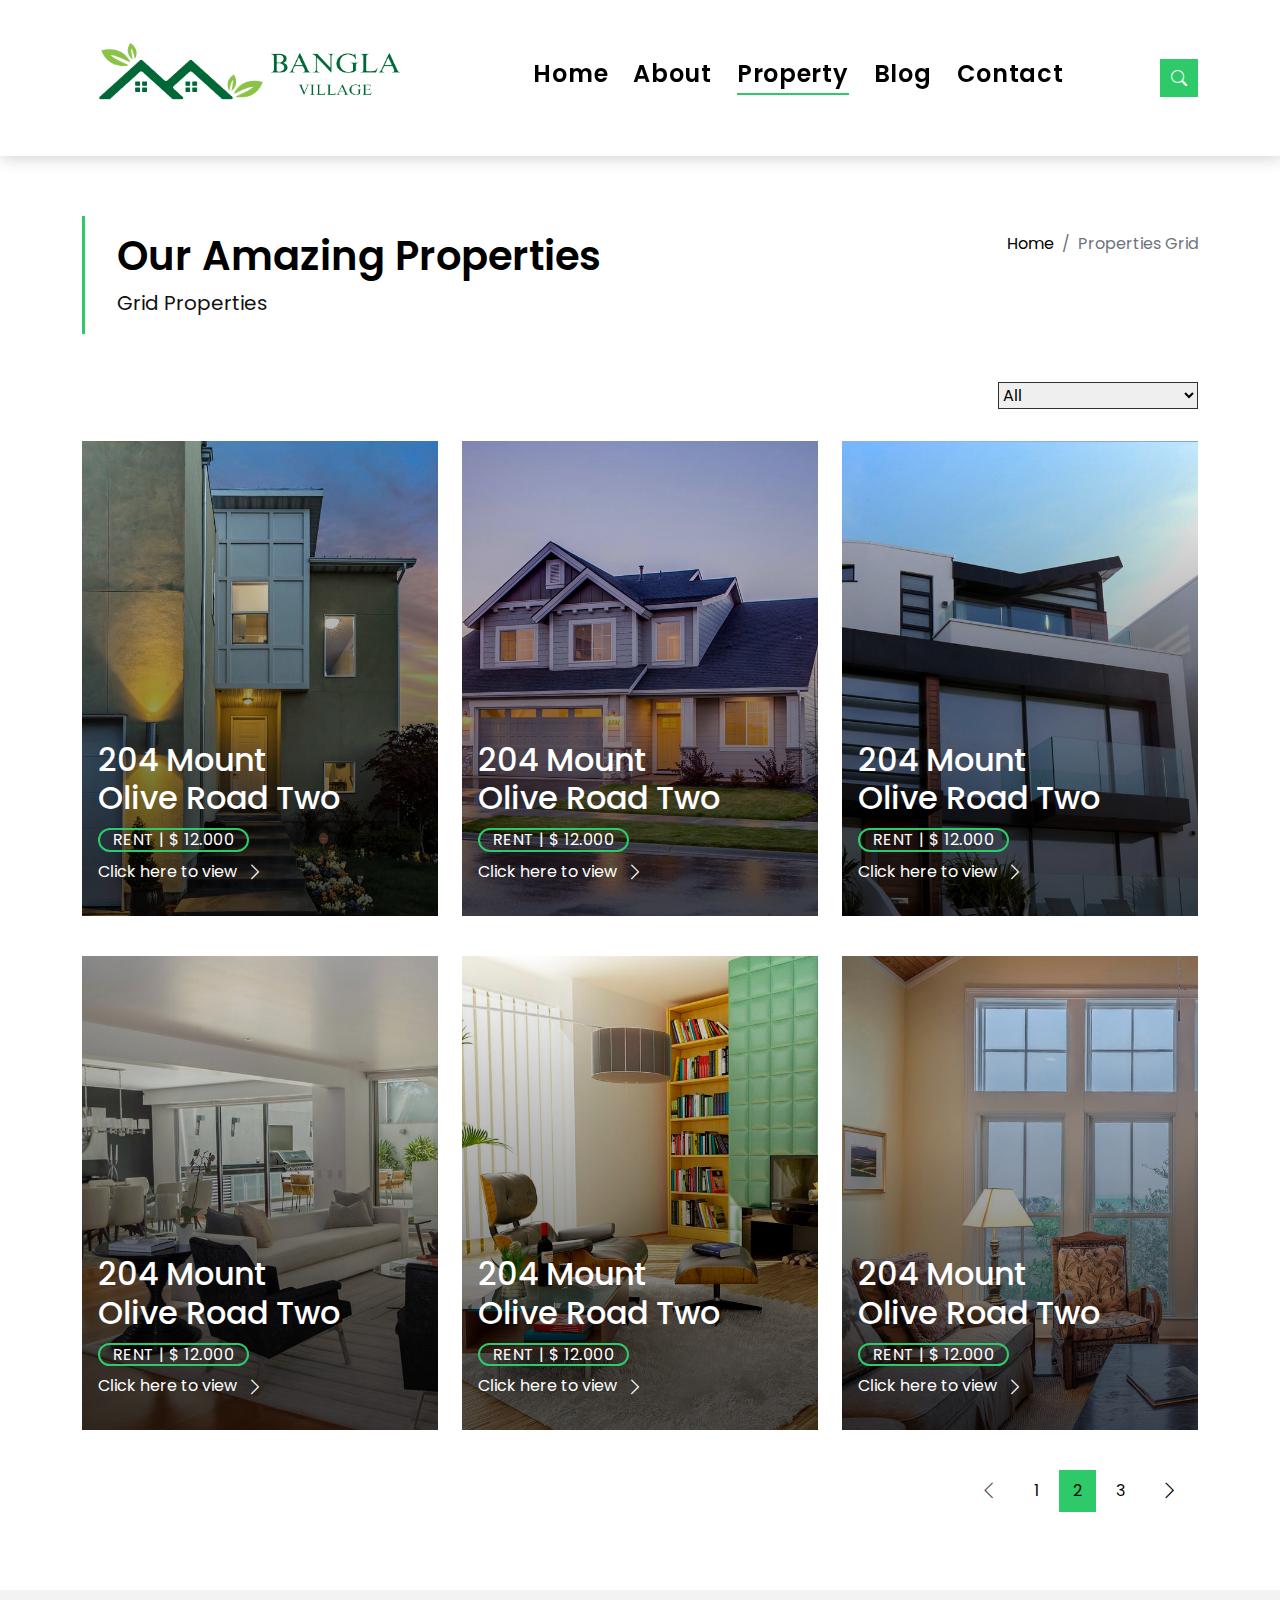
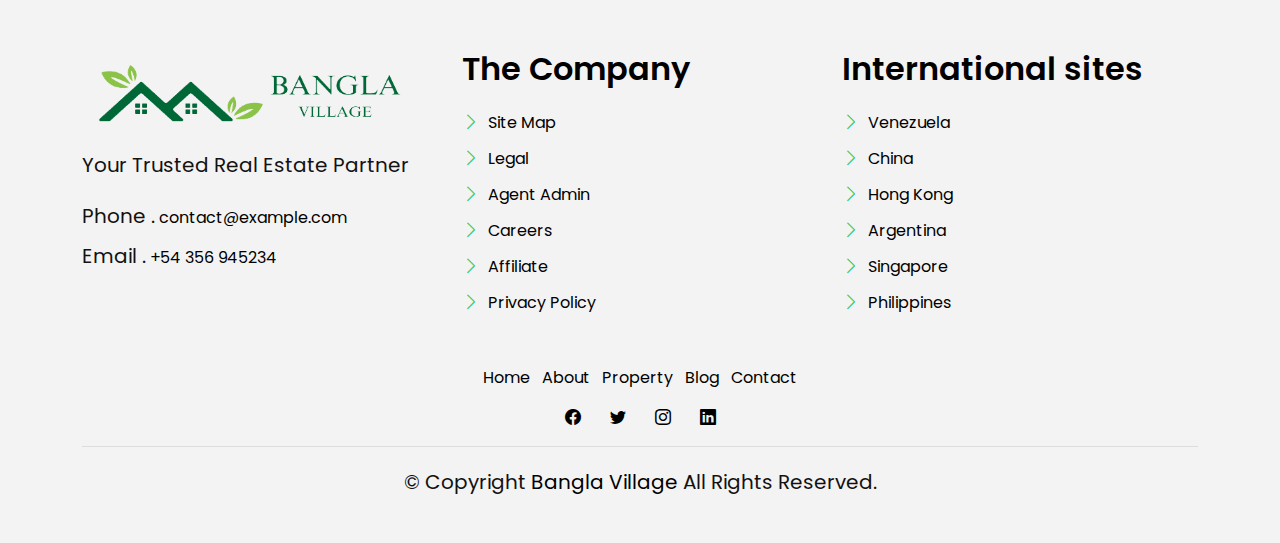
<file: property-grid.html>
<!DOCTYPE html>
<html lang="en">

<head>
  <meta charset="utf-8">
  <meta content="width=device-width, initial-scale=1.0" name="viewport">

  <title>Bangla Village Real Estate</title>
  <meta content="" name="description">
  <meta content="" name="keywords">

  <!-- Favicons -->
  <link href="assets/img/favicon.png" rel="icon">
  <link href="assets/img/apple-touch-icon.png" rel="apple-touch-icon">

  <!-- Google Fonts -->
  <link href="https://fonts.googleapis.com/css?family=Poppins:300,400,500,600,700" rel="stylesheet">

  <!-- Vendor CSS Files -->
  <link href="assets/vendor/animate.css/animate.min.css" rel="stylesheet">
  <link href="assets/vendor/bootstrap/css/bootstrap.min.css" rel="stylesheet">
  <link href="assets/vendor/bootstrap-icons/bootstrap-icons.css" rel="stylesheet">
  <link href="assets/vendor/swiper/swiper-bundle.min.css" rel="stylesheet">

  <!-- Template Main CSS File -->
  <link href="assets/css/style.css" rel="stylesheet">


</head>

<body>

  <!-- ======= Property Search Section ======= -->
  <div class="click-closed"></div>
  <!--/ Form Search Star /-->
  <div class="box-collapse">
    <div class="title-box-d">
      <h3 class="title-d">Search Property</h3>
    </div>
    <span class="close-box-collapse right-boxed bi bi-x"></span>
    <div class="box-collapse-wrap form">
      <form class="form-a">
        <div class="row">
          <div class="col-md-12 mb-2">
            <div class="form-group">
              <label class="pb-2" for="Type">Keyword</label>
              <input type="text" class="form-control form-control-lg form-control-a" placeholder="Keyword">
            </div>
          </div>
          <div class="col-md-6 mb-2">
            <div class="form-group mt-3">
              <label class="pb-2" for="Type">Type</label>
              <select class="form-control form-select form-control-a" id="Type">
                <option>All Type</option>
                <option>For Rent</option>
                <option>For Sale</option>
                <option>Open House</option>
              </select>
            </div>
          </div>
          <div class="col-md-6 mb-2">
            <div class="form-group mt-3">
              <label class="pb-2" for="city">City</label>
              <select class="form-control form-select form-control-a" id="city">
                <option>All City</option>
                <option>Alabama</option>
                <option>Arizona</option>
                <option>California</option>
                <option>Colorado</option>
              </select>
            </div>
          </div>
          <div class="col-md-6 mb-2">
            <div class="form-group mt-3">
              <label class="pb-2" for="bedrooms">Bedrooms</label>
              <select class="form-control form-select form-control-a" id="bedrooms">
                <option>Any</option>
                <option>01</option>
                <option>02</option>
                <option>03</option>
              </select>
            </div>
          </div>
          <div class="col-md-6 mb-2">
            <div class="form-group mt-3">
              <label class="pb-2" for="garages">Garages</label>
              <select class="form-control form-select form-control-a" id="garages">
                <option>Any</option>
                <option>01</option>
                <option>02</option>
                <option>03</option>
                <option>04</option>
              </select>
            </div>
          </div>
          <div class="col-md-6 mb-2">
            <div class="form-group mt-3">
              <label class="pb-2" for="bathrooms">Bathrooms</label>
              <select class="form-control form-select form-control-a" id="bathrooms">
                <option>Any</option>
                <option>01</option>
                <option>02</option>
                <option>03</option>
              </select>
            </div>
          </div>
          <div class="col-md-6 mb-2">
            <div class="form-group mt-3">
              <label class="pb-2" for="price">Min Price</label>
              <select class="form-control form-select form-control-a" id="price">
                <option>Unlimite</option>
                <option>$50,000</option>
                <option>$100,000</option>
                <option>$150,000</option>
                <option>$200,000</option>
              </select>
            </div>
          </div>
          <div class="col-md-12">
            <button type="submit" class="btn btn-b">Search Property</button>
          </div>
        </div>
      </form>
    </div>
  </div><!-- End Property Search Section -->>

  <!-- ======= Header/Navbar ======= -->
  <nav class="navbar navbar-default navbar-trans navbar-expand-lg fixed-top">
    <div class="container">
      <button class="navbar-toggler collapsed" type="button" data-bs-toggle="collapse" data-bs-target="#navbarDefault" aria-controls="navbarDefault" aria-expanded="false" aria-label="Toggle navigation">
        <span></span>
        <span></span>
        <span></span>
      </button>

      <img src="assets/img/banglavillage-2-removebg-preview.png" href="index.html" alt="logo" class="logo">


      <div class="navbar-collapse collapse justify-content-center" id="navbarDefault">
        <ul class="navbar-nav">

          <li class="nav-item">
            <a class="nav-link " href="index.html">Home</a>
          </li>

          <li class="nav-item">
            <a class="nav-link " href="about.html">About</a>
          </li>

          <li class="nav-item">
            <a class="nav-link active" href="property-grid.html">Property</a>
          </li>

          <li class="nav-item">
            <a class="nav-link " href="blog-grid.html">Blog</a>
          </li>

         
          <li class="nav-item">
            <a class="nav-link " href="contact.html">Contact</a>
          </li>
        </ul>
      </div>

      <button type="button" class="btn btn-b-n navbar-toggle-box navbar-toggle-box-collapse" data-bs-toggle="collapse" data-bs-target="#navbarTogglerDemo01">
        <i class="bi bi-search"></i>
      </button>

    </div>
  </nav><!-- End Header/Navbar -->

  <main id="main">

    <!-- ======= Intro Single ======= -->
    <section class="intro-single">
      <div class="container">
        <div class="row">
          <div class="col-md-12 col-lg-8">
            <div class="title-single-box">
              <h1 class="title-single">Our Amazing Properties</h1>
              <span class="color-text-a">Grid Properties</span>
            </div>
          </div>
          <div class="col-md-12 col-lg-4">
            <nav aria-label="breadcrumb" class="breadcrumb-box d-flex justify-content-lg-end">
              <ol class="breadcrumb">
                <li class="breadcrumb-item">
                  <a href="#">Home</a>
                </li>
                <li class="breadcrumb-item active" aria-current="page">
                  Properties Grid
                </li>
              </ol>
            </nav>
          </div>
        </div>
      </div>
    </section><!-- End Intro Single-->

    <!-- ======= Property Grid ======= -->
    <section class="property-grid grid">
      <div class="container">
        <div class="row">
          <div class="col-sm-12">
            <div class="grid-option">
              <form>
                <select class="custom-select">
                  <option selected>All</option>
                  <option value="1">New to Old</option>
                  <option value="2">For Rent</option>
                  <option value="3">For Sale</option>
                </select>
              </form>
            </div>
          </div>
          <div class="col-md-4">
            <div class="card-box-a card-shadow">
              <div class="img-box-a">
                <img src="assets/img/property-1.jpg" alt="" class="img-a img-fluid">
              </div>
              <div class="card-overlay">
                <div class="card-overlay-a-content">
                  <div class="card-header-a">
                    <h2 class="card-title-a">
                      <a href="#">204 Mount
                        <br /> Olive Road Two</a>
                    </h2>
                  </div>
                  <div class="card-body-a">
                    <div class="price-box d-flex">
                      <span class="price-a">rent | $ 12.000</span>
                    </div>
                    <a href="property-single.html" class="link-a">Click here to view
                      <span class="bi bi-chevron-right"></span>
                    </a>
                  </div>
                  <div class="card-footer-a">
                    <ul class="card-info d-flex justify-content-around">
                      <li>
                        <h4 class="card-info-title">Area</h4>
                        <span>340m
                          <sup>2</sup>
                        </span>
                      </li>
                      <li>
                        <h4 class="card-info-title">Beds</h4>
                        <span>2</span>
                      </li>
                      <li>
                        <h4 class="card-info-title">Baths</h4>
                        <span>4</span>
                      </li>
                      <li>
                        <h4 class="card-info-title">Garages</h4>
                        <span>1</span>
                      </li>
                    </ul>
                  </div>
                </div>
              </div>
            </div>
          </div>
          <div class="col-md-4">
            <div class="card-box-a card-shadow">
              <div class="img-box-a">
                <img src="assets/img/property-3.jpg" alt="" class="img-a img-fluid">
              </div>
              <div class="card-overlay">
                <div class="card-overlay-a-content">
                  <div class="card-header-a">
                    <h2 class="card-title-a">
                      <a href="#">204 Mount
                        <br /> Olive Road Two</a>
                    </h2>
                  </div>
                  <div class="card-body-a">
                    <div class="price-box d-flex">
                      <span class="price-a">rent | $ 12.000</span>
                    </div>
                    <a href="property-single.html" class="link-a">Click here to view
                      <span class="bi bi-chevron-right"></span>
                    </a>
                  </div>
                  <div class="card-footer-a">
                    <ul class="card-info d-flex justify-content-around">
                      <li>
                        <h4 class="card-info-title">Area</h4>
                        <span>340m
                          <sup>2</sup>
                        </span>
                      </li>
                      <li>
                        <h4 class="card-info-title">Beds</h4>
                        <span>2</span>
                      </li>
                      <li>
                        <h4 class="card-info-title">Baths</h4>
                        <span>4</span>
                      </li>
                      <li>
                        <h4 class="card-info-title">Garages</h4>
                        <span>1</span>
                      </li>
                    </ul>
                  </div>
                </div>
              </div>
            </div>
          </div>
          <div class="col-md-4">
            <div class="card-box-a card-shadow">
              <div class="img-box-a">
                <img src="assets/img/property-6.jpg" alt="" class="img-a img-fluid">
              </div>
              <div class="card-overlay">
                <div class="card-overlay-a-content">
                  <div class="card-header-a">
                    <h2 class="card-title-a">
                      <a href="#">204 Mount
                        <br /> Olive Road Two</a>
                    </h2>
                  </div>
                  <div class="card-body-a">
                    <div class="price-box d-flex">
                      <span class="price-a">rent | $ 12.000</span>
                    </div>
                    <a href="property-single.html" class="link-a">Click here to view
                      <span class="bi bi-chevron-right"></span>
                    </a>
                  </div>
                  <div class="card-footer-a">
                    <ul class="card-info d-flex justify-content-around">
                      <li>
                        <h4 class="card-info-title">Area</h4>
                        <span>340m
                          <sup>2</sup>
                        </span>
                      </li>
                      <li>
                        <h4 class="card-info-title">Beds</h4>
                        <span>2</span>
                      </li>
                      <li>
                        <h4 class="card-info-title">Baths</h4>
                        <span>4</span>
                      </li>
                      <li>
                        <h4 class="card-info-title">Garages</h4>
                        <span>1</span>
                      </li>
                    </ul>
                  </div>
                </div>
              </div>
            </div>
          </div>
          <div class="col-md-4">
            <div class="card-box-a card-shadow">
              <div class="img-box-a">
                <img src="assets/img/property-7.jpg" alt="" class="img-a img-fluid">
              </div>
              <div class="card-overlay">
                <div class="card-overlay-a-content">
                  <div class="card-header-a">
                    <h2 class="card-title-a">
                      <a href="#">204 Mount
                        <br /> Olive Road Two</a>
                    </h2>
                  </div>
                  <div class="card-body-a">
                    <div class="price-box d-flex">
                      <span class="price-a">rent | $ 12.000</span>
                    </div>
                    <a href="property-single.html" class="link-a">Click here to view
                      <span class="bi bi-chevron-right"></span>
                    </a>
                  </div>
                  <div class="card-footer-a">
                    <ul class="card-info d-flex justify-content-around">
                      <li>
                        <h4 class="card-info-title">Area</h4>
                        <span>340m
                          <sup>2</sup>
                        </span>
                      </li>
                      <li>
                        <h4 class="card-info-title">Beds</h4>
                        <span>2</span>
                      </li>
                      <li>
                        <h4 class="card-info-title">Baths</h4>
                        <span>4</span>
                      </li>
                      <li>
                        <h4 class="card-info-title">Garages</h4>
                        <span>1</span>
                      </li>
                    </ul>
                  </div>
                </div>
              </div>
            </div>
          </div>
          <div class="col-md-4">
            <div class="card-box-a card-shadow">
              <div class="img-box-a">
                <img src="assets/img/property-8.jpg" alt="" class="img-a img-fluid">
              </div>
              <div class="card-overlay">
                <div class="card-overlay-a-content">
                  <div class="card-header-a">
                    <h2 class="card-title-a">
                      <a href="#">204 Mount
                        <br /> Olive Road Two</a>
                    </h2>
                  </div>
                  <div class="card-body-a">
                    <div class="price-box d-flex">
                      <span class="price-a">rent | $ 12.000</span>
                    </div>
                    <a href="property-single.html" class="link-a">Click here to view
                      <span class="bi bi-chevron-right"></span>
                    </a>
                  </div>
                  <div class="card-footer-a">
                    <ul class="card-info d-flex justify-content-around">
                      <li>
                        <h4 class="card-info-title">Area</h4>
                        <span>340m
                          <sup>2</sup>
                        </span>
                      </li>
                      <li>
                        <h4 class="card-info-title">Beds</h4>
                        <span>2</span>
                      </li>
                      <li>
                        <h4 class="card-info-title">Baths</h4>
                        <span>4</span>
                      </li>
                      <li>
                        <h4 class="card-info-title">Garages</h4>
                        <span>1</span>
                      </li>
                    </ul>
                  </div>
                </div>
              </div>
            </div>
          </div>
          <div class="col-md-4">
            <div class="card-box-a card-shadow">
              <div class="img-box-a">
                <img src="assets/img/property-10.jpg" alt="" class="img-a img-fluid">
              </div>
              <div class="card-overlay">
                <div class="card-overlay-a-content">
                  <div class="card-header-a">
                    <h2 class="card-title-a">
                      <a href="#">204 Mount
                        <br /> Olive Road Two</a>
                    </h2>
                  </div>
                  <div class="card-body-a">
                    <div class="price-box d-flex">
                      <span class="price-a">rent | $ 12.000</span>
                    </div>
                    <a href="property-single.html" class="link-a">Click here to view
                      <span class="bi bi-chevron-right"></span>
                    </a>
                  </div>
                  <div class="card-footer-a">
                    <ul class="card-info d-flex justify-content-around">
                      <li>
                        <h4 class="card-info-title">Area</h4>
                        <span>340m
                          <sup>2</sup>
                        </span>
                      </li>
                      <li>
                        <h4 class="card-info-title">Beds</h4>
                        <span>2</span>
                      </li>
                      <li>
                        <h4 class="card-info-title">Baths</h4>
                        <span>4</span>
                      </li>
                      <li>
                        <h4 class="card-info-title">Garages</h4>
                        <span>1</span>
                      </li>
                    </ul>
                  </div>
                </div>
              </div>
            </div>
          </div>
        </div>
        <div class="row">
          <div class="col-sm-12">
            <nav class="pagination-a">
              <ul class="pagination justify-content-end">
                <li class="page-item disabled">
                  <a class="page-link" href="#" tabindex="-1">
                    <span class="bi bi-chevron-left"></span>
                  </a>
                </li>
                <li class="page-item">
                  <a class="page-link" href="#">1</a>
                </li>
                <li class="page-item active">
                  <a class="page-link" href="#">2</a>
                </li>
                <li class="page-item">
                  <a class="page-link" href="#">3</a>
                </li>
                <li class="page-item next">
                  <a class="page-link" href="#">
                    <span class="bi bi-chevron-right"></span>
                  </a>
                </li>
              </ul>
            </nav>
          </div>
        </div>
      </div>
    </section><!-- End Property Grid Single-->

  </main><!-- End #main -->

  <!-- ======= Footer ======= -->
  <section class="section-footer">
    <div class="container">
      <div class="row">
        <div class="col-sm-12 col-md-4">
          <div class="widget-a">
            <div class="w-header-a">
              <img src="assets/img/banglavillage-2-removebg-preview.png" alt="logo" class="logo">
              
            </div>
            <div class="w-body-a">
              <p class="w-text-a color-text-a">
                Your Trusted Real Estate Partner
              </p>
            </div>
            <div class="w-footer-a">
              <ul class="list-unstyled">
                <li class="color-a">
                  <span class="color-text-a">Phone .</span> contact@example.com
                </li>
                <li class="color-a">
                  <span class="color-text-a">Email .</span> +54 356 945234
                </li>
              </ul>
            </div>
          </div>
        </div>
        <div class="col-sm-12 col-md-4 section-md-t3">
          <div class="widget-a">
            <div class="w-header-a">
              <h3 class="w-title-a text-brand">The Company</h3>
            </div>
            <div class="w-body-a">
              <div class="w-body-a">
                <ul class="list-unstyled">
                  <li class="item-list-a">
                    <i class="bi bi-chevron-right"></i> <a href="#">Site Map</a>
                  </li>
                  <li class="item-list-a">
                    <i class="bi bi-chevron-right"></i> <a href="#">Legal</a>
                  </li>
                  <li class="item-list-a">
                    <i class="bi bi-chevron-right"></i> <a href="#">Agent Admin</a>
                  </li>
                  <li class="item-list-a">
                    <i class="bi bi-chevron-right"></i> <a href="#">Careers</a>
                  </li>
                  <li class="item-list-a">
                    <i class="bi bi-chevron-right"></i> <a href="#">Affiliate</a>
                  </li>
                  <li class="item-list-a">
                    <i class="bi bi-chevron-right"></i> <a href="#">Privacy Policy</a>
                  </li>
                </ul>
              </div>
            </div>
          </div>
        </div>
        <div class="col-sm-12 col-md-4 section-md-t3">
          <div class="widget-a">
            <div class="w-header-a">
              <h3 class="w-title-a text-brand">International sites</h3>
            </div>
            <div class="w-body-a">
              <ul class="list-unstyled">
                <li class="item-list-a">
                  <i class="bi bi-chevron-right"></i> <a href="#">Venezuela</a>
                </li>
                <li class="item-list-a">
                  <i class="bi bi-chevron-right"></i> <a href="#">China</a>
                </li>
                <li class="item-list-a">
                  <i class="bi bi-chevron-right"></i> <a href="#">Hong Kong</a>
                </li>
                <li class="item-list-a">
                  <i class="bi bi-chevron-right"></i> <a href="#">Argentina</a>
                </li>
                <li class="item-list-a">
                  <i class="bi bi-chevron-right"></i> <a href="#">Singapore</a>
                </li>
                <li class="item-list-a">
                  <i class="bi bi-chevron-right"></i> <a href="#">Philippines</a>
                </li>
              </ul>
            </div>
          </div>
        </div>
      </div>
    </div>
  </section>
  <footer>
    <div class="container">
      <div class="row">
        <div class="col-md-12">
          <nav class="nav-footer">
            <ul class="list-inline">
              <li class="list-inline-item">
                <a href="#">Home</a>
              </li>
              <li class="list-inline-item">
                <a href="#">About</a>
              </li>
              <li class="list-inline-item">
                <a href="#">Property</a>
              </li>
              <li class="list-inline-item">
                <a href="#">Blog</a>
              </li>
              <li class="list-inline-item">
                <a href="#">Contact</a>
              </li>
            </ul>
          </nav>
          <div class="socials-a">
            <ul class="list-inline">
              <li class="list-inline-item">
                <a href="#">
                  <i class="bi bi-facebook" aria-hidden="true"></i>
                </a>
              </li>
              <li class="list-inline-item">
                <a href="#">
                  <i class="bi bi-twitter" aria-hidden="true"></i>
                </a>
              </li>
              <li class="list-inline-item">
                <a href="#">
                  <i class="bi bi-instagram" aria-hidden="true"></i>
                </a>
              </li>
              <li class="list-inline-item">
                <a href="#">
                  <i class="bi bi-linkedin" aria-hidden="true"></i>
                </a>
              </li>
            </ul>
          </div>
          <div class="copyright-footer">
            <p class="copyright color-text-a">
              &copy; Copyright
              <span class="color-a">Bangla Village</span> All Rights Reserved.
            </p>
          </div>
          <div class="credits">
           
          </div>
        </div>
      </div>
    </div>
  </footer><!-- End  Footer -->

  <div id="preloader"></div>
  <a href="#" class="back-to-top d-flex align-items-center justify-content-center"><i class="bi bi-arrow-up-short"></i></a>

  <!-- Vendor JS Files -->
  <script src="assets/vendor/bootstrap/js/bootstrap.bundle.min.js"></script>
  <script src="assets/vendor/swiper/swiper-bundle.min.js"></script>
  <script src="assets/vendor/php-email-form/validate.js"></script>

  <!-- Template Main JS File -->
  <script src="assets/js/main.js"></script>

</body>

</html>
</file>
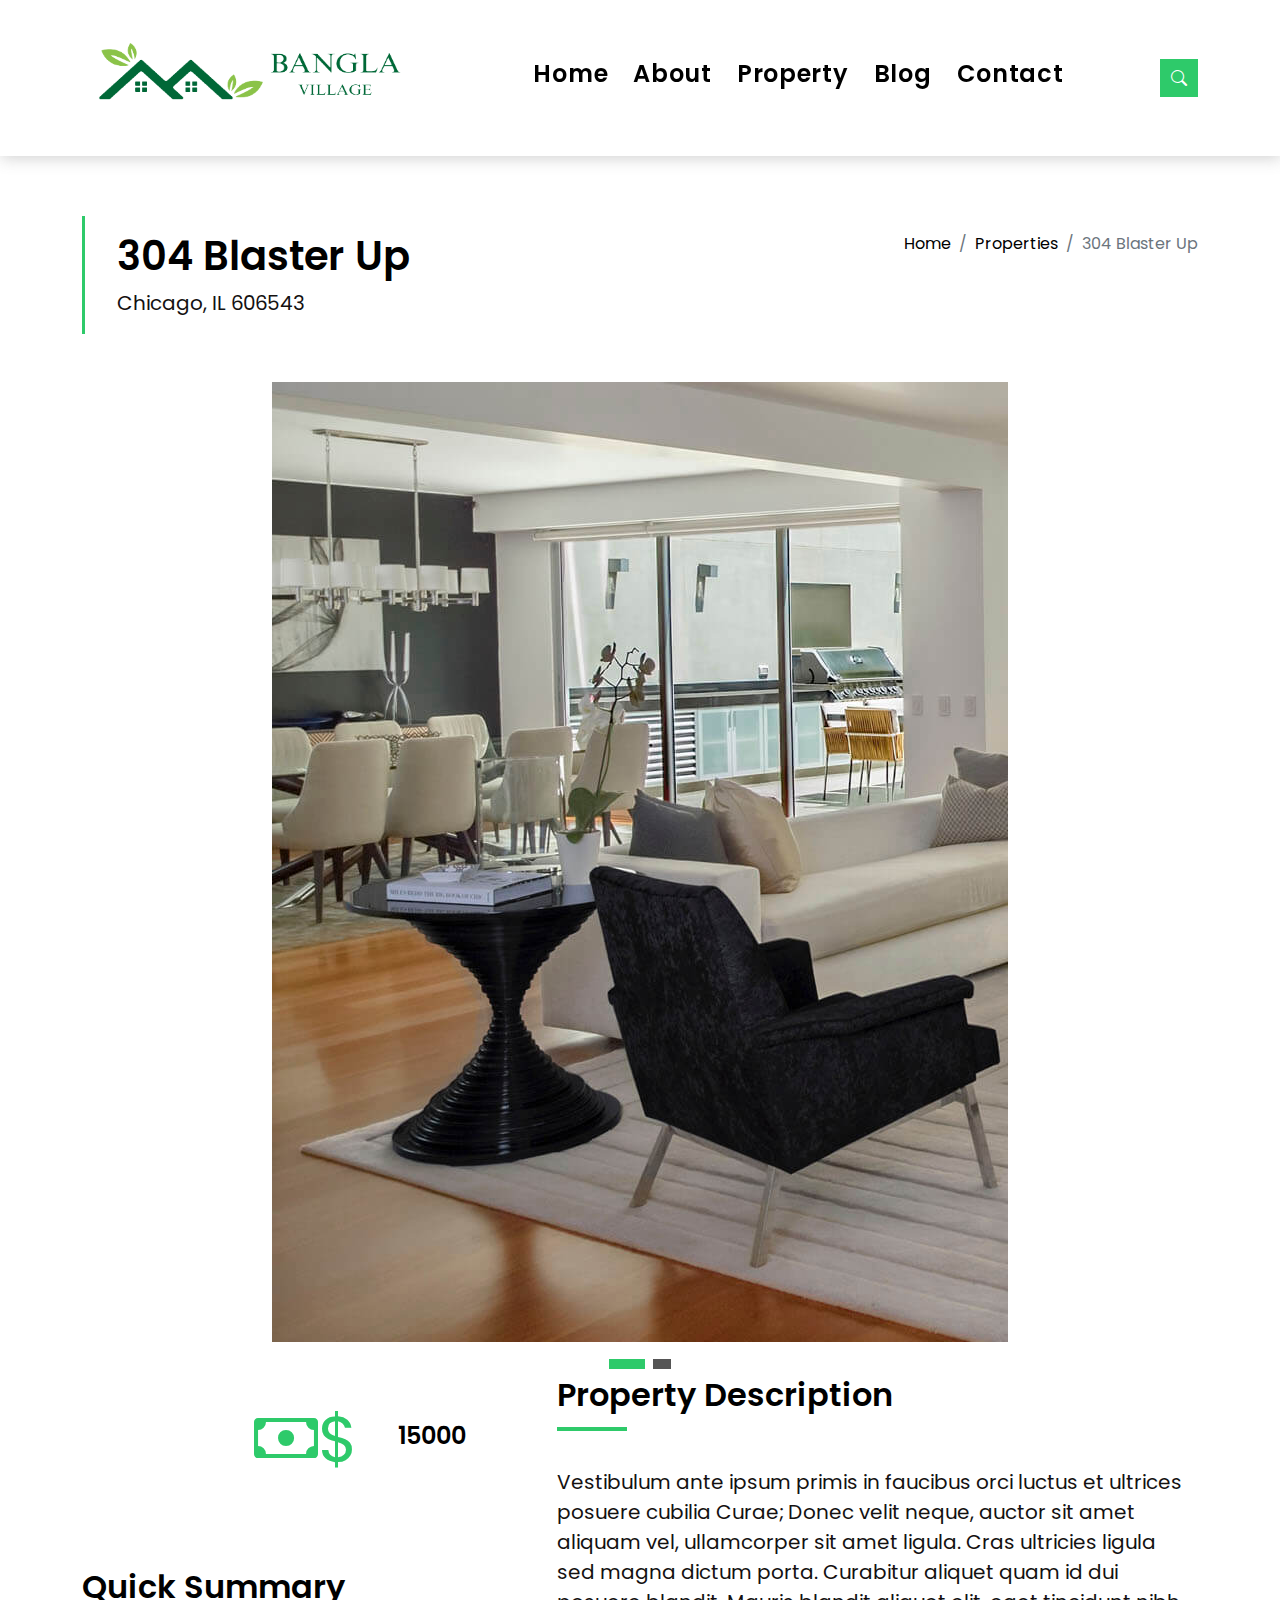
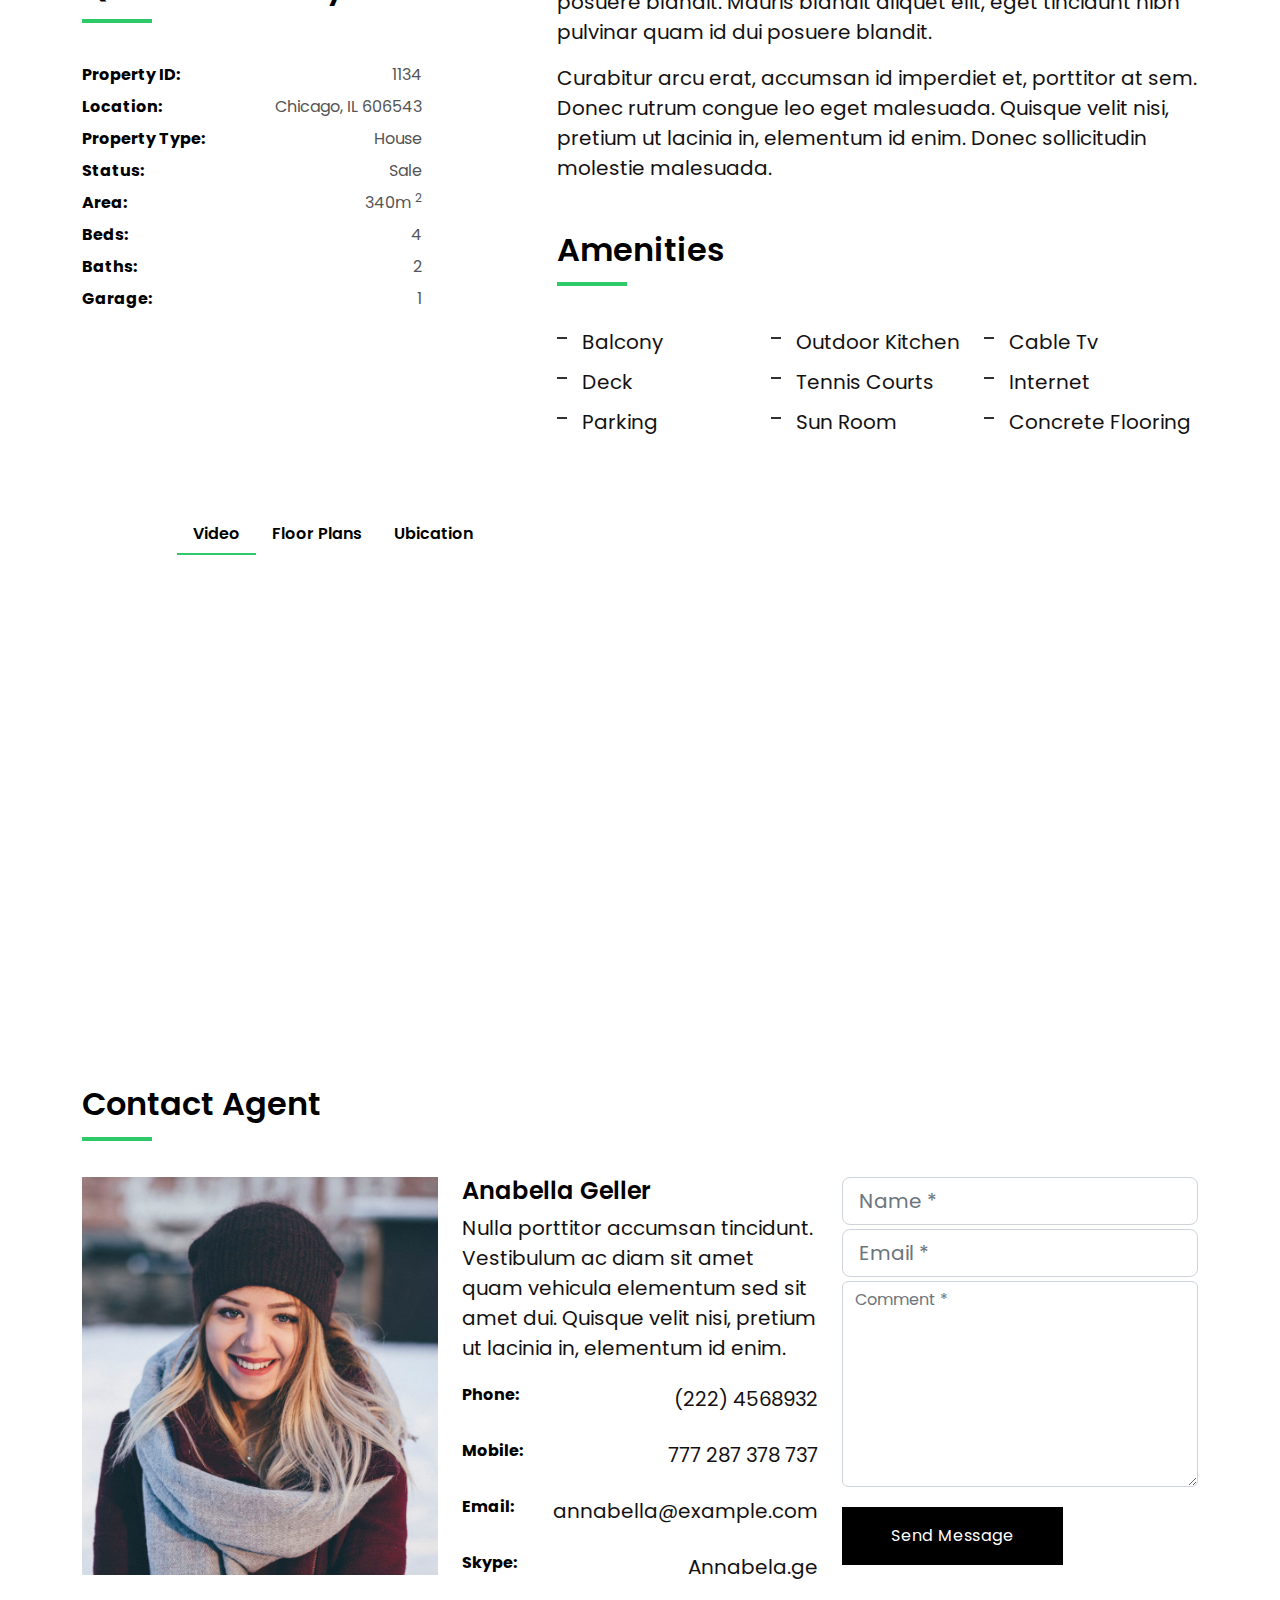
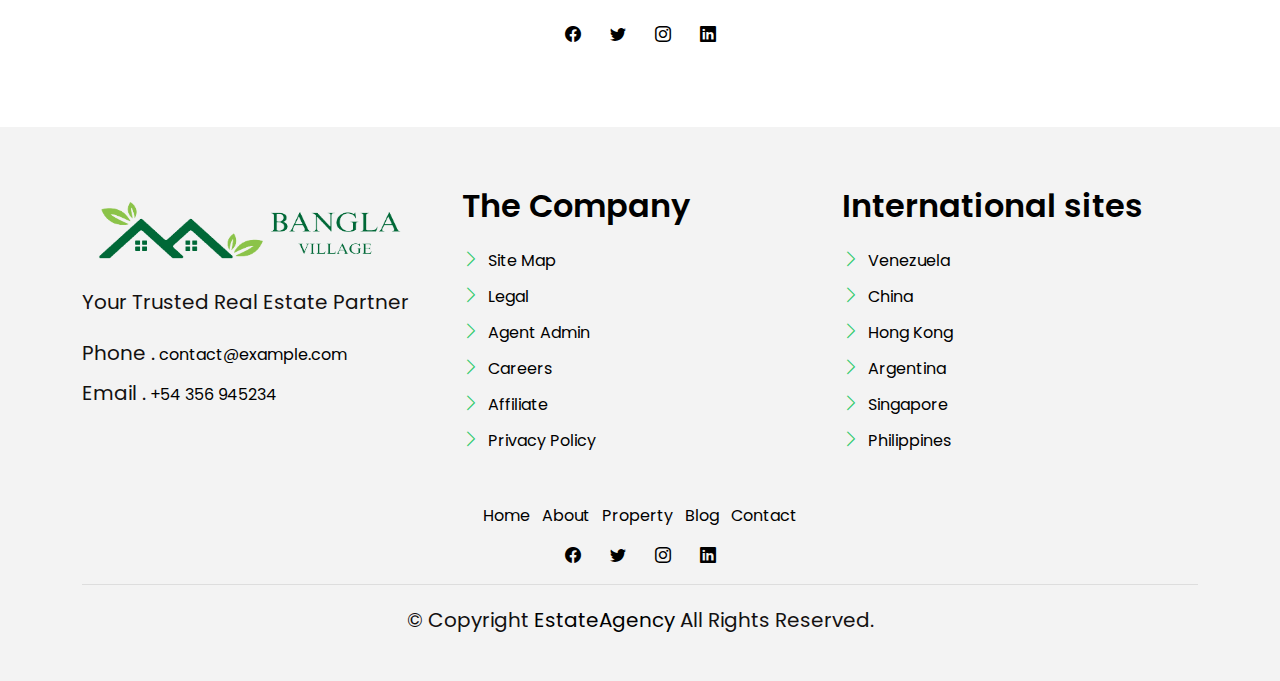
<file: property-single.html>
<!DOCTYPE html>
<html lang="en">

<head>
  <meta charset="utf-8">
  <meta content="width=device-width, initial-scale=1.0" name="viewport">

  <title>Bangla Village  Real Estate</title>
  <meta content="" name="description">
  <meta content="" name="keywords">

  <!-- Favicons -->
  <link href="assets/img/favicon.png" rel="icon">
  <link href="assets/img/apple-touch-icon.png" rel="apple-touch-icon">

  <!-- Google Fonts -->
  <link href="https://fonts.googleapis.com/css?family=Poppins:300,400,500,600,700" rel="stylesheet">

  <!-- Vendor CSS Files -->
  <link href="assets/vendor/animate.css/animate.min.css" rel="stylesheet">
  <link href="assets/vendor/bootstrap/css/bootstrap.min.css" rel="stylesheet">
  <link href="assets/vendor/bootstrap-icons/bootstrap-icons.css" rel="stylesheet">
  <link href="assets/vendor/swiper/swiper-bundle.min.css" rel="stylesheet">

  <!-- Template Main CSS File -->
  <link href="assets/css/style.css" rel="stylesheet">

</head>

<body>

  <!-- ======= Property Search Section ======= -->
  <div class="click-closed"></div>
  <!--/ Form Search Star /-->
  <div class="box-collapse">
    <div class="title-box-d">
      <h3 class="title-d">Search Property</h3>
    </div>
    <span class="close-box-collapse right-boxed bi bi-x"></span>
    <div class="box-collapse-wrap form">
      <form class="form-a">
        <div class="row">
          <div class="col-md-12 mb-2">
            <div class="form-group">
              <label class="pb-2" for="Type">Keyword</label>
              <input type="text" class="form-control form-control-lg form-control-a" placeholder="Keyword">
            </div>
          </div>
          <div class="col-md-6 mb-2">
            <div class="form-group mt-3">
              <label class="pb-2" for="Type">Type</label>
              <select class="form-control form-select form-control-a" id="Type">
                <option>All Type</option>
                <option>For Rent</option>
                <option>For Sale</option>
                <option>Open House</option>
              </select>
            </div>
          </div>
          <div class="col-md-6 mb-2">
            <div class="form-group mt-3">
              <label class="pb-2" for="city">City</label>
              <select class="form-control form-select form-control-a" id="city">
                <option>All City</option>
                <option>Alabama</option>
                <option>Arizona</option>
                <option>California</option>
                <option>Colorado</option>
              </select>
            </div>
          </div>
          <div class="col-md-6 mb-2">
            <div class="form-group mt-3">
              <label class="pb-2" for="bedrooms">Bedrooms</label>
              <select class="form-control form-select form-control-a" id="bedrooms">
                <option>Any</option>
                <option>01</option>
                <option>02</option>
                <option>03</option>
              </select>
            </div>
          </div>
          <div class="col-md-6 mb-2">
            <div class="form-group mt-3">
              <label class="pb-2" for="garages">Garages</label>
              <select class="form-control form-select form-control-a" id="garages">
                <option>Any</option>
                <option>01</option>
                <option>02</option>
                <option>03</option>
                <option>04</option>
              </select>
            </div>
          </div>
          <div class="col-md-6 mb-2">
            <div class="form-group mt-3">
              <label class="pb-2" for="bathrooms">Bathrooms</label>
              <select class="form-control form-select form-control-a" id="bathrooms">
                <option>Any</option>
                <option>01</option>
                <option>02</option>
                <option>03</option>
              </select>
            </div>
          </div>
          <div class="col-md-6 mb-2">
            <div class="form-group mt-3">
              <label class="pb-2" for="price">Min Price</label>
              <select class="form-control form-select form-control-a" id="price">
                <option>Unlimite</option>
                <option>$50,000</option>
                <option>$100,000</option>
                <option>$150,000</option>
                <option>$200,000</option>
              </select>
            </div>
          </div>
          <div class="col-md-12">
            <button type="submit" class="btn btn-b">Search Property</button>
          </div>
        </div>
      </form>
    </div>
  </div><!-- End Property Search Section -->>

  <!-- ======= Header/Navbar ======= -->
  <nav class="navbar navbar-default navbar-trans navbar-expand-lg fixed-top">
    <div class="container">
      <button class="navbar-toggler collapsed" type="button" data-bs-toggle="collapse" data-bs-target="#navbarDefault" aria-controls="navbarDefault" aria-expanded="false" aria-label="Toggle navigation">
        <span></span>
        <span></span>
        <span></span>
      </button>

      <img src="assets/img/banglavillage-2-removebg-preview.png" href="index.html" alt="logo" class="logo">


      <div class="navbar-collapse collapse justify-content-center" id="navbarDefault">
        <ul class="navbar-nav">

          <li class="nav-item">
            <a class="nav-link " href="index.html">Home</a>
          </li>

          <li class="nav-item">
            <a class="nav-link " href="about.html">About</a>
          </li>

          <li class="nav-item">
            <a class="nav-link " href="property-grid.html">Property</a>
          </li>

          <li class="nav-item">
            <a class="nav-link " href="blog-grid.html">Blog</a>
          </li>

          
          <li class="nav-item">
            <a class="nav-link " href="contact.html">Contact</a>
          </li>
        </ul>
      </div>

      <button type="button" class="btn btn-b-n navbar-toggle-box navbar-toggle-box-collapse" data-bs-toggle="collapse" data-bs-target="#navbarTogglerDemo01">
        <i class="bi bi-search"></i>
      </button>

    </div>
  </nav><!-- End Header/Navbar -->

  <main id="main">

    <!-- ======= Intro Single ======= -->
    <section class="intro-single">
      <div class="container">
        <div class="row">
          <div class="col-md-12 col-lg-8">
            <div class="title-single-box">
              <h1 class="title-single">304 Blaster Up</h1>
              <span class="color-text-a">Chicago, IL 606543</span>
            </div>
          </div>
          <div class="col-md-12 col-lg-4">
            <nav aria-label="breadcrumb" class="breadcrumb-box d-flex justify-content-lg-end">
              <ol class="breadcrumb">
                <li class="breadcrumb-item">
                  <a href="index.html">Home</a>
                </li>
                <li class="breadcrumb-item">
                  <a href="property-grid.html">Properties</a>
                </li>
                <li class="breadcrumb-item active" aria-current="page">
                  304 Blaster Up
                </li>
              </ol>
            </nav>
          </div>
        </div>
      </div>
    </section><!-- End Intro Single-->

    <!-- ======= Property Single ======= -->
    <section class="property-single nav-arrow-b">
      <div class="container">
        <div class="row justify-content-center">
          <div class="col-lg-8">
            <div id="property-single-carousel" class="swiper">
              <div class="swiper-wrapper">
                <div class="carousel-item-b swiper-slide">
                  <img src="assets/img/slide-1.jpg" alt="">
                </div>
                <div class="carousel-item-b swiper-slide">
                  <img src="assets/img/slide-2.jpg" alt="">
                </div>
              </div>
            </div>
            <div class="property-single-carousel-pagination carousel-pagination"></div>
          </div>
        </div>

        <div class="row">
          <div class="col-sm-12">

            <div class="row justify-content-between">
              <div class="col-md-5 col-lg-4">
                <div class="property-price d-flex justify-content-center foo">
                  <div class="card-header-c d-flex">
                    <div class="card-box-ico">
                      <span class="bi bi-cash">$</span>
                    </div>
                    <div class="card-title-c align-self-center">
                      <h5 class="title-c">15000</h5>
                    </div>
                  </div>
                </div>
                <div class="property-summary">
                  <div class="row">
                    <div class="col-sm-12">
                      <div class="title-box-d section-t4">
                        <h3 class="title-d">Quick Summary</h3>
                      </div>
                    </div>
                  </div>
                  <div class="summary-list">
                    <ul class="list">
                      <li class="d-flex justify-content-between">
                        <strong>Property ID:</strong>
                        <span>1134</span>
                      </li>
                      <li class="d-flex justify-content-between">
                        <strong>Location:</strong>
                        <span>Chicago, IL 606543</span>
                      </li>
                      <li class="d-flex justify-content-between">
                        <strong>Property Type:</strong>
                        <span>House</span>
                      </li>
                      <li class="d-flex justify-content-between">
                        <strong>Status:</strong>
                        <span>Sale</span>
                      </li>
                      <li class="d-flex justify-content-between">
                        <strong>Area:</strong>
                        <span>340m
                          <sup>2</sup>
                        </span>
                      </li>
                      <li class="d-flex justify-content-between">
                        <strong>Beds:</strong>
                        <span>4</span>
                      </li>
                      <li class="d-flex justify-content-between">
                        <strong>Baths:</strong>
                        <span>2</span>
                      </li>
                      <li class="d-flex justify-content-between">
                        <strong>Garage:</strong>
                        <span>1</span>
                      </li>
                    </ul>
                  </div>
                </div>
              </div>
              <div class="col-md-7 col-lg-7 section-md-t3">
                <div class="row">
                  <div class="col-sm-12">
                    <div class="title-box-d">
                      <h3 class="title-d">Property Description</h3>
                    </div>
                  </div>
                </div>
                <div class="property-description">
                  <p class="description color-text-a">
                    Vestibulum ante ipsum primis in faucibus orci luctus et ultrices posuere cubilia Curae; Donec velit
                    neque, auctor sit amet
                    aliquam vel, ullamcorper sit amet ligula. Cras ultricies ligula sed magna dictum porta.
                    Curabitur aliquet quam id dui posuere blandit. Mauris blandit aliquet elit, eget tincidunt
                    nibh pulvinar quam id dui posuere blandit.
                  </p>
                  <p class="description color-text-a no-margin">
                    Curabitur arcu erat, accumsan id imperdiet et, porttitor at sem. Donec rutrum congue leo eget
                    malesuada. Quisque velit nisi,
                    pretium ut lacinia in, elementum id enim. Donec sollicitudin molestie malesuada.
                  </p>
                </div>
                <div class="row section-t3">
                  <div class="col-sm-12">
                    <div class="title-box-d">
                      <h3 class="title-d">Amenities</h3>
                    </div>
                  </div>
                </div>
                <div class="amenities-list color-text-a">
                  <ul class="list-a no-margin">
                    <li>Balcony</li>
                    <li>Outdoor Kitchen</li>
                    <li>Cable Tv</li>
                    <li>Deck</li>
                    <li>Tennis Courts</li>
                    <li>Internet</li>
                    <li>Parking</li>
                    <li>Sun Room</li>
                    <li>Concrete Flooring</li>
                  </ul>
                </div>
              </div>
            </div>
          </div>
          <div class="col-md-10 offset-md-1">
            <ul class="nav nav-pills-a nav-pills mb-3 section-t3" id="pills-tab" role="tablist">
              <li class="nav-item">
                <a class="nav-link active" id="pills-video-tab" data-bs-toggle="pill" href="#pills-video" role="tab" aria-controls="pills-video" aria-selected="true">Video</a>
              </li>
              <li class="nav-item">
                <a class="nav-link" id="pills-plans-tab" data-bs-toggle="pill" href="#pills-plans" role="tab" aria-controls="pills-plans" aria-selected="false">Floor Plans</a>
              </li>
              <li class="nav-item">
                <a class="nav-link" id="pills-map-tab" data-bs-toggle="pill" href="#pills-map" role="tab" aria-controls="pills-map" aria-selected="false">Ubication</a>
              </li>
            </ul>
            <div class="tab-content" id="pills-tabContent">
              <div class="tab-pane fade show active" id="pills-video" role="tabpanel" aria-labelledby="pills-video-tab">
                <iframe src="https://player.vimeo.com/video/73221098" width="100%" height="460" frameborder="0" webkitallowfullscreen mozallowfullscreen allowfullscreen></iframe>
              </div>
              <div class="tab-pane fade" id="pills-plans" role="tabpanel" aria-labelledby="pills-plans-tab">
                <img src="assets/img/plan2.jpg" alt="" class="img-fluid">
              </div>
              <div class="tab-pane fade" id="pills-map" role="tabpanel" aria-labelledby="pills-map-tab">
                <iframe src="https://www.google.com/maps/embed?pb=!1m18!1m12!1m3!1d3022.1422937950147!2d-73.98731968482413!3d40.75889497932681!2m3!1f0!2f0!3f0!3m2!1i1024!2i768!4f13.1!3m3!1m2!1s0x89c25855c6480299%3A0x55194ec5a1ae072e!2sTimes+Square!5e0!3m2!1ses-419!2sve!4v1510329142834" width="100%" height="460" frameborder="0" style="border:0" allowfullscreen></iframe>
              </div>
            </div>
          </div>
          <div class="col-md-12">
            <div class="row section-t3">
              <div class="col-sm-12">
                <div class="title-box-d">
                  <h3 class="title-d">Contact Agent</h3>
                </div>
              </div>
            </div>
            <div class="row">
              <div class="col-md-6 col-lg-4">
                <img src="assets/img/agent-4.jpg" alt="" class="img-fluid">
              </div>
              <div class="col-md-6 col-lg-4">
                <div class="property-agent">
                  <h4 class="title-agent">Anabella Geller</h4>
                  <p class="color-text-a">
                    Nulla porttitor accumsan tincidunt. Vestibulum ac diam sit amet quam vehicula elementum sed sit amet
                    dui. Quisque velit nisi,
                    pretium ut lacinia in, elementum id enim.
                  </p>
                  <ul class="list-unstyled">
                    <li class="d-flex justify-content-between">
                      <strong>Phone:</strong>
                      <span class="color-text-a">(222) 4568932</span>
                    </li>
                    <li class="d-flex justify-content-between">
                      <strong>Mobile:</strong>
                      <span class="color-text-a">777 287 378 737</span>
                    </li>
                    <li class="d-flex justify-content-between">
                      <strong>Email:</strong>
                      <span class="color-text-a">annabella@example.com</span>
                    </li>
                    <li class="d-flex justify-content-between">
                      <strong>Skype:</strong>
                      <span class="color-text-a">Annabela.ge</span>
                    </li>
                  </ul>
                  <div class="socials-a">
                    <ul class="list-inline">
                      <li class="list-inline-item">
                        <a href="#">
                          <i class="bi bi-facebook" aria-hidden="true"></i>
                        </a>
                      </li>
                      <li class="list-inline-item">
                        <a href="#">
                          <i class="bi bi-twitter" aria-hidden="true"></i>
                        </a>
                      </li>
                      <li class="list-inline-item">
                        <a href="#">
                          <i class="bi bi-instagram" aria-hidden="true"></i>
                        </a>
                      </li>
                      <li class="list-inline-item">
                        <a href="#">
                          <i class="bi bi-linkedin" aria-hidden="true"></i>
                        </a>
                      </li>
                    </ul>
                  </div>
                </div>
              </div>
              <div class="col-md-12 col-lg-4">
                <div class="property-contact">
                  <form class="form-a">
                    <div class="row">
                      <div class="col-md-12 mb-1">
                        <div class="form-group">
                          <input type="text" class="form-control form-control-lg form-control-a" id="inputName" placeholder="Name *" required>
                        </div>
                      </div>
                      <div class="col-md-12 mb-1">
                        <div class="form-group">
                          <input type="email" class="form-control form-control-lg form-control-a" id="inputEmail1" placeholder="Email *" required>
                        </div>
                      </div>
                      <div class="col-md-12 mb-1">
                        <div class="form-group">
                          <textarea id="textMessage" class="form-control" placeholder="Comment *" name="message" cols="45" rows="8" required></textarea>
                        </div>
                      </div>
                      <div class="col-md-12 mt-3">
                        <button type="submit" class="btn btn-a">Send Message</button>
                      </div>
                    </div>
                  </form>
                </div>
              </div>
            </div>
          </div>
        </div>
      </div>
    </section><!-- End Property Single-->

  </main><!-- End #main -->

  <!-- ======= Footer ======= -->
  <section class="section-footer">
    <div class="container">
      <div class="row">
        <div class="col-sm-12 col-md-4">
          <div class="widget-a">
            <div class="w-header-a">
              <img src="assets/img/banglavillage-2-removebg-preview.png" alt="logo" class="logo">
              
            </div>
            <div class="w-body-a">
              <p class="w-text-a color-text-a">
                Your Trusted Real Estate Partner
              </p>
            </div>
            <div class="w-footer-a">
              <ul class="list-unstyled">
                <li class="color-a">
                  <span class="color-text-a">Phone .</span> contact@example.com
                </li>
                <li class="color-a">
                  <span class="color-text-a">Email .</span> +54 356 945234
                </li>
              </ul>
            </div>
          </div>
        </div>
        <div class="col-sm-12 col-md-4 section-md-t3">
          <div class="widget-a">
            <div class="w-header-a">
              <h3 class="w-title-a text-brand">The Company</h3>
            </div>
            <div class="w-body-a">
              <div class="w-body-a">
                <ul class="list-unstyled">
                  <li class="item-list-a">
                    <i class="bi bi-chevron-right"></i> <a href="#">Site Map</a>
                  </li>
                  <li class="item-list-a">
                    <i class="bi bi-chevron-right"></i> <a href="#">Legal</a>
                  </li>
                  <li class="item-list-a">
                    <i class="bi bi-chevron-right"></i> <a href="#">Agent Admin</a>
                  </li>
                  <li class="item-list-a">
                    <i class="bi bi-chevron-right"></i> <a href="#">Careers</a>
                  </li>
                  <li class="item-list-a">
                    <i class="bi bi-chevron-right"></i> <a href="#">Affiliate</a>
                  </li>
                  <li class="item-list-a">
                    <i class="bi bi-chevron-right"></i> <a href="#">Privacy Policy</a>
                  </li>
                </ul>
              </div>
            </div>
          </div>
        </div>
        <div class="col-sm-12 col-md-4 section-md-t3">
          <div class="widget-a">
            <div class="w-header-a">
              <h3 class="w-title-a text-brand">International sites</h3>
            </div>
            <div class="w-body-a">
              <ul class="list-unstyled">
                <li class="item-list-a">
                  <i class="bi bi-chevron-right"></i> <a href="#">Venezuela</a>
                </li>
                <li class="item-list-a">
                  <i class="bi bi-chevron-right"></i> <a href="#">China</a>
                </li>
                <li class="item-list-a">
                  <i class="bi bi-chevron-right"></i> <a href="#">Hong Kong</a>
                </li>
                <li class="item-list-a">
                  <i class="bi bi-chevron-right"></i> <a href="#">Argentina</a>
                </li>
                <li class="item-list-a">
                  <i class="bi bi-chevron-right"></i> <a href="#">Singapore</a>
                </li>
                <li class="item-list-a">
                  <i class="bi bi-chevron-right"></i> <a href="#">Philippines</a>
                </li>
              </ul>
            </div>
          </div>
        </div>
      </div>
    </div>
  </section>
  <footer>
    <div class="container">
      <div class="row">
        <div class="col-md-12">
          <nav class="nav-footer">
            <ul class="list-inline">
              <li class="list-inline-item">
                <a href="#">Home</a>
              </li>
              <li class="list-inline-item">
                <a href="#">About</a>
              </li>
              <li class="list-inline-item">
                <a href="#">Property</a>
              </li>
              <li class="list-inline-item">
                <a href="#">Blog</a>
              </li>
              <li class="list-inline-item">
                <a href="#">Contact</a>
              </li>
            </ul>
          </nav>
          <div class="socials-a">
            <ul class="list-inline">
              <li class="list-inline-item">
                <a href="#">
                  <i class="bi bi-facebook" aria-hidden="true"></i>
                </a>
              </li>
              <li class="list-inline-item">
                <a href="#">
                  <i class="bi bi-twitter" aria-hidden="true"></i>
                </a>
              </li>
              <li class="list-inline-item">
                <a href="#">
                  <i class="bi bi-instagram" aria-hidden="true"></i>
                </a>
              </li>
              <li class="list-inline-item">
                <a href="#">
                  <i class="bi bi-linkedin" aria-hidden="true"></i>
                </a>
              </li>
            </ul>
          </div>
          <div class="copyright-footer">
            <p class="copyright color-text-a">
              &copy; Copyright
              <span class="color-a">EstateAgency</span> All Rights Reserved.
            </p>
          </div>
          <div class="credits">
          
           
          </div>
        </div>
      </div>
    </div>
  </footer><!-- End  Footer -->

  <div id="preloader"></div>
  <a href="#" class="back-to-top d-flex align-items-center justify-content-center"><i class="bi bi-arrow-up-short"></i></a>

  <!-- Vendor JS Files -->
  <script src="assets/vendor/bootstrap/js/bootstrap.bundle.min.js"></script>
  <script src="assets/vendor/swiper/swiper-bundle.min.js"></script>
  <script src="assets/vendor/php-email-form/validate.js"></script>

  <!-- Template Main JS File -->
  <script src="assets/js/main.js"></script>

</body>

</html>
</file>
<file: assets/css/style.css>
body {
  font-family: "Poppins", sans-serif;
  color: #555555;
}

h1,
h2,
h3,
h4,
h5,
h6 {
  color: #000000;
}
p {
  margin-top: 0;
  margin-bottom: 1rem;
  font-size: 20px;
  }

a {
  color: #000000;
  text-decoration: none;
  transition: all 0.5s ease;
}

a:hover {
  color: #2eca6a;
  text-decoration: none;
}

.link-two {
  color: #000000;
  transition: all 0.5s ease;
}

.link-two:hover {
  text-decoration: underline;
  color: #000000;
}

.link-one {
  color: #000000;
  transition: all 0.5s ease;
}

.link-one:hover {
  color: #000000;
  text-decoration: none;
}

.link-icon {
  color: #000000;
  font-weight: 500;
}

.link-icon span {
  font-size: 14px;
  padding-left: 4px;
  vertical-align: middle;
}

.link-a {
  text-decoration: none;
  color: #ffffff;
  text-decoration: none;
}

@media (min-width: 768px) {
  .link-a {
    font-size: 0.9rem;
  }
}

@media (min-width: 992px) {
  .link-a {
    font-size: 1rem;
  }
}

.link-a:hover {
  color: #ffffff;
  text-decoration: none;
}

.link-a span {
  font-size: 18px;
  vertical-align: middle;
  margin-left: 5px;
}

@media (min-width: 768px) {
  .link-a span {
    font-size: 1.5rem;
  }
}

@media (min-width: 992px) {
  .link-a span {
    font-size: 18px;
  }
}

.text-brand {
  color: #000000;
  font-size: 2rem;
  font-weight: 600;
}

@media (max-width: 767px) {
  .text-brand {
    font-size: 1.8rem;
  }
}

.color-a {
  text-decoration: none;
  color: #000000;
  
}

.color-b {
  color: #2eca6a;
}

.color-d {
  color: #adadad;
}

.color-text-a {
  text-decoration: none;
  color: #141111;
  margin-bottom: 1rem;
  font-size: 20px;
}

.no-margin {
  margin: 0;
}

/*------/ Nav Pills  /------*/
.nav-pills-a {
  text-decoration: none;
}

.nav-pills-a.nav-pills .nav-link {
  color: #000000;
  position: relative;
  font-weight: 600;
}

.nav-pills-a.nav-pills .nav-link.active {
  background-color: transparent;
}

.nav-pills-a.nav-pills .nav-link.active:after {
  content: "";
  position: absolute;
  left: 0;
  bottom: -1px;
  width: 100%;
  height: 2px;
  background-color: #2eca6a;
  z-index: 2;
}

/*------/ Bg Image /------*/
.bg-image {
  background-repeat: no-repeat;
  background-attachment: fixed;
  background-size: cover;
  background-position: center center;
}

/*------/ List a /------*/
.list-a {
  text-decoration: none;
  display: inline-block;
  line-height: 2;
  padding: 0;
  list-style: none;
}

.list-a li {
  position: relative;
  width: 50%;
  float: left;
  padding-left: 25px;
  padding-right: 5px;
}

@media (min-width: 992px) {
  .list-a li {
    width: 33.333%;
  }
}

.list-a li:before {
  content: "";
  width: 10px;
  height: 2px;
  position: absolute;
  background-color: #313131;
  top: 15px;
  left: 0;
}


.logo{
  width: 350px;
  height: 100px;
}

/*------/ Pagination-a /------*/
.pagination-a {
  text-decoration: none;
}

.pagination-a .pagination .page-link {
  margin: 0 0.2rem;
  border-color: transparent;
  padding: 0.5rem 0.8rem;
  color: #000000;
}

.pagination-a .pagination .page-link:hover,
.pagination-a .pagination .page-link:active,
.pagination-a .pagination .page-link:focus {
  background-color: #2eca6a;
}

.pagination-a .pagination .page-link span {
  font-size: 1.2rem;
}

.pagination-a .pagination .next .page-link {
  padding: 0.4rem 0.9rem;
}

.pagination-a .pagination .page-item:last-child .page-link {
  border-top-right-radius: 0;
  border-bottom-right-radius: 0;
}

.pagination-a .pagination .page-item:first-child .page-link {
  border-top-left-radius: 0;
  border-bottom-left-radius: 0;
}

.pagination-a .pagination .page-item.disabled .page-link {
  padding: 0.4rem 0.9rem;
  color: #555555;
}

.pagination-a .pagination .page-item.active .page-link {
  background-color: #2eca6a;
}

.a {
  text-decoration: none;
  color: #2eca6a;
  font-size: 1.3rem;
}

/*------/ Icon Box /------*/
.icon-box .icon-box-icon {
  display: table-cell;
  vertical-align: top;
  font-size: 36px;
  color: #000000;
  width: 50px;
  padding-top: 8px;
}

.icon-box .icon-box-content {
  padding-top: 18px;
}

/*------/ Space Padding /------*/
.section-t8 {
  padding-top: 8rem;
}

@media (max-width: 767px) {
  .section-t8 {
    padding-top: 4rem;
  }
}

.section-t4 {
  padding-top: 4rem;
}

@media (max-width: 767px) {
  .section-t4 {
    padding-top: 2rem;
  }
}

.section-t3 {
  padding-top: 3rem;
}

@media (max-width: 767px) {
  .section-md-t3 {
    padding-top: 3rem;
  }
}

.section-b2 {
  padding-bottom: 2rem;
}

.section-tb85 {
  padding: 8rem 0 5rem 0;
}

@media (max-width: 767px) {
  .section-tb85 {
    padding: 4rem 0 2.5rem 0;
  }
}

/*------/ Title /------*/
.title-wrap {
  padding-bottom: 4rem;
}

.title-a {
  text-decoration: none;
  font-size: 2.6rem;
  font-weight: 600;
}

.title-link {
  font-size: 1.2rem;
  font-weight: 300;
  padding-top: 1.2rem;
}

.title-link a {
  text-decoration: none;
  color: #313131;
}

.title-link span {
  font-size: 20px;
  padding-left: 4px;
  vertical-align: middle;
}

.title-box-d {
  padding-bottom: 1.8rem;
  margin-bottom: 1rem;
  position: relative;
}

.title-box-d .title-d {
  font-weight: 600;
  font-size: 2rem;
}

.title-box-d .title-d:after {
  content: "";
  position: absolute;
  width: 70px;
  height: 4px;
  background-color: #2eca6a;
  bottom: 20px;
  left: 0;
}

/*------/ Display Table & Table Cell /------*/
.display-table {
  width: 100%;
  height: 100%;
  display: table;
}

.table-cell {
  display: table-cell;
  vertical-align: middle;
}

/*------/ Ul Resect /------*/
.ul-resect ul,
.box-comments ul,
.list-a ul {
  list-style: none;
  padding-left: 0;
  margin-bottom: 0;
}

/*------/ Overlay /------*/
.overlay-a {
  text-decoration: none;
  background: linear-gradient(to bottom, rgba(0, 0, 0, 0) 0%, rgba(0, 0, 0, 0.2) 27%, rgba(0, 0, 0, 0.65) 90%);
}

.overlay {
  position: absolute;
  top: 0;
  left: 0px;
  padding: 0;
  height: 100%;
  width: 100%;
}

.carousel-pagination {
  margin-top: 10px;
  text-align: center;
}

.carousel-pagination .swiper-pagination-bullet {
  width: 18px;
  height: 10px;
  background-color: #555;
  margin: 0 4px;
  border-radius: 0;
  opacity: 1;
  transition: 0.3s;
}

.carousel-pagination .swiper-pagination-bullet-active {
  background-color: #2eca6a;
  width: 36px;
}

.nav-arrow-a {
  text-decoration: none;
}

.nav-arrow-a .owl-arrow .owl-nav {
  font-size: 1.8rem;
  margin-top: -110px;
}

.nav-arrow-a .owl-arrow .owl-nav .owl-next {
  margin-left: 15px;
}

.nav-arrow-b .owl-arrow .owl-nav {
  position: absolute;
  top: 0;
  right: 0;
  font-size: 1.2rem;
}

.nav-arrow-b .owl-arrow .owl-nav .owl-prev,
.nav-arrow-b .owl-arrow .owl-nav .owl-next {
  padding: 0.7rem 1.5rem !important;
  display: inline-block;
  transition: all 0.6s ease-in-out;
  color: #ffffff;
  background-color: #2eca6a;
  opacity: 0.9;
}

.nav-arrow-b .owl-arrow .owl-nav .owl-prev.disabled,
.nav-arrow-b .owl-arrow .owl-nav .owl-next.disabled {
  transition: all 0.6s ease-in-out;
  color: #ffffff;
}

.nav-arrow-b .owl-arrow .owl-nav .owl-prev:hover,
.nav-arrow-b .owl-arrow .owl-nav .owl-next:hover {
  background-color: #26a356;
}

.nav-arrow-b .owl-arrow .owl-nav .owl-next {
  margin-left: 0px;
}

/*------/ Socials /------*/
.socials-a {
  text-decoration: none;
}

.socials-a .list-inline-item:not(:last-child) {
  margin-right: 25px;
}

/*--------------------------------------------------------------
# Back to top button
--------------------------------------------------------------*/
.back-to-top {
  position: fixed;
  visibility: hidden;
  opacity: 0;
  right: 15px;
  bottom: 15px;
  z-index: 996;
  background: #2eca6a;
  width: 40px;
  height: 40px;
  border-radius: 50px;
  transition: all 0.4s;
}

.back-to-top i {
  font-size: 28px;
  color: #fff;
  line-height: 0;
}

.back-to-top:hover {
  background: #4bd680;
  color: #fff;
}

.back-to-top.active {
  visibility: visible;
  opacity: 1;
}

/* Prelaoder */
#preloader {
  position: fixed;
  top: 0;
  left: 0;
  right: 0;
  bottom: 0;
  z-index: 9999;
  overflow: hidden;
  background: #fff;
}

#preloader:before {
  content: "";
  position: fixed;
  top: calc(50% - 30px);
  left: calc(50% - 30px);
  border: 6px solid #f2f2f2;
  border-top: 6px solid #2eca6a;
  border-radius: 50%;
  width: 60px;
  height: 60px;
  animation: animate-preloader 1s linear infinite;
}

@keyframes animate-preloader {
  0% {
    transform: rotate(0deg);
  }

  100% {
    transform: rotate(360deg);
  }
}

/*======================================
//--//-->   BUTTON
======================================*/
.btn {
  transition: 0.5s ease;
}

.btn.btn-a,
.btn.btn-b {
  border-radius: 0;
  padding: 1rem 3rem;
  letter-spacing: 0.05rem;
}

.btn.btn-a {
  text-decoration: none;
  background-color: #000000;
  color: #ffffff;
}

.btn.btn-a:hover {
  background-color: #2eca6a;
  color: #000000;
}

.btn.btn-b {
  background-color: #2eca6a;
  color: #000000;
}

.btn.btn-b:hover {
  background-color: #000000;
  color: #ffffff;
}

.btn.btn-b-n {
  background-color: #2eca6a;
  color: #ffffff;
  border-radius: 0;
}

.btn.btn-b-n:hover {
  background-color: #26a356;
  color: #ffffff;
}

.navbar-toggle-box {
  display: inline-flex;
  align-items: center;
  justify-content: center;
  line-height: 0;
  padding: 10px;
}

.navbar-toggle-box i {
  line-height: 0;
}

/*--------------------------------------------------------------
# Navbar
--------------------------------------------------------------*/
.navbar-default {
  transition: all 0.5s ease-in-out;
  background-color: #ffffff;
  padding-top: 28px;
  padding-bottom: 28px;
  -webkit-backface-visibility: hidden;
  backface-visibility: hidden;
  box-shadow: 1px 2px 15px rgba(100, 100, 100, 0.3);
}

.navbar-default .nav-search {
  color: #000000;
  font-size: 1.5rem;
}

.navbar-default.navbar-reduce {
  box-shadow: 1px 2px 15px rgba(100, 100, 100, 0.3);
}

.navbar-default.navbar-trans,
.navbar-default.navbar-reduce {
  -webkit-backface-visibility: hidden;
  backface-visibility: hidden;
}

.navbar-default.navbar-trans .nav-item,
.navbar-default.navbar-reduce .nav-item {
  position: relative;
  padding-right: 10px;
  padding-bottom: 8px;
  margin-left: 0;
}

@media (min-width: 768px) {

  .navbar-default.navbar-trans .nav-item,
  .navbar-default.navbar-reduce .nav-item {
    margin-left: 15px;
  }
}

.navbar-default.navbar-trans .nav-link,
.navbar-default.navbar-reduce .nav-link {
  font-size: 1.5rem;
  color: #000000;
  font-weight: 600;
  letter-spacing: 0.03em;
  transition: all 0.1s ease-in-out;
  position: relative;
  padding-left: 0;
  padding-right: 0;
}

.navbar-default.navbar-trans .nav-link:before,
.navbar-default.navbar-reduce .nav-link:before {
  content: "";
  position: absolute;
  bottom: 5px;
  left: 0;
  width: 100%;
  height: 2px;
  z-index: 0;
  background-color: #2eca6a;
  transform: scaleX(0);
  transform-origin: right;
  transition: transform 0.2s ease-out, opacity 0.2s ease-out 0.3s;
}

.navbar-default.navbar-trans .nav-link:hover,
.navbar-default.navbar-reduce .nav-link:hover {
  color: #000000;
}

.navbar-default.navbar-trans .nav-link:hover:before,
.navbar-default.navbar-reduce .nav-link:hover:before {
  transform: scaleX(1);
  transform-origin: left;
}

.navbar-default.navbar-trans .show>.nav-link:before,
.navbar-default.navbar-trans .active>.nav-link:before,
.navbar-default.navbar-trans .nav-link.show:before,
.navbar-default.navbar-trans .nav-link.active:before,
.navbar-default.navbar-reduce .show>.nav-link:before,
.navbar-default.navbar-reduce .active>.nav-link:before,
.navbar-default.navbar-reduce .nav-link.show:before,
.navbar-default.navbar-reduce .nav-link.active:before {
  transform: scaleX(1);
}

.navbar-default.navbar-trans .nav-link:before {
  background-color: #2eca6a;
}

.navbar-default.navbar-trans .nav-link:hover {
  color: #000000;
}

.navbar-default.navbar-trans .show>.nav-link,
.navbar-default.navbar-trans .active>.nav-link,
.navbar-default.navbar-trans .nav-link.show,
.navbar-default.navbar-trans .nav-link.active {
  color: #000000;
}

.navbar-default.navbar-reduce {
  transition: all 0.5s ease-in-out;
  padding-top: 19px;
  padding-bottom: 19px;
}

.navbar-default.navbar-reduce .nav-link {
  color: #000000;
}

.navbar-default.navbar-reduce .nav-link:before {
  background-color: #2eca6a;
}

.navbar-default.navbar-reduce .nav-link:hover {
  color: #000000;
}

.navbar-default.navbar-reduce .show>.nav-link,
.navbar-default.navbar-reduce .active>.nav-link,
.navbar-default.navbar-reduce .nav-link.show,
.navbar-default.navbar-reduce .nav-link.active {
  color: #000000;
}

.navbar-default.navbar-reduce .navbar-brand {
  color: #000000;
}

.navbar-default .dropdown .dropdown-menu {
  border-top: 0;
  border-left: 4px solid #2eca6a;
  border-right: 0;
  border-bottom: 0;
  transform: translate3d(0px, 40px, 0px);
  opacity: 0;
  filter: alpha(opacity=0);
  visibility: hidden;
  transition: all 0.5s cubic-bezier(0.3, 0.65, 0.355, 1) 0s, opacity 0.31s ease 0s, height 0s linear 0.36s;
  margin: 0;
  border-radius: 0;
  padding: 12px 0;
}

@media (min-width: 768px) {
  .navbar-default .dropdown .dropdown-menu {
    border-top: 4px solid #2eca6a;
    border-left: 0;
    display: block;
    position: absolute;
    box-shadow: 0 2px rgba(17, 16, 15, 0.1), 0 2px 10px rgba(20, 19, 18, 0.1);
  }
}

.navbar-default .dropdown .dropdown-menu .dropdown-item {
  padding: 12px 18px;
  transition: all 500ms ease;
  font-weight: 600;
  min-width: 220px;
}

.navbar-default .dropdown .dropdown-menu .dropdown-item:hover {
  background-color: #ffffff;
  color: #2eca6a;
  transition: all 500ms ease;
}

.navbar-default .dropdown .dropdown-menu .dropdown-item.active {
  background-color: #ffffff;
  color: #2eca6a;
}

.navbar-default .dropdown:hover .dropdown-menu {
  transform: translate3d(0px, 0px, 0px);
  visibility: visible;
  opacity: 1;
  filter: alpha(opacity=1);
}

/*------/ Hamburger Navbar /------*/
.navbar-toggler {
  position: relative;
}

.navbar-toggler:focus,
.navbar-toggler:active {
  outline: 0;
}

.navbar-toggler span {
  display: block;
  background-color: #000000;
  height: 3px;
  width: 25px;
  margin-top: 4px;
  margin-bottom: 4px;
  transform: rotate(0deg);
  left: 0;
  opacity: 1;
}

.navbar-toggler span:nth-child(1),
.navbar-toggler span:nth-child(3) {
  transition: transform 0.35s ease-in-out;
}

.navbar-toggler:not(.collapsed) span:nth-child(1) {
  position: absolute;
  left: 12px;
  top: 10px;
  transform: rotate(135deg);
  opacity: 0.9;
}

.navbar-toggler:not(.collapsed) span:nth-child(2) {
  height: 12px;
  visibility: hidden;
  background-color: transparent;
}

.navbar-toggler:not(.collapsed) span:nth-child(3) {
  position: absolute;
  left: 12px;
  top: 10px;
  transform: rotate(-135deg);
  opacity: 0.9;
}

/*======================================
//--//-->   BOX COLAPSE
======================================*/
.box-collapse {
  position: fixed;
  top: 0;
  bottom: 0;
  right: 0;
  width: 100%;
  z-index: 1040;
  background-color: #ffffff;
  transform: translateX(100%);
  transition: all 0.6s ease;
}

@media (min-width: 768px) {
  .box-collapse {
    width: 50%;
  }
}

.box-collapse .title-box-d {
  top: 30px;
  left: 60px;
  opacity: 0;
  transition: all 1s ease;
  transition-delay: 0.3s;
}

@media (max-width: 575px) {
  .box-collapse .title-box-d {
    left: 35px;
  }
}

@media (max-width: 575px) {
  .box-collapse .title-box-d .title-d {
    font-size: 1.3rem;
  }
}

.box-collapse-wrap {
  opacity: 0;
  position: absolute;
  left: 0;
  top: 6.5rem;
  bottom: 5rem;
  padding-left: 10%;
  padding-right: 10%;
  overflow-x: hidden;
  overflow-y: auto;
  margin: 0;
  transform: translateY(3rem);
  transition: transform 0.5s 0.5s ease, opacity 0.5s 0.5s ease;
}

.box-collapse-open .click-closed {
  visibility: visible;
}

.box-collapse-open .box-collapse {
  transform: translateX(0);
  box-shadow: 0 0 65px rgba(0, 0, 0, 0.07);
  opacity: 1;
}

.box-collapse-open .box-collapse .title-box-d {
  transform: translate(0);
  opacity: 1;
}

.box-collapse-open .box-collapse-wrap {
  transform: translate(0);
  opacity: 1;
}

.box-collapse-closed .box-collapse {
  opacity: 0.7;
  transition-delay: 0s;
}

.box-collapse-closed .box-collapse .title-box-d {
  opacity: 0;
  transition-delay: 0s;
}

.box-collapse-closed .box-collapse .form-a {
  opacity: 0;
  transition-delay: 0s;
}

.click-closed {
  position: fixed;
  top: 0;
  left: 0;
  width: 100%;
  height: 100%;
  visibility: hidden;
  z-index: 1035;
  background-color: #000000;
  opacity: 0.4;
}

.close-box-collapse {
  position: absolute;
  z-index: 1050;
  top: 2rem;
  font-size: 3.5rem;
  line-height: 1;
  color: #000000;
  cursor: pointer;
  transition: all 0.3s ease;
}

.right-boxed {
  right: 4.2857rem;
}

/*--------------------------------------------------------------
# Hero Section
--------------------------------------------------------------*/
.intro {
  height: 100vh;
  position: relative;
  color: #ffffff;
}

.intro .swiper-pagination {
  bottom: 50px;
}

.intro .swiper-pagination .swiper-pagination-bullet {
  width: 18px;
  height: 10px;
  background-color: #ffffff;
  border-radius: 0;
  opacity: 1;
  transition: 0.3s;
}

.intro .swiper-pagination .swiper-pagination-bullet-active {
  background-color: #2eca6a;
  width: 36px;
}

.intro .intro-item {
  padding-top: 2rem;
}

.intro .carousel-item-a {
  position: relative;
  height: 100vh;
}

.intro .carousel-item-a.bg-image {
  background-attachment: scroll;
}

.intro .intro-content {
  position: absolute;
}

.intro .intro-body {
  padding-left: 1rem;
}

@media (min-width: 768px) {
  .intro .intro-body {
    padding-left: 2rem;
  }
}

.intro .intro-body .price-a {
  color: #ffffff;
  padding: 1rem 1.5rem;
  border: 2px solid #2eca6a;
  border-radius: 50px;
  text-transform: uppercase;
  letter-spacing: 0.03em;
}

.intro .spacial {
  animation-delay: 0.2s;
  color: #ffffff;
}

.intro .intro-title-top {
  margin-bottom: 1rem;
  font-size: 0.9rem;
  color: #ffffff;
  letter-spacing: 0.05em;
}

@media (min-width: 768px) {
  .intro .intro-title-top {
    font-size: 0.9rem;
    margin-bottom: 1rem;
  }
}

@media (min-width: 992px) {
  .intro .intro-title-top {
    font-size: 1rem;
    margin-bottom: 2rem;
  }
}

.intro .intro-title {
  color: #ffffff;
  font-weight: 700;
  font-size: 2.8rem;
  text-transform: uppercase;
}

@media (min-width: 576px) {
  .intro .intro-title {
    font-size: 3.5rem;
  }
}

@media (min-width: 768px) {
  .intro .intro-title {
    font-size: 3.5rem;
  }
}

@media (min-width: 992px) {
  .intro .intro-title {
    font-size: 4rem;
  }
}

.intro .intro-subtitle {
  font-size: 1.5rem;
  font-weight: 300;
}

@media (min-width: 768px) {
  .intro .intro-subtitle {
    font-size: 2.5rem;
  }
}

.intro .intro-subtitle.intro-price {
  padding-top: 1rem;
  font-size: 1.2rem;
}

@media (min-width: 576px) {
  .intro .intro-subtitle.intro-price {
    font-size: 1.3rem;
  }
}

@media (min-width: 768px) {
  .intro .intro-subtitle.intro-price {
    padding-top: 2rem;
    font-size: 1.5rem;
  }
}

@media (min-width: 992px) {
  .intro .intro-subtitle.intro-price {
    padding-top: 3rem;
  }
}

/*------/ Intro Single /------*/
.intro-single {
  padding: 12rem 0 3rem;
}

@media (max-width: 767px) {
  .intro-single {
    padding-top: 9rem;
  }
}

.intro-single .title-single-box {
  padding: 1rem 0 1rem 2rem;
}

.intro-single .title-single-box {
  border-left: 3px solid #2eca6a;
}

.intro-single .title-single-box .title-single {
  font-weight: 600;
  font-size: 2.2rem;
}

@media (min-width: 768px) {
  .intro-single .title-single-box .title-single {
    font-size: 2.1rem;
  }
}

@media (min-width: 992px) {
  .intro-single .title-single-box .title-single {
    font-size: 2.5rem;
  }
}

.intro-single .breadcrumb-box {
  padding: 1rem 0 0 0.5rem;
}

.intro-single .breadcrumb {
  background-color: transparent;
  padding-right: 0;
  padding-left: 0;
}

/*--------------------------------------------------------------
# Card General
--------------------------------------------------------------*/
@media (max-width: 767px) {

  .card-box-a,
  .card-box-b,
  .card-box-c,
  .card-box-d {
    margin-bottom: 2.5rem;
  }
}

.card-box-a span,
.card-box-b span,
.card-box-c span,
.card-box-d span {
  line-height: 0;
}

@media (min-width: 768px) {

  .grid .card-box-a,
  .grid .card-box-b,
  .grid .card-box-c,
  .grid .card-box-d {
    margin-bottom: 2.5rem;
  }
}

.card-box-a,
.card-box-b,
.card-box-d {
  position: relative;
  overflow: hidden;
  -webkit-backface-visibility: hidden;
  backface-visibility: hidden;
}

.card-box-a .img-a,
.card-box-a .img-b,
.card-box-b .img-a,
.card-box-b .img-b {
  transition: 0.8s all ease-in-out;
}

@media (min-width: 768px) {

  .card-box-a:hover .img-a,
  .card-box-a:hover .img-b,
  .card-box-b:hover .img-a,
  .card-box-b:hover .img-b {
    transform: scale(1.2);
  }
}

@media (min-width: 768px) {

  .card-box-a .price-a,
  .card-box-b .price-a {
    font-size: 0.9rem;
  }
}

@media (min-width: 992px) {

  .card-box-a .price-a,
  .card-box-b .price-a {
    font-size: 1rem;
  }
}

.card-overlay {
  position: absolute;
  width: 100%;
  height: 100%;
  top: 0;
  left: 0;
}

.card-shadow {
  -webkit-backface-visibility: hidden;
  backface-visibility: hidden;
}

.card-shadow:before {
  content: " ";
  position: absolute;
  top: 0;
  left: 0;
  width: 100%;
  height: 100%;
  z-index: 1;
  background: linear-gradient(to bottom, rgba(0, 0, 0, 0) 0%, rgba(0, 0, 0, 0.2) 27%, rgba(0, 0, 0, 0.65) 90%);
}

/*======================================
//--//-->   PROPERTY - CARD-A
======================================*/
@media (min-width: 768px) {
  .card-box-a:hover .card-overlay-a-content {
    bottom: 60px;
  }
}

@media (min-width: 768px) and (min-width: 768px) {
  .card-box-a:hover .card-overlay-a-content {
    bottom: 60px;
  }
}

@media (min-width: 768px) and (min-width: 992px) {
  .card-box-a:hover .card-overlay-a-content {
    bottom: 64px;
  }
}

@media (min-width: 768px) {
  .card-box-a:hover .card-body-a {
    padding-bottom: 1rem;
  }
}

@media (max-width: 767px) {
  .card-box-a .card-overlay-a-content {
    bottom: 65px;
  }

  .card-box-a .card-body-a {
    padding-bottom: 1rem;
  }
}

.card-overlay-a-content {
  transition: all 0.5s ease-in;
  position: absolute;
  width: 100%;
  bottom: 0px;
  z-index: 2;
}

@media (min-width: 768px) {
  .card-overlay-a-content {
    bottom: -20px;
  }
}

@media (min-width: 992px) {
  .card-overlay-a-content {
    bottom: 0px;
  }
}

.card-header-a {
  padding: 0 1rem;
}

.card-header-a .card-title-a {
  color: #ffffff;
  margin-bottom: 0;
  padding-bottom: 0.7rem;
}

@media (min-width: 768px) {
  .card-header-a .card-title-a {
    font-size: 1.3rem;
  }
}

@media (min-width: 992px) {
  .card-header-a .card-title-a {
    font-size: 2rem;
  }
}

.card-header-a .card-title-a a {
  color: #ffffff;
  text-decoration: none;
}

.card-body-a {
  z-index: 2;
  transition: all 0.5s ease-in;
  padding: 0rem 1rem 2rem 1rem;
}

.card-body-a .price-box {
  padding-bottom: 0.5rem;
}

.price-a {
  color: #ffffff;
  padding: 0.6rem 0.8rem;
  border: 2px solid #2eca6a;
  border-radius: 50px;
  text-transform: uppercase;
  letter-spacing: 0.03em;
}

.card-footer-a {
  width: 100%;
  position: absolute;
  z-index: 2;
  background-color: #2eca6a;
}

.card-info {
  list-style: none;
  margin-bottom: 0;
  padding: 0.5rem 0;
}

.card-info .card-info-title {
  font-size: 1rem;
  color: #313131;
}

@media (min-width: 768px) {
  .card-info .card-info-title {
    font-size: 0.9rem;
  }
}

@media (min-width: 992px) {
  .card-info .card-info-title {
    font-size: 1rem;
  }
}

.card-info li span {
  color: #ffffff;
  font-size: 0.9rem;
}

@media (min-width: 768px) {
  .card-info li span {
    font-size: 0.8rem;
  }
}

@media (min-width: 992px) {
  .card-info li span {
    font-size: 1rem;
  }
}

/*------/ Property Grid /-----*/
.property-grid .grid-option {
  text-align: right;
  margin-bottom: 2rem;
}

.property-grid .grid-option .custom-select {
  border-radius: 0;
  width: 200px;
  border-color: #313131;
}

.property-grid .grid-option .custom-select:hover,
.property-grid .grid-option .custom-select:active,
.property-grid .grid-option .custom-select:focus {
  border-color: #313131;
}

.property-grid .grid-option .custom-select option {
  border-color: #313131;
}

/*------/ Property Single /-----*/
.gallery-property {
  margin-bottom: 3rem;
}

.property-price {
  margin: 0 auto;
}

.property-price .card-header-c {
  padding: 0;
}

.summary-list {
  padding-right: 1rem;
  color: #000000;
}

.summary-list .list {
  padding: 0;
  line-height: 2;
}

.summary-list .list span {
  color: #555555;
}

@media (max-width: 767px) {
  .property-agent {
    margin-top: 2.5rem;
  }
}

.property-agent .title-agent {
  font-weight: 600;
}

.property-agent ul {
  line-height: 2;
  color: #000000;
}

.property-agent .socials-a {
  text-align: center;
}

@media (max-width: 991px) {
  .property-contact {
    margin-top: 2.5rem;
  }
}

/*======================================
//--//-->   NEWS - CARD-B
======================================*/
.card-header-b {
  padding: 1rem;
  color: #ffffff;
  position: absolute;
  bottom: 20px;
  z-index: 2;
}

@media (min-width: 768px) {
  .card-header-b {
    bottom: 0px;
  }
}

@media (min-width: 992px) {
  .card-header-b {
    bottom: 20px;
  }
}

.card-header-b .category-b {
  font-size: 0.9rem;
  background-color: #2eca6a;
  padding: 0.3rem 0.7rem;
  color: #313131;
  letter-spacing: 0.03em;
  border-radius: 50px;
  text-decoration: none;
}

.card-header-b .title-2 {
  margin-bottom: 0;
  padding: 0.6rem 0;
  font-size: 1.5rem;
}

@media (min-width: 768px) {
  .card-header-b .title-2 {
    font-size: 1rem;
  }
}

@media (min-width: 992px) {
  .card-header-b .title-2 {
    font-size: 1.6rem;
  }
}

.card-header-b .title-2 a {
  color: #ffffff;
  text-decoration: none;
}

.card-header-b .date-b {
  color: #d8d8d8;
  font-size: 1rem;
}

@media (min-width: 768px) {
  .card-header-b .date-b {
    font-size: 0.9rem;
  }
}

@media (min-width: 992px) {
  .card-header-b .date-b {
    font-size: 1rem;
  }
}

/*------/ News Single /------*/
.post-information {
  padding: 3rem 0;
}

.post-content {
  font-size: 1.1rem;
  font-weight: 300;
  line-height: 1.6;
}

.post-content .post-intro {
  font-size: 1.7rem;
  font-weight: 300;
  margin-bottom: 4rem;
  line-height: 1.6;
  color: #000000;
  font-weight: 400;
}

.post-content p {
  margin-bottom: 1.7rem;
}

.post-content .blockquote {
  padding: 1rem 3rem 1.7rem 3rem;
  border-left: 3px solid #2eca6a;
  color: #000000;
}

.post-content .blockquote footer {
  text-align: left;
  padding: 0;
}

.post-footer {
  padding: 3rem 0 4rem;
}

.post-share .socials {
  display: inline-block;
}

.post-share .socials li {
  margin-left: 0.6rem;
}

/*------/ Comments /------*/
.box-comments .list-comments li {
  padding-bottom: 3.5rem;
}

.box-comments .list-comments .comment-avatar {
  display: table-cell;
  vertical-align: top;
}

.box-comments .list-comments .comment-avatar img {
  width: 80px;
  height: 80px;
}

.box-comments .list-comments .comment-author {
  font-size: 1.3rem;
}

@media (min-width: 768px) {
  .box-comments .list-comments .comment-author {
    font-size: 1.5rem;
  }
}

.box-comments .list-comments .comment-details {
  display: table-cell;
  vertical-align: top;
  padding-left: 25px;
}

.box-comments .list-comments .comment-description {
  padding: 0.8rem 0 0.5rem 0;
}

.box-comments .list-comments a {
  color: #000000;
}

.box-comments .list-comments span {
  display: block;
  color: #2B2A2A;
  font-style: italic;
}

.box-comments .comment-children {
  margin-left: 40px;
}

/*======================================
//--//-->   SERVICES - CARD-C
======================================*/
.card-box-c {
  position: relative;
}

@media (max-width: 767px) {
  .card-box-c {
    margin-bottom: 2rem;
  }
}

.card-header-c {
  padding: 0 1rem 1rem 1rem;
}

.card-body-c {
  padding: 0.5rem 0.5rem 0 0.5rem;
}

@media (max-width: 767px) {
  .card-body-c {
    padding: 0;
  }
}

.card-footer-c {
  padding-left: 0.5rem;
}

.card-box-ico {
  padding: 1rem 15rem 1rem 2.5rem;
  
}

.card-box-ico span {
  font-size: 4rem;
  color: #2eca6a;
}

.title-c {
  font-size: 2.5rem;
  font-weight: 600;
  margin-left: -40px;
}

@media (min-width: 768px) {
  .title-c {
    font-size: 1.8rem;
  }
}

@media (min-width: 992px) {
  .title-c {
    font-size: 1.5rem;
  }
}

/*======================================
//--//-->   AGENTS - CARD-D
======================================*/
.card-box-d .card-overlay-hover {
  transition: all 0.2s ease-in-out;
  padding: 15px 40px 15px 35px;
}

@media (min-width: 768px) {
  .card-box-d .card-overlay-hover {
    padding: 5px 15px 5px 10px;
  }
}

@media (min-width: 992px) {
  .card-box-d .card-overlay-hover {
    padding: 5px 40px 5px 35px;
  }
}

@media (min-width: 1200px) {
  .card-box-d .card-overlay-hover {
    padding: 15px 40px 5px 35px;
  }
}

.card-box-d .title-d {
  transition: 0.3s ease-in-out;
  font-size: 2rem;
  font-weight: 600;
  margin: 1rem 0;
  transform: translateY(-20px);
  opacity: 0;
}

@media (min-width: 768px) {
  .card-box-d .title-d {
    font-size: 1.1rem;
    margin: 0.5rem 0;
  }
}

@media (min-width: 992px) {
  .card-box-d .title-d {
    font-size: 1.5rem;
    margin: 1rem 0;
  }
}

@media (min-width: 1200px) {
  .card-box-d .title-d {
    font-size: 2rem;
    margin: 1rem 0;
  }
}

.card-box-d .content-d {
  opacity: 0;
  transition: 0.5s ease-in-out;
  transform: translateY(-40px);
}

@media (min-width: 768px) {
  .card-box-d .content-d {
    font-size: 0.8rem;
    margin: 0.5rem 0;
  }
}

@media (min-width: 768px) {
  .card-box-d .card-body-d p {
    margin-bottom: 8px;
    font-size: 0.8rem;
  }
}

@media (min-width: 992px) {
  .card-box-d .card-body-d p {
    margin-bottom: 12px;
    font-size: 1rem;
  }
}

.card-box-d .info-agents {
  opacity: 0;
  transition: 0.5s ease-in-out;
}

.card-box-d .card-footer-d {
  transition: 0.5s ease-in-out;
  transform: translateY(40px);
  opacity: 0;
  position: absolute;
  width: 100%;
  bottom: 10px;
  left: 0;
}

.card-box-d .list-inline-item:not(:last-child) {
  margin-right: 25px;
}

.card-box-d:hover .card-overlay-hover {
  background-color: #2eca6a;
  opacity: 0.9;
}

.card-box-d:hover .title-d,
.card-box-d:hover .content-d,
.card-box-d:hover .info-agents,
.card-box-d:hover .card-footer-d {
  opacity: 1;
  transform: translateY(0);
}

/*------/ Agent Single /------*/
.agent-info-box .socials-footer {
  margin-top: 2rem;
}

.agent-info-box .socials-footer li {
  margin-right: 1.5rem;
}

/*--------------------------------------------------------------
# About Section
--------------------------------------------------------------*/
.section-about .title-vertical {
  position: absolute;
  letter-spacing: 0;
  transform: rotate(-90deg);
  top: 50px;
  text-align: left;
  font-size: 1.8rem;
  width: 300px;
  font-weight: 700;
  text-align: right;
}

.about-img-box {
  padding-left: 1rem;
  position: relative;
}

@media (min-width: 576px) {
  .about-img-box {
    padding-left: 4rem;
  }
}

@media (min-width: 768px) {
  .about-img-box {
    padding-left: 5rem;
  }
}

.sinse-box {
  background-color: #2eca6a;
  padding: 1rem 2rem;
  position: absolute;
  left: 15px;
  bottom: 10px;
}

@media (min-width: 576px) {
  .sinse-box {
    padding: 1.5rem 2.5rem;
    bottom: 20px;
  }
}

@media (min-width: 768px) {
  .sinse-box {
    padding: 1.5rem 3rem;
  }
}

@media (min-width: 992px) {
  .sinse-box {
    padding: 3rem 4.5rem;
  }
}

.sinse-box .sinse-title {
  font-weight: 700;
  letter-spacing: 0.043em;
  font-size: 1rem;
}

@media (min-width: 576px) {
  .sinse-box .sinse-title {
    font-size: 1.3rem;
  }
}

@media (min-width: 768px) {
  .sinse-box .sinse-title {
    font-size: 1.8rem;
  }
}

@media (min-width: 992px) {
  .sinse-box .sinse-title {
    font-size: 2.2rem;
  }
}

.sinse-box .sinse-title span {
  position: absolute;
}

.sinse-box .sinse-title span:after {
  content: " ";
  width: 35px;
  height: 2px;
  background-color: #000000;
  position: absolute;
  bottom: -15px;
}

.sinse-box p {
  margin-bottom: 0;
  font-size: 0.7rem;
}

@media (min-width: 576px) {
  .sinse-box p {
    font-size: 0.8rem;
  }
}

@media (min-width: 576px) {
  .sinse-box p {
    font-size: 1rem;
  }
}

/*--------------------------------------------------------------
# Testimonials Section
--------------------------------------------------------------*/
.testimonials-box {
  padding: 1rem 0;
}

.testimonials-box .testimonial-avatar {
  width: 80px !important;
  display: inline-flex !important;
  border-radius: 50%;
}

.testimonial-ico {
  text-align: center;
}

.testimonial-ico i {
  font-size: 48px;
  color: #2eca6a;
}

.testimonial-text {
  font-style: italic;
  margin-top: 25px;
  padding: 1.5rem 1.5rem;
  background-color: #f3f3f3;
  position: relative;
}

.testimonial-text:after {
  content: "";
  position: absolute;
  top: 100%;
  left: 25px;
  width: 0px;
  height: 0px;
  border-top: 15px solid rgb(243, 243, 243);
  border-left: 15px solid transparent;
  border-right: 15px solid transparent;
}

.testimonial-author-box {
  margin-top: 2rem;
}

.testimonial-author {
  margin-left: 1rem;
  display: inline-flex;
  font-size: 1.2rem;
  color: #000000;
}

/*--------------------------------------------------------------
# Contact Section
--------------------------------------------------------------*/
.form-as #sendmessage {
  color: #2eca6a;
  border: 1px solid #26a356;
  display: none;
  text-align: center;
  padding: 15px;
  font-weight: 600;
  margin-bottom: 15px;
}

.form-as #errormessage {
  color: red;
  display: none;
  border: 1px solid red;
  text-align: center;
  padding: 15px;
  font-weight: 600;
  margin-bottom: 15px;
}

.form-as #sendmessage.show,
.form-as #errormessage.show,
.form-as .show {
  display: block;
}

.form-as .validation {
  color: red;
  display: none;
  margin: 4px 0 20px 0;
  font-weight: 400;
  font-size: 13px;
}

.form-as label {
  color: #000000;
  position: relative;
}

.form-as select.form-control-lg:not([size]):not([multiple]) {
  height: 3.5rem;
}

.form-as .form-control {
  border-radius: 0;
  font-size: 1.1rem;
  font-weight: 300;
}

.form-as .form-control.form-control-a {
  height: 3.5rem;
}

.form-as .form-control:focus {
  box-shadow: none;
  border-color: #2eca6a;
}

.php-email-form .error-message {
  display: none;
  color: #fff;
  background: #ed3c0d;
  text-align: center;
  padding: 15px;
  font-weight: 600;
}

.php-email-form .sent-message {
  display: none;
  color: #fff;
  background: #18d26e;
  text-align: center;
  padding: 15px;
  font-weight: 600;
}

.php-email-form .loading {
  display: none;
  background: #fff;
  text-align: center;
  padding: 15px;
}

.php-email-form .loading:before {
  content: "";
  display: inline-block;
  border-radius: 50%;
  width: 24px;
  height: 24px;
  margin: 0 10px -6px 0;
  border: 3px solid #18d26e;
  border-top-color: #eee;
  animation: animate-loading 1s linear infinite;
}

.php-email-form label {
  color: #000000;
  position: relative;
}

.php-email-form select.form-control-lg:not([size]):not([multiple]) {
  height: 3.5rem;
}

.php-email-form .form-control {
  border-radius: 0;
  font-size: 1.1rem;
  font-weight: 300;
}

.php-email-form .form-control.form-control-a {
  height: 3.5rem;
}

.php-email-form .form-control:focus {
  box-shadow: none;
  border-color: #2eca6a;
}

@keyframes animate-loading {
  0% {
    transform: rotate(0deg);
  }

  100% {
    transform: rotate(360deg);
  }
}

/*--------------------------------------------------------------
# Footer
--------------------------------------------------------------*/
.section-footer {
  padding-top: 60px;
  margin-top: 60px;
  background: #f3f3f3;
}

.section-footer ul {
  line-height: 2;
}

.section-footer .item-list-a i {
  font-size: 18px;
  padding-right: 4px;
  color: #2eca6a;
}

.section-footer .widget-a .w-title-a {
  margin-bottom: 1rem;
}

footer {
  background: #f3f3f3;
  text-align: center;
  padding: 30px 0;
}

footer .copyright-footer {
  border-top: 1px solid #ddd;
  padding-top: 20px;
}

footer .credits {
  font-size: 14px;
}


.align-self-center {
  align-self: center!important;
  margin: -160px;
  }
</file>
